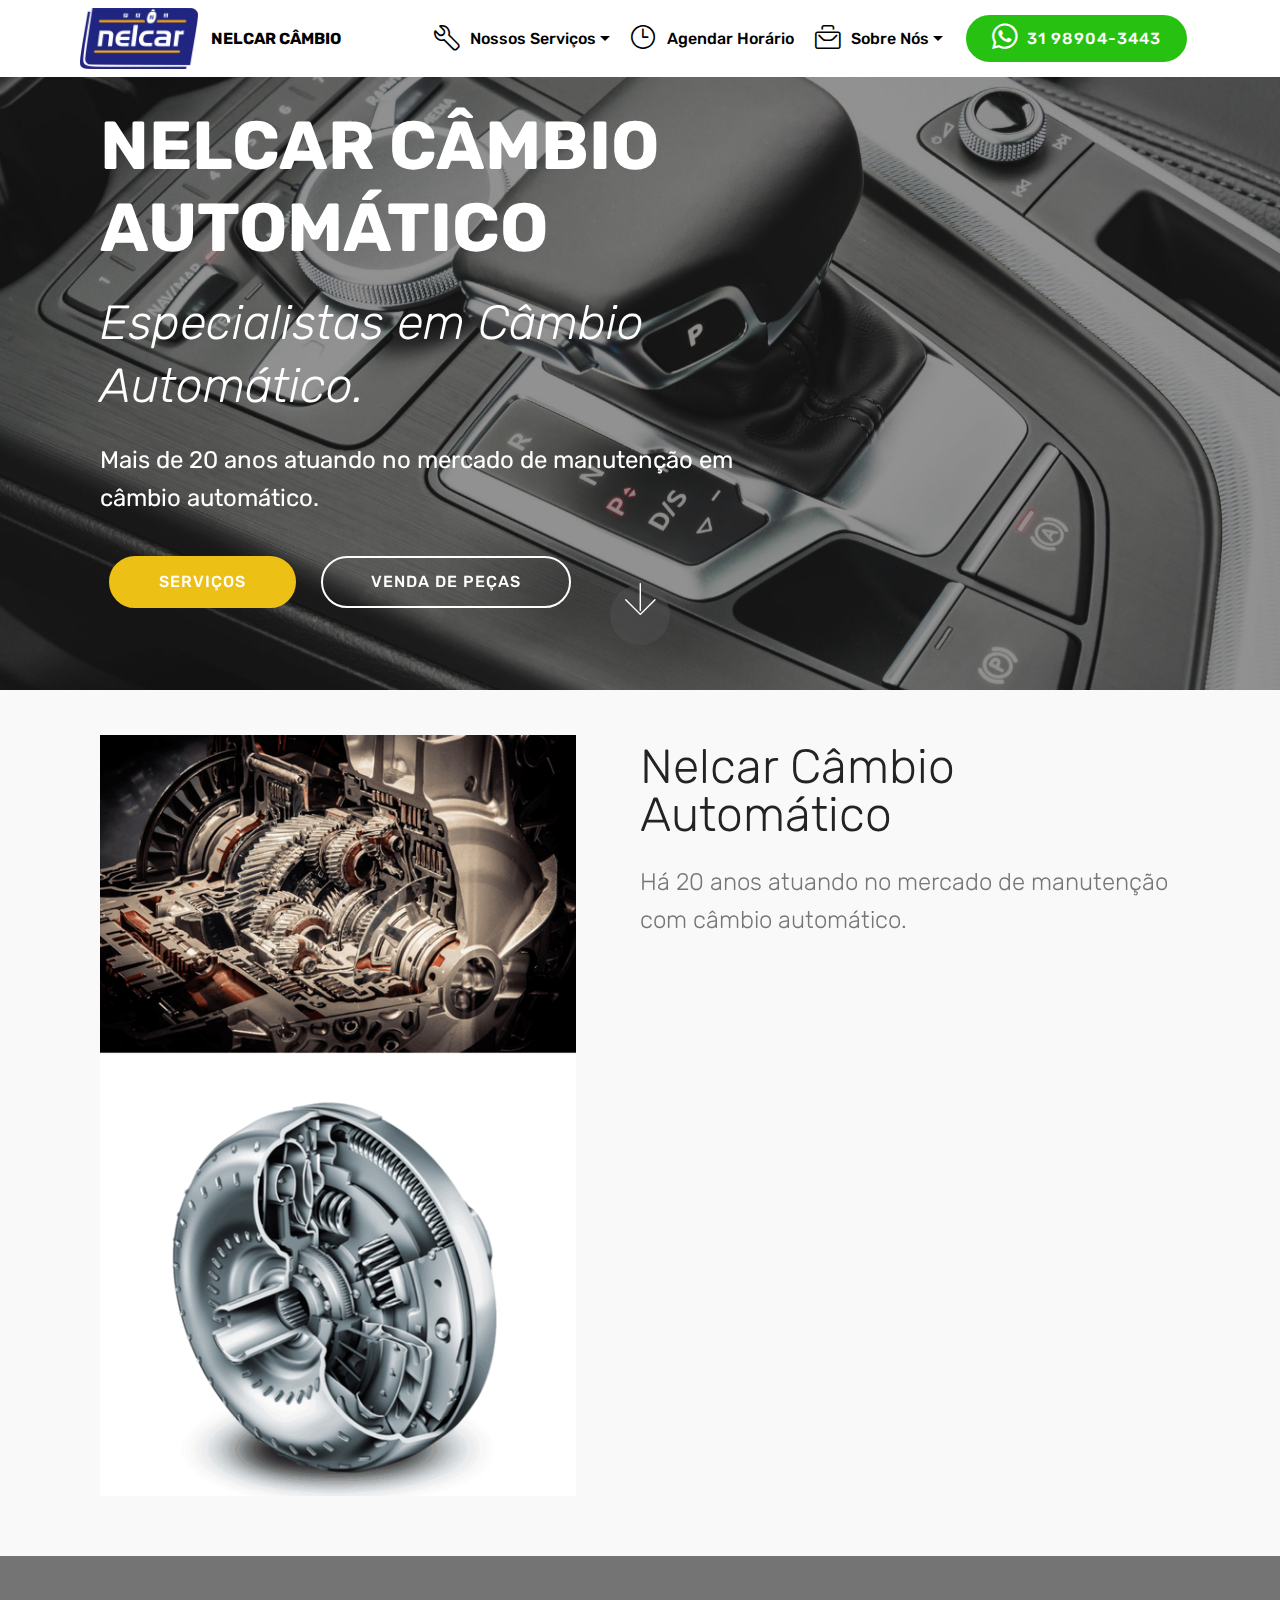
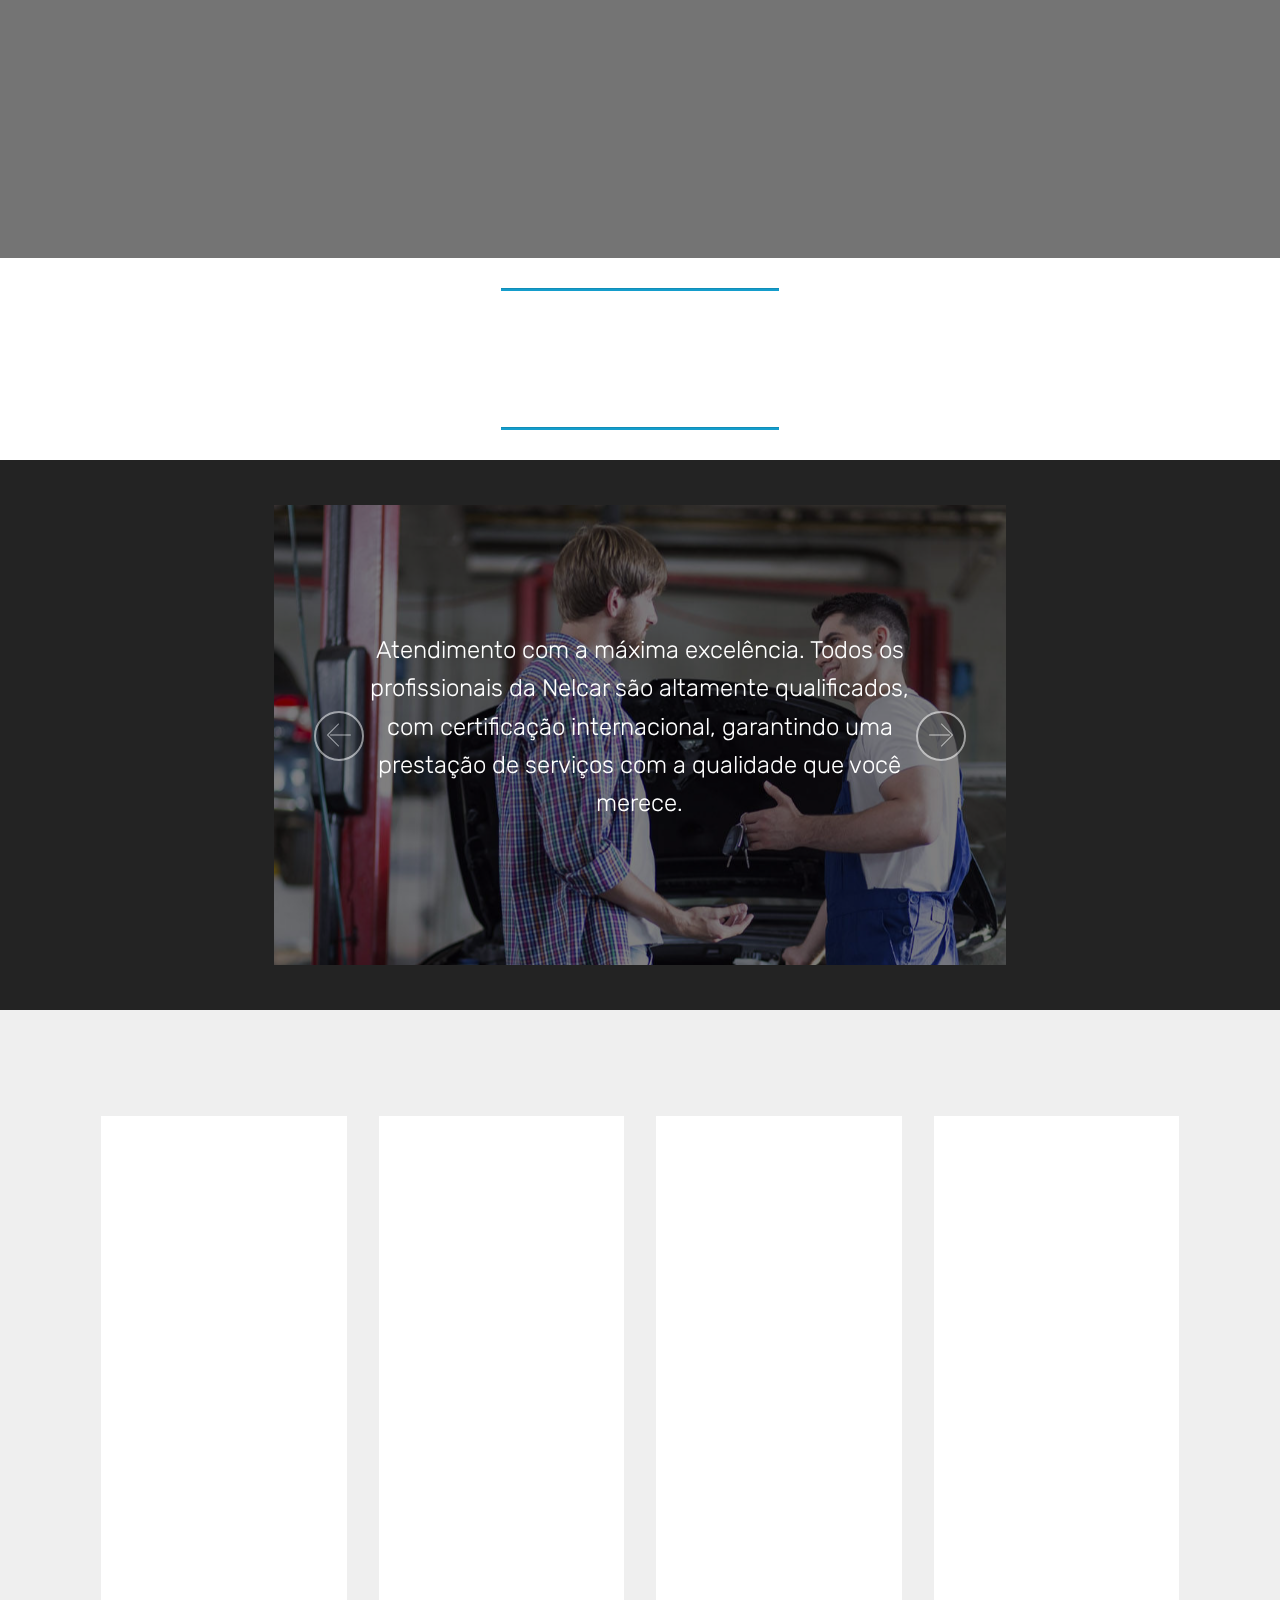
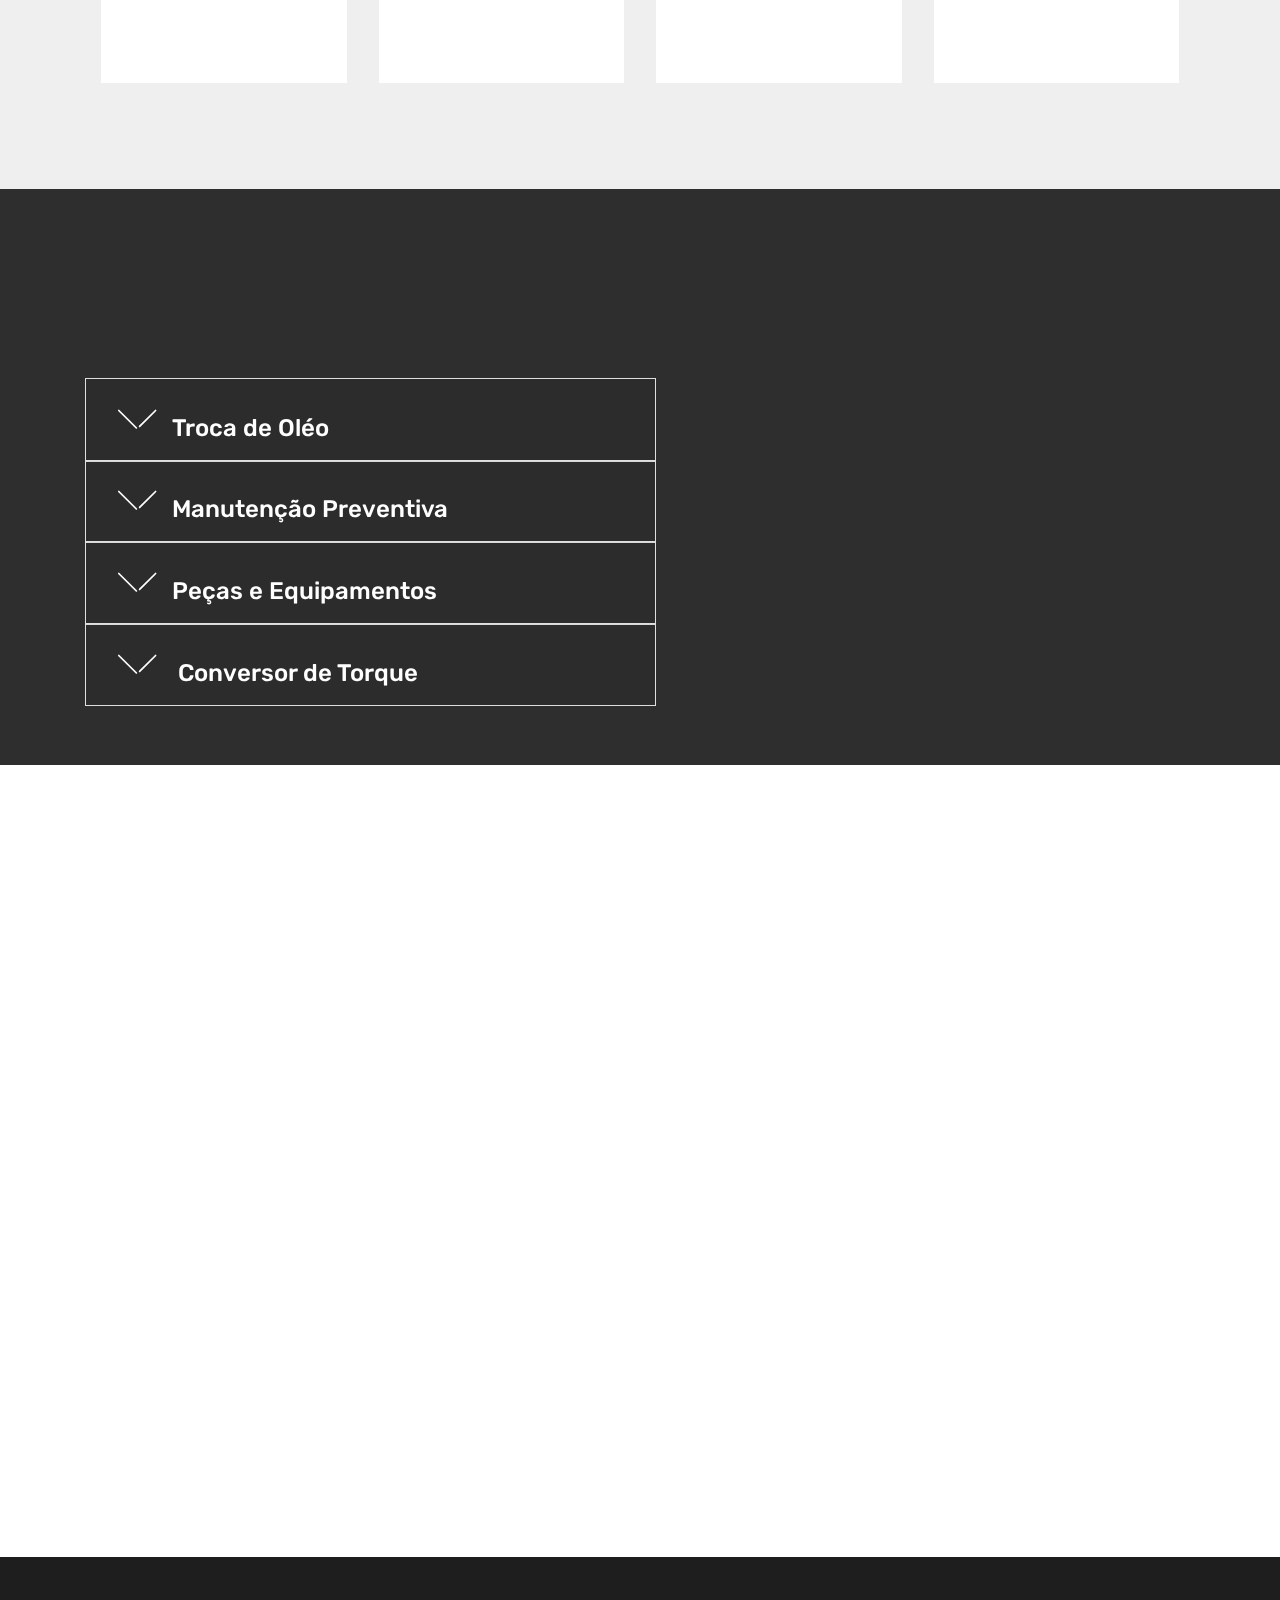
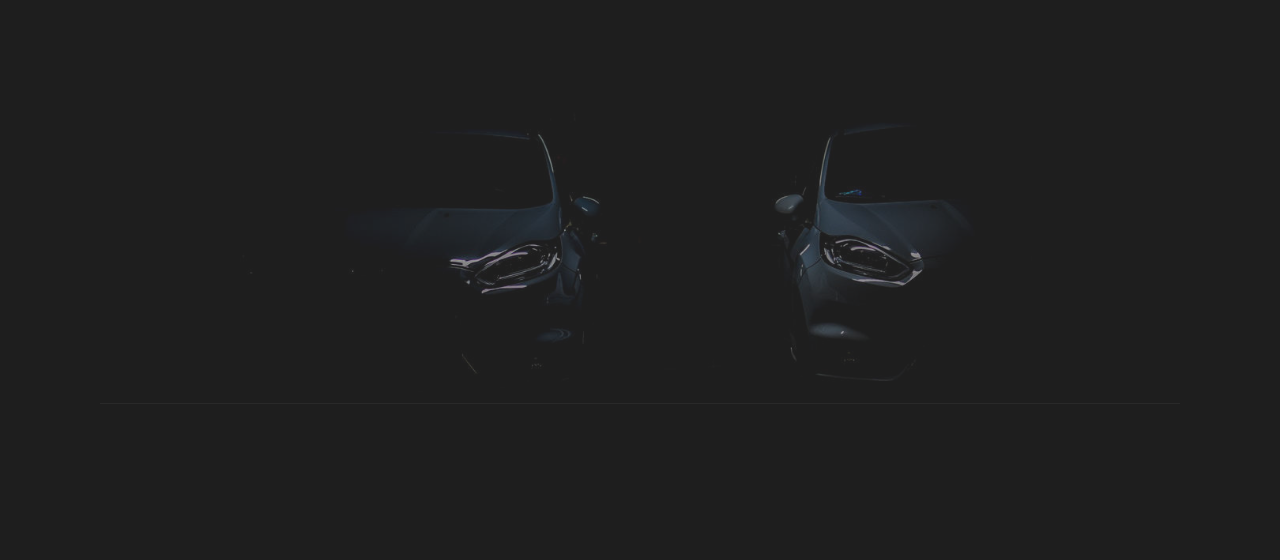
<file: index.html>
<!DOCTYPE html>
<html >
<head>
  <!-- Site made with Mobirise Website Builder v4.7.6, https://mobirise.com -->
  <meta charset="UTF-8">
  <meta http-equiv="X-UA-Compatible" content="IE=edge">
  <meta name="generator" content="Mobirise v4.7.6, mobirise.com">
  <meta name="viewport" content="width=device-width, initial-scale=1, minimum-scale=1">
  <link rel="shortcut icon" href="assets/images/nelcar-ok-122x63.png" type="image/x-icon">
  <meta name="description" content="A Nelcar Câmbio oferece serviços para a manutenção de veículos com câmbio automático.">
  <title>Nelcar Câmbio Automático</title>
  <link rel="stylesheet" href="assets/web/assets/mobirise-icons/mobirise-icons.css">
  <link rel="stylesheet" href="assets/web/assets/mobirise-icons-bold/mobirise-icons-bold.css">
  <link rel="stylesheet" href="assets/tether/tether.min.css">
  <link rel="stylesheet" href="assets/bootstrap/css/bootstrap.min.css">
  <link rel="stylesheet" href="assets/bootstrap/css/bootstrap-grid.min.css">
  <link rel="stylesheet" href="assets/bootstrap/css/bootstrap-reboot.min.css">
  <link rel="stylesheet" href="assets/dropdown/css/style.css">
  <link rel="stylesheet" href="assets/animatecss/animate.min.css">
  <link rel="stylesheet" href="assets/socicon/css/styles.css">
  <link rel="stylesheet" href="assets/theme/css/style.css">
  <link rel="stylesheet" href="assets/mobirise/css/mbr-additional.css" type="text/css">
  
  
  
</head>
<body>
  <section class="menu cid-qThLB8szd3" once="menu" id="menu2-9">

    

    <nav class="navbar navbar-expand beta-menu navbar-dropdown align-items-center navbar-fixed-top navbar-toggleable-sm">
        <button class="navbar-toggler navbar-toggler-right" type="button" data-toggle="collapse" data-target="#navbarSupportedContent" aria-controls="navbarSupportedContent" aria-expanded="false" aria-label="Toggle navigation">
            <div class="hamburger">
                <span></span>
                <span></span>
                <span></span>
                <span></span>
            </div>
        </button>
        <div class="menu-logo">
            <div class="navbar-brand">
                <span class="navbar-logo">
                    <a href="index.html">
                        <img src="assets/images/nelcar-ok-122x63.png" alt="Nelcar Logo" title="Nelcar Câmbio Automático" style="height: 3.8rem;">
                    </a>
                </span>
                <span class="navbar-caption-wrap"><a class="navbar-caption text-black display-4" href="http://www.nelcarcambio.com.br">
                        NELCAR CÂMBIO</a></span>
            </div>
        </div>
        <div class="collapse navbar-collapse" id="navbarSupportedContent">
            <ul class="navbar-nav nav-dropdown" data-app-modern-menu="true"><li class="nav-item dropdown open">
                    <a class="nav-link link dropdown-toggle text-black display-4" href="index.html#features3-m" data-toggle="dropdown-submenu" aria-expanded="true"><span class="mbrib-setting3 mbr-iconfont mbr-iconfont-btn"></span>Nossos Serviços</a><div class="dropdown-menu"><a class="dropdown-item text-black display-4" href="index.html#features3-m">Conversor de Torque</a><a class="dropdown-item text-black display-4" href="index.html#features3-m">Troca de Óleo</a><a class="dropdown-item text-black display-4" href="index.html#features3-m">Manutenção Preventiva</a><a class="dropdown-item text-black display-4" href="https://www.nelcarimports.com.br/" target="_blank">Venda de Peças</a><a class="dropdown-item text-black display-4" href="https://www.nelcarimports.com.br/" aria-expanded="false" target="_blank">Loja Virtual</a></div>
                </li><li class="nav-item"><a class="nav-link link text-black display-4" href="index.html#info2-5"><span class="mbrib-clock mbr-iconfont mbr-iconfont-btn"></span>Agendar Horário</a></li>
                <li class="nav-item dropdown">
                    <a class="nav-link link dropdown-toggle text-black display-4" href="historia de sucesso da nelcar.html#header2-o" data-toggle="dropdown-submenu" aria-expanded="false"><span class="mbrib-briefcase mbr-iconfont mbr-iconfont-btn"></span>Sobre Nós</a><div class="dropdown-menu"><a class="dropdown-item text-black display-4" href="/nelcar-cambio-hotsite/quem-somos.html">Quem Somos</a><a class="dropdown-item text-black display-4" href="index.html#form1-14" aria-expanded="false">Entrar em Contato</a></div>
                </li></ul>
            <div class="navbar-buttons mbr-section-btn"><a class="btn btn-sm btn-info display-4" href="https://api.whatsapp.com/send?phone=5531989043443" target="_blank"><span class="socicon socicon-whatsapp mbr-iconfont mbr-iconfont-btn"></span>
                    
                    31 98904-3443</a></div>
        </div>
    </nav>
</section>

<section class="engine"><a href="https://mobirise.me/a">Mobirise alternative</a></section><section class="header9 cid-qTorrnmNp6 mbr-parallax-background" id="header9-g">

    

    <div class="mbr-overlay" style="opacity: 0.5; background-color: rgb(35, 35, 35);">
    </div>

    <div class="container">
        <div class="media-container-column mbr-white col-md-8">
            <h1 class="mbr-section-title align-left mbr-bold pb-3 mbr-fonts-style display-1">NELCAR CÂMBIO AUTOMÁTICO</h1>
            <h3 class="mbr-section-subtitle align-left mbr-light pb-3 mbr-fonts-style display-2">Especialistas em Câmbio Automático.</h3>
            <p class="mbr-text align-left pb-3 mbr-fonts-style display-5">
                Mais de 20 anos atuando no mercado de manutenção em câmbio automático.
            </p>
            <div class="mbr-section-btn align-left"><a class="btn btn-md btn-primary display-4" href="index.html#features3-m">SERVIÇOS</a>
                <a class="btn btn-md btn-white-outline display-4" href="https://www.nelcarimports.com.br/" target="_blank">VENDA DE PEÇAS</a></div>
        </div>
    </div>

    <div class="mbr-arrow hidden-sm-down" aria-hidden="true">
        <a href="#next">
            <i class="mbri-down mbr-iconfont"></i>
        </a>
    </div>
</section>

<section class="features11 cid-qTi6OeDKPK" id="features11-d">

    

    

    <div class="container">   
        <div class="col-md-12">
            <div class="media-container-row">
                <div class="mbr-figure" style="width: 50%;">
                    <img src="assets/images/conversor-de-torque-5-500x800.png" alt="Nelcar cambio automático" title="Nelcar Cambio automático">
                </div>
                <div class=" align-left aside-content">
                    <h2 class="mbr-title pt-2 mbr-fonts-style display-2">
                        Nelcar Câmbio Automático</h2>
                    <div class="mbr-section-text">
                        <p class="mbr-text mb-5 pt-3 mbr-light mbr-fonts-style display-5">
                        Há 20 anos atuando no mercado de manutenção com câmbio automático.&nbsp;</p>
                    </div>

                    <div class="block-content">
                        <div class="card p-3 pr-3">
                            <div class="media">
                                     
                                <div class="media-body">
                                    <h4 class="card-title mbr-fonts-style display-7">Recondicionamento do Câmbio</h4>
                                </div>
                            </div>                

                            <div class="card-box">
                                <p class="block-text mbr-fonts-style display-7">Especializados na manutenção preventiva e corretiva de câmbio automático. Formada por uma equipe de profissionais bem treinados com qualificação internacional e capacidade para analisar e propor soluções para a correta manutenção do Câmbio automático de seu veículo. <a href="index.html#features3-m">Saiba Mais.</a><br> 
                                </p>
                            </div>
                        </div>

                        <div class="card p-3 pr-3">
                            <div class="media">
                                     
                                <div class="media-body">
                                    <h4 class="card-title mbr-fonts-style display-7">Conversor de Torque</h4>
                                </div>
                            </div>                

                            <div class="card-box">
                                <p class="block-text mbr-fonts-style display-7">Item essencial para no pleno funcionamento do câmbio automático, por isto em todos os casos dedicamos uma atenção especial a este componente. <a href="index.html#features3-m">Saiba Mais.</a></p>
                            </div>
                        </div>
                    </div>
                </div>
            </div>
        </div> 
    </div>          
</section>

<section class="mbr-section info2 cid-qT7fcrA7cL mbr-parallax-background" id="info2-5">

    

    <div class="mbr-overlay" style="opacity: 0.6; background-color: rgb(35, 35, 35);">
    </div>

    <div class="container">
        <div class="row main justify-content-center">
            <div class="media-container-column col-12 col-lg-3 col-md-4">
                <div class="mbr-section-btn align-left py-4"><a class="btn btn-primary display-4" href="index.html#form1-14"><span class="mbri-clock mbr-iconfont mbr-iconfont-btn"></span>
                    
                    AGENDAR</a></div>
            </div>
            <div class="media-container-column title col-12 col-lg-7 col-md-6">
                <h2 class="align-right mbr-bold mbr-white pb-3 mbr-fonts-style display-2">
                    AGENDE O SEU HORÁRIO</h2>
                <h3 class="mbr-section-subtitle align-right mbr-light mbr-white mbr-fonts-style display-7">AVALIAÇÃO GRATUITA*<br><em>(*) consulte condições</em></h3>
            </div>
        </div>
    </div>
</section>

<section class="mbr-section article content9 cid-qToClrmSgK" id="content9-l">
    
     

    <div class="container">
        <div class="inner-container" style="width: 100%;">
            <hr class="line" style="width: 25%;">
            <div class="section-text align-center mbr-fonts-style display-5"><em>
                    "Nossa história é parte de um sonho transformado em realidade através de muito esforço e dedicação." <a href="page1.html#header2-o">Leia mais</a>.</em></div>
            <hr class="line" style="width: 25%;">
        </div>
        </div>
</section>

<section class="carousel slide cid-qTowJPsC4Y" data-interval="false" id="slider2-k">

    
    <div class="container content-slider">
        <div class="content-slider-wrap">
            <div><div class="mbr-slider slide carousel" data-pause="true" data-keyboard="false" data-ride="carousel" data-interval="6000"><div class="carousel-inner" role="listbox"><div class="carousel-item slider-fullscreen-image" data-bg-video-slide="false" style="background-image: url(assets/images/9434174b62748654796a442a72d7b233cb9682880e6d2291ed8ced8123b04583-1600x1066.jpg);"><div class="container container-slide"><div class="image_wrapper"><div class="mbr-overlay" style="opacity: 0.4;"></div><img src="assets/images/9434174b62748654796a442a72d7b233cb9682880e6d2291ed8ced8123b04583-1600x1066.jpg"><div class="carousel-caption justify-content-center"><div class="col-10 align-center"><p class="lead mbr-text mbr-fonts-style display-5">Não importa o fabricante ou o modelo do seu veículo. Oferecemos serviços de manutenção em qualquer tipo de câmbio automático.&nbsp;</p></div></div></div></div></div><div class="carousel-item slider-fullscreen-image" data-bg-video-slide="false" style="background-image: url(assets/images/cmbio-automtico-1024x576.jpg);"><div class="container container-slide"><div class="image_wrapper"><div class="mbr-overlay"></div><img src="assets/images/cmbio-automtico-1024x576.jpg"><div class="carousel-caption justify-content-center"><div class="col-10 align-center"><p class="lead mbr-text mbr-fonts-style display-5">Realizamos manutenções preventivas, troca de óleo, recondicionamento das peças e muito mais.</p></div></div></div></div></div><div class="carousel-item slider-fullscreen-image active" data-bg-video-slide="false" style="background-image: url(assets/images/ico-destinonegocio-oficina-mecanica-istock-getty-images-1-1380x919.jpg);"><div class="container container-slide"><div class="image_wrapper"><div class="mbr-overlay"></div><img src="assets/images/ico-destinonegocio-oficina-mecanica-istock-getty-images-1-1380x919.jpg"><div class="carousel-caption justify-content-center"><div class="col-10 align-center"><p class="lead mbr-text mbr-fonts-style display-5">Atendimento com a máxima excelência. Todos os profissionais da Nelcar são altamente qualificados, com certificação internacional, garantindo uma prestação de serviços com a qualidade que você merece.</p></div></div></div></div></div></div><a data-app-prevent-settings="" class="carousel-control carousel-control-prev" role="button" data-slide="prev" href="#slider2-k"><span aria-hidden="true" class="mbri-left mbr-iconfont"></span><span class="sr-only">Previous</span></a><a data-app-prevent-settings="" class="carousel-control carousel-control-next" role="button" data-slide="next" href="#slider2-k"><span aria-hidden="true" class="mbri-right mbr-iconfont"></span><span class="sr-only">Next</span></a></div></div> 
        </div>
    </div>
</section>

<section class="features3 cid-qToDp62SaN" id="features3-m">

    

    
    <div class="container">
        <div class="media-container-row">
            <div class="card p-3 col-12 col-md-6 col-lg-3">
                <div class="card-wrapper">
                    <div class="card-img">
                        <img src="assets/images/torque-converter-58f51e835f9b581d59ac8b54-1-436x291.jpg" alt="conversor de torque corvete nelcar cambio" title="conversor de torque corvete nelcar cambio">
                    </div>
                    <div class="card-box">
                        <h4 class="card-title mbr-fonts-style display-7">
                            Conversor de Torque</h4>
                        <p class="mbr-text mbr-fonts-style display-7">
                            Somos especializados na manutenção, revisão e reparos deste equipamento.&nbsp;Este item é sensível na revisão do câmbio automático. <a href="index.html#features11-d">Saiba mais</a>.</p>
                    </div>
                    <div class="mbr-section-btn text-center"><a href="index.html#form1-14" class="btn btn-success display-4">
                            Agendar Visita</a></div>
                </div>
            </div>

            <div class="card p-3 col-12 col-md-6 col-lg-3">
                <div class="card-wrapper">
                    <div class="card-img">
                        <img src="assets/images/68666-saiba-como-evitar-a-procrastinacao-em-sua-oficina-mecanica-1-676x451.jpg" alt="manutenção preventiva nelcar cambio" title="manutenção preventiva nelcar cambio">
                    </div>
                    <div class="card-box">
                        <h4 class="card-title mbr-fonts-style display-7">Preventiva</h4>
                        <p class="mbr-text mbr-fonts-style display-7">
                            Verifique sempre o manual de seu veículo, uma correta avaliação, observando a indicação do fabricante poderá ser bastante útil para evitar complicações.</p>
                    </div>
                    <div class="mbr-section-btn text-center"><a href="index.html#form1-14" class="btn btn-success display-4">
                            Agendar Visita</a></div>
                </div>
            </div>

            <div class="card p-3 col-12 col-md-6 col-lg-3">
                <div class="card-wrapper">
                    <div class="card-img">
                        <img src="assets/images/troca-de-oleo-2-676x507.jpg" alt="troca de oleo nelcar cambio" title="troca de oleo nelcar cambio">
                    </div>
                    <div class="card-box">
                        <h4 class="card-title mbr-fonts-style display-7">
                            Troca de Óleo</h4>
                        <p class="mbr-text mbr-fonts-style display-7">O óleo do câmbio automático deve ser trocado geralmente conforme especificação do fabricante, mas fique atento a qualquer sinal de falha.</p>
                    </div>
                    <div class="mbr-section-btn text-center"><a href="index.html#form1-14" class="btn btn-success display-4">
                            Agendar Visita</a></div>
                </div>
            </div>

            <div class="card p-3 col-12 col-md-6 col-lg-3">
                <div class="card-wrapper">
                    <div class="card-img">
                        <img src="assets/images/cambio-automatico-492x369.jpg" alt="Recondicionamento do cambio automatico nelcar " title="Recondicionamento do cambio automatico nelcar ">
                    </div>
                    <div class="card-box">
                        <h4 class="card-title mbr-fonts-style display-7">Manutenção</h4>
                        <p class="mbr-text mbr-fonts-style display-7">Ao perceber mal funcionamento no câmbio, contate a nossa equipe. Você poderá evitar um custo significativo no reparo do seu câmbio.
                        </p>
                    </div>
                    <div class="mbr-section-btn text-center"><a href="index.html#form1-14" class="btn btn-success display-4">
                            Agendar Visita</a></div>
                </div>
            </div>
        </div>
    </div>
</section>

<section class="toggle2 cid-qT7hOpzyk4" id="toggle2-8">
    
        

    
        <div class="container">
            <div class="media-container-row">
                    <div class="toggle-content">
                        <h2 class="mbr-section-title pb-3 align-left mbr-fonts-style display-2">
                            Dúvidas Frequentes</h2>
                        
                        <div id="bootstrap-toggle" class="toggle-panel accordionStyles tab-content pt-5 mt-2">
                            <div class="card">
                                <div class="card-header" role="tab" id="headingOne">
                                    <a role="button" class="collapsed panel-title text-black" data-toggle="collapse" data-parent="#accordion" data-core="" href="#collapse1_7" aria-expanded="false" aria-controls="collapse1">
                                        <h4 class="mbr-fonts-style display-5">
                                            <span class="sign mbr-iconfont mbri-arrow-down inactive"></span>Troca de Oléo</h4>
                                    </a>
                                </div>
                                <div id="collapse1_7" class="panel-collapse noScroll collapse" role="tabpanel" aria-labelledby="headingOne">
                                    <div class="panel-body p-4">
                                        <p class="mbr-fonts-style panel-text display-7">
                                           Cada Câmbio tem uma especificidade diferente quanto ao tipo, volume de óleo, periodicidade e recomendações sobre a troca. Por isto faça <a href="index.html#form1-14">contato conosco</a> para mais esclarecimentos.</p>
                                    </div>
                                </div>
                            </div>
                            <div class="card">
                                <div class="card-header" role="tab" id="headingTwo">
                                    <a role="button" class="collapsed panel-title text-black" data-toggle="collapse" data-parent="#accordion" data-core="" href="#collapse2_7" aria-expanded="false" aria-controls="collapse2">
                                        <h4 class="mbr-fonts-style display-5">
                                            <span class="sign mbr-iconfont mbri-arrow-down inactive"></span>Manutenção Preventiva</h4>
                                    </a>
                                </div>
                                <div id="collapse2_7" class="panel-collapse noScroll collapse" role="tabpanel" aria-labelledby="headingTwo">
                                    <div class="panel-body p-4">
                                        <p class="mbr-fonts-style panel-text display-7">
                                           Já esta provado, que prevenir é mais barato que reparar, então ao primeiro sinal de que algo não esta bem com o seu câmbio, ligue e faça um <a href="index.html#form1-14">agendamento em nossa oficina</a>, será um prazer poder atende-lo.</p>
                                    </div>
                                </div>
                            </div>
                            <div class="card">
                                <div class="card-header" role="tab" id="headingThree">
                                    <a role="button" class="collapsed panel-title text-black" data-toggle="collapse" data-parent="#accordion" data-core="" href="#collapse3_7" aria-expanded="true" aria-controls="collapse3">
                                        <h4 class="mbr-fonts-style display-5">
                                            <span class="sign mbr-iconfont mbri-arrow-down inactive"></span>Peças e Equipamentos</h4>
                                    </a>
                                </div>
                                <div id="collapse3_7" class="panel-collapse noScroll collapse" role="tabpanel" aria-labelledby="headingThree">
                                    <div class="panel-body p-4">
                                        <p class="mbr-fonts-style panel-text display-7">Temos o maior e melhor estoque de peças para <strong>Câmbio Automático</strong> de veículos nacionais e importados.<br>Importamos dos melhores distribuidores de peças de reposição do mundo, oferecendo os componentes exatos, com a melhor qualidade e menor preço.<br>Acesse diretamente o site de venda de peças em <br><a href="https://www.nelcarimports.com.br/" target="_blank">www.nelcarimports.com.br</a>.<br><br>DESPACHAMOS PARA TODO BRASIL<br>VENDEMOS CAIXAS DE CÂMBIO NOVAS E USADAS SOB CONSULTA<br>IMPORTAMOS DIRETAMENTE PARA O CLIENTE EM CASOS ESPECIAIS.<a href="http://www.nelcarimports.com.br" target="_blank"><br></a></p>
                                    </div>
                                </div>
                            </div>
                            <div class="card">
                                <div class="card-header" role="tab" id="headingThree">
                                    <a role="button" class="collapsed panel-title  text-black" data-toggle="collapse" data-parent="#accordion" data-core="" href="#collapse4_7" aria-expanded="false" aria-controls="collapse4">
                                        <h4 class="mbr-fonts-style display-5">
                                            <span class="sign mbr-iconfont mbri-arrow-down inactive"></span> Conversor de Torque</h4>
                                    </a>
                                </div>
                                <div id="collapse4_7" class="panel-collapse noScroll collapse" role="tabpanel" aria-labelledby="headingThree">
                                    <div class="panel-body p-4">
                                        <p class="mbr-fonts-style panel-text display-7">O conversor de torque é também chamado de conversor binário, resume-se em um aparelho usado para transferir a força da rotação de uma peça do motor para o eixo do veículo. 
<br>É um acoplamento hidráulico que permite o motor girar independentemente do câmbio. <br>
<br>Como quando o carro está parado e o motor precisa girar mais devagar. A quantidade de torque que passa pelo conversor nesse momento é menor.</p>
                                    </div>
                                </div>
                            </div>
                            
                            
                        </div>
                    </div>
                <div class="mbr-figure" style="width: 89%;">
                     <img src="assets/images/cacc82mbio-dsg-do-fusca-2-0-tsi-modelo-2013-da-volkswagen-testado-pela-revista-quatro-rodas-950x715.jpg" alt="Mobirise" title="">
                </div>
            </div>
        </div>
</section>

<section class="mbr-section form1 cid-qToVgsHtln" id="form1-14">

    

    
    <div class="container">
        <div class="row justify-content-center">
            <div class="title col-12 col-lg-8">
                <h2 class="mbr-section-title align-center pb-3 mbr-fonts-style display-2">
                    ENTRE CONTATO</h2>
                <h3 class="mbr-section-subtitle align-center mbr-light pb-3 mbr-fonts-style display-5">Preencha o formulário abaixo que entraremos em contato com você. Se preferir, envie um Whatsapp <em><a href="https://api.whatsapp.com/send?phone=5531989043443" target="_blank" class="text-info">clicando aqui</a></em>.</h3>
            </div>
        </div>
    </div>
    <div class="container">
        <div class="row justify-content-center">
            <div class="media-container-column col-lg-8" data-form-type="formoid">
                    <div data-form-alert="" hidden="">Obrigado pela mensagem. Entraremos em contato em breve.</div>
            
                    <form class="mbr-form" action="https://mobirise.com/" method="post" data-form-title="Mobirise Form"><input type="hidden" name="email" data-form-email="true" value="6h2/W5hYlOZXPh8tSciqdce7ZKjjVw3bfRyGRmFt7N7ptKrN72hOKBd0wArHawoj0J6+mccn0Dcwu/Ji0FufAe1pI2vaZaIEmwaW5HhfGYo1UMGQgD/STJrbRFMqD8nH" data-form-field="Email">
                        <div class="row row-sm-offset">
                            <div class="col-md-4 multi-horizontal" data-for="name">
                                <div class="form-group">
                                    <label class="form-control-label mbr-fonts-style display-7" for="name-form1-14">Nome</label>
                                    <input type="text" class="form-control" name="name" data-form-field="Name" required="" placeholder="Informe o seu nome" id="name-form1-14">
                                </div>
                            </div>
                            <div class="col-md-4 multi-horizontal" data-for="email">
                                <div class="form-group">
                                    <label class="form-control-label mbr-fonts-style display-7" for="email-form1-14">Email</label>
                                    <input type="email" class="form-control" name="email" data-form-field="Email" required="" placeholder="Informe o seu e-mail" id="email-form1-14">
                                </div>
                            </div>
                            <div class="col-md-4 multi-horizontal" data-for="phone">
                                <div class="form-group">
                                    <label class="form-control-label mbr-fonts-style display-7" for="phone-form1-14">Telefone</label>
                                    <input type="tel" class="form-control" name="phone" data-form-field="Phone" placeholder="Telefone para contato" id="phone-form1-14">
                                </div>
                            </div>
                        </div>
                        <div class="form-group" data-for="message">
                            <label class="form-control-label mbr-fonts-style display-7" for="message-form1-14">Mensagem</label>
                            <textarea type="text" class="form-control" name="message" rows="7" data-form-field="Message" placeholder="Sua mensagem..." id="message-form1-14"></textarea>
                        </div>
            
                        <span class="input-group-btn"><button href="" type="submit" class="btn btn-form btn-success display-4">ENVIAR</button></span>
                    </form>
            </div>
        </div>
    </div>
</section>

<section class="cid-qTi2bkcc7H" id="footer2-c">

    

    <div class="mbr-overlay" style="opacity: 0.5; background-color: rgb(60, 60, 60);"></div>

    <div class="container">
        <div class="media-container-row content mbr-white">
            <div class="col-12 col-md-3 mbr-fonts-style display-4">
                <p class="mbr-text"></p><p><strong>Nosso Endereço</strong><br>R. Araruana, 11 - Nova Suíssa, Belo Horizonte - MG, 30421-073&nbsp;<br>
                    <br>
                    <br><strong>Entre em Contato</strong><br>&nbsp;&nbsp;&nbsp;&nbsp;<a href="mailto:vendas@nelcarimports.com.br"></a><br>
                    <a href="mailto:contato@nelcarmecanica.com.br">contato@nelcarmecanica.com.br</a><br><br>Fixo: (31) 3371-4098 
                    <br>Vendas: <a href="https://api.whatsapp.com/send?phone=5531997645796" class="text-info">(31) 99764-5796</a><br>Oficina:<a href="https://api.whatsapp.com/send?phone=5531989043443" class="text-info"> (31) 98904-3443</a><br>
                </p><p></p>
            </div>
            <div class="col-12 col-md-3 mbr-fonts-style display-7">
                <p class="mbr-text"><strong>Outras Páginas</strong><br>
                    <br><a href="https://www.nelcarimports.com.br/" target="_blank">Nelcar Imports&nbsp;</a><br><a href="http://www.nelcamecanica.com.br">Nelcar Mecânica</a><br><a href="https://www.nelcarimports.com.br/" target="_blank">Compra de Peças</a><br>
                    <br><strong>Informações</strong><br>
                    <br>Nelcar Câmbio Automático</p>
            </div>
            <div class="col-12 col-md-6">
                <div class="google-map"><iframe frameborder="0" style="border:0" src="https://www.google.com/maps/embed/v1/place?key=AIzaSyA0Dx_boXQiwvdz8sJHoYeZNVTdoWONYkU&amp;q=place_id:ChIJ7W4lQVWWpgARTG8dNMyxWvo" allowfullscreen=""></iframe></div>
            </div>
        </div>
        <div class="footer-lower">
            <div class="media-container-row">
                <div class="col-sm-12">
                    <hr>
                </div>
            </div>
            <div class="media-container-row mbr-white">
                <div class="col-sm-6 copyright">
                    <p class="mbr-text mbr-fonts-style display-7"></p><p>
                        © Copyright 2018 Nelcar Câmbio&nbsp;- Todos os direitos Reservados - CNPJ:&nbsp;08.486.762/0001-51</p><p></p>
                </div>
                <div class="col-md-6">
                    <div class="social-list align-right">
                        <div class="soc-item">
                            <a href="https://api.whatsapp.com/send?phone=5531989043443" target="_blank">
                                <span class="mbr-iconfont mbr-iconfont-social socicon-whatsapp socicon" style="color: rgb(239, 239, 239);"></span>
                            </a>
                        </div>
                        <div class="soc-item">
                            <a href="https://www.facebook.com/Nelcar-Mec%C3%A2nica-1849309255334498/" target="_blank">
                                <span class="mbr-iconfont mbr-iconfont-social socicon-facebook socicon"></span>
                            </a>
                        </div>
                        <div class="soc-item">
                            <a href="https://www.youtube.com/c/mobirise" target="_blank">
                                <span class="socicon-youtube socicon mbr-iconfont mbr-iconfont-social"></span>
                            </a>
                        </div>
                        <div class="soc-item">
                            <a href="https://instagram.com/mobirise" target="_blank">
                                <span class="socicon-instagram socicon mbr-iconfont mbr-iconfont-social"></span>
                            </a>
                        </div>
                        
                        
                    </div>
                </div>
            </div>
        </div>
    </div>
</section>


  <script src="assets/web/assets/jquery/jquery.min.js"></script>
  <script src="assets/popper/popper.min.js"></script>
  <script src="assets/tether/tether.min.js"></script>
  <script src="assets/bootstrap/js/bootstrap.min.js"></script>
  <script src="assets/dropdown/js/script.min.js"></script>
  <script src="assets/touchswipe/jquery.touch-swipe.min.js"></script>
  <script src="assets/viewportchecker/jquery.viewportchecker.js"></script>
  <script src="assets/parallax/jarallax.min.js"></script>
  <script src="assets/ytplayer/jquery.mb.ytplayer.min.js"></script>
  <script src="assets/vimeoplayer/jquery.mb.vimeo_player.js"></script>
  <script src="assets/bootstrapcarouselswipe/bootstrap-carousel-swipe.js"></script>
  <script src="assets/mbr-switch-arrow/mbr-switch-arrow.js"></script>
  <script src="assets/smoothscroll/smooth-scroll.js"></script>
  <script src="assets/theme/js/script.js"></script>
  <script src="assets/slidervideo/script.js"></script>
  <script src="assets/formoid/formoid.min.js"></script>
  
  
 <div id="scrollToTop" class="scrollToTop mbr-arrow-up"><a style="text-align: center;"><i></i></a></div>
    <input name="animation" type="hidden">
  </body>
</html>
</file>
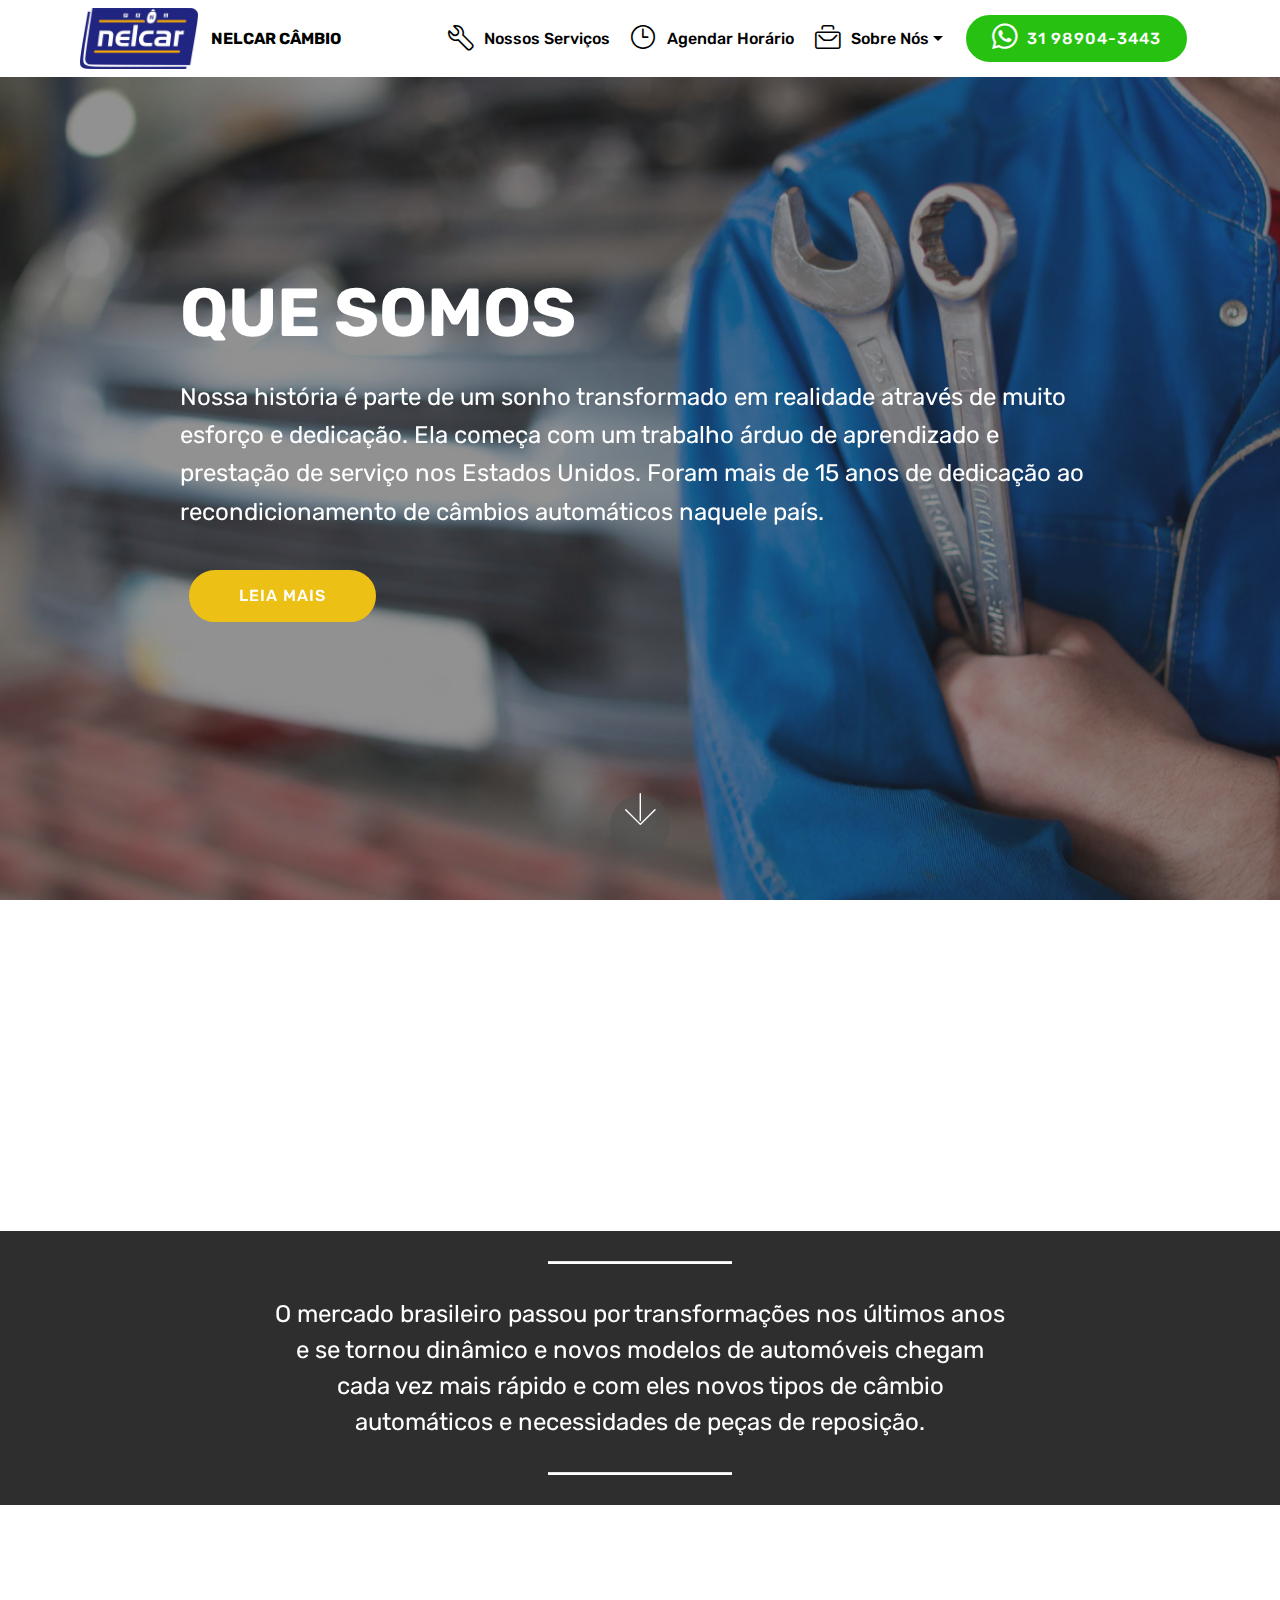
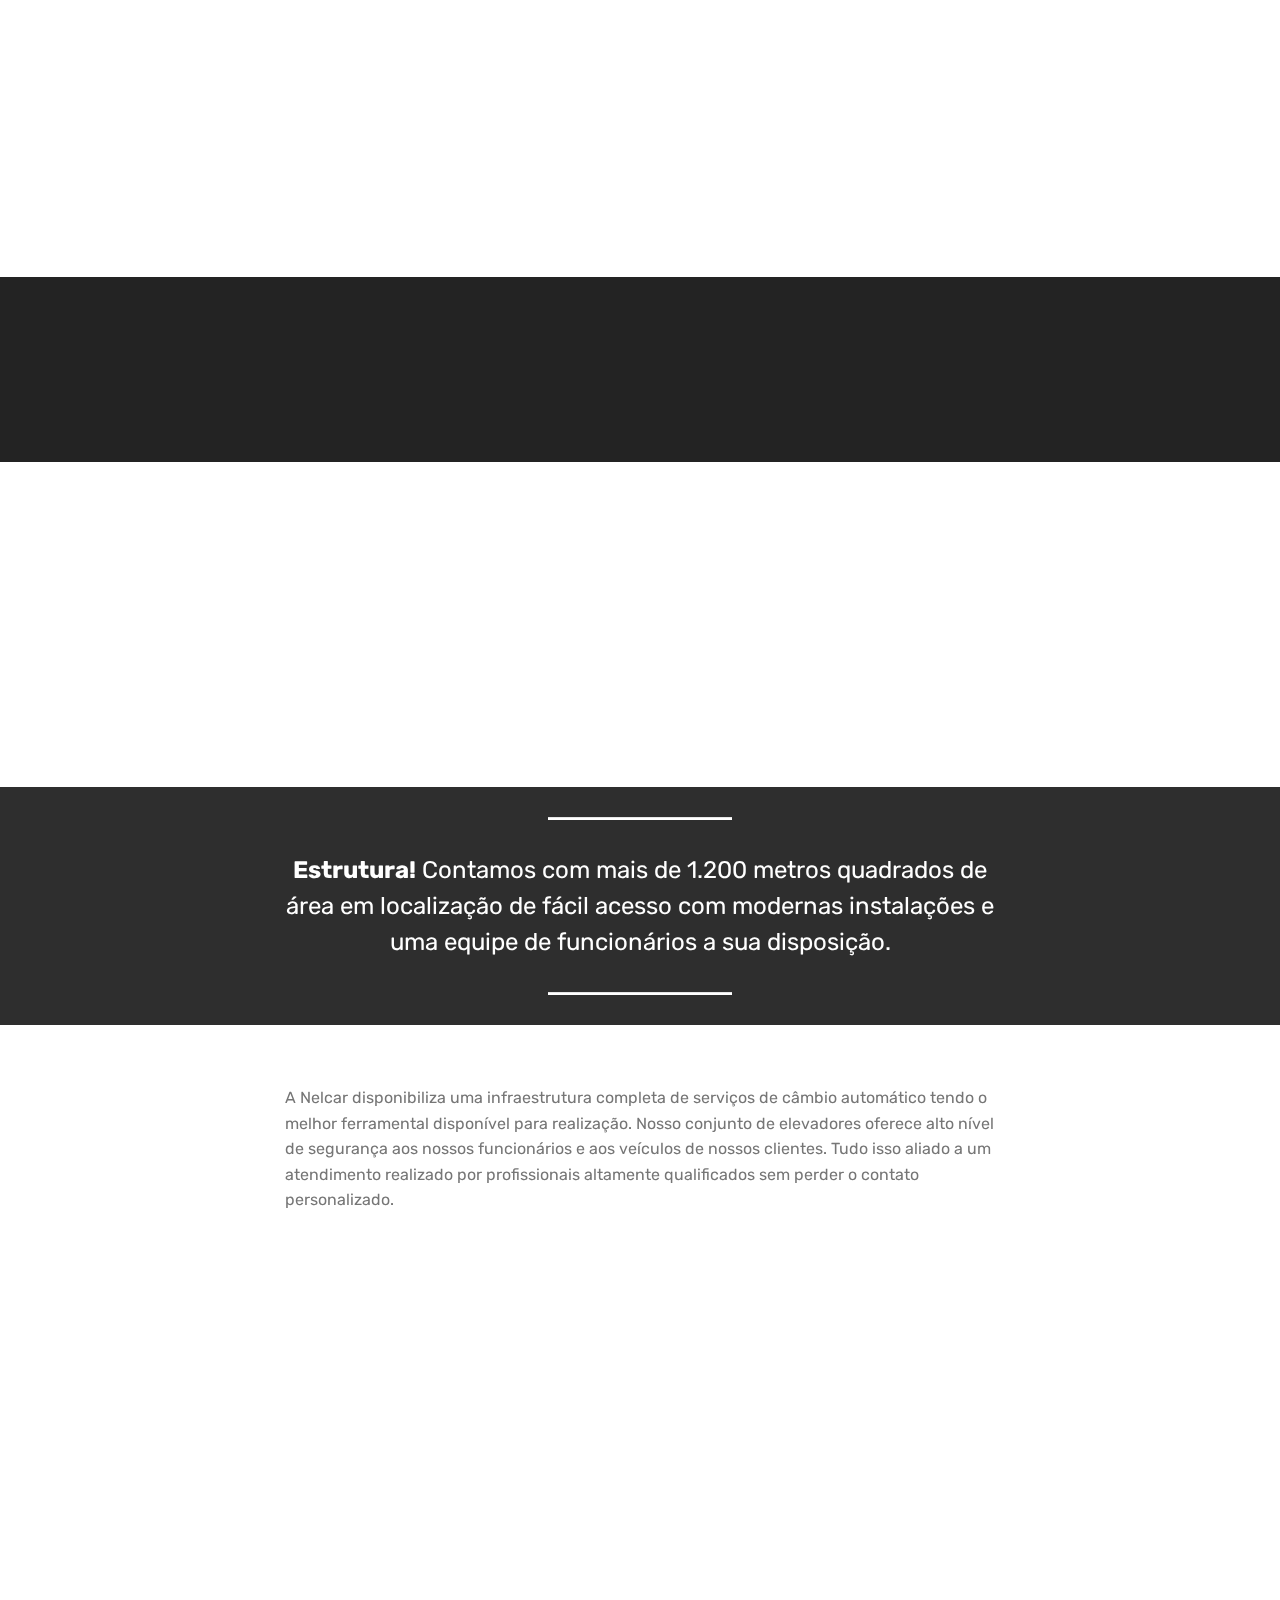
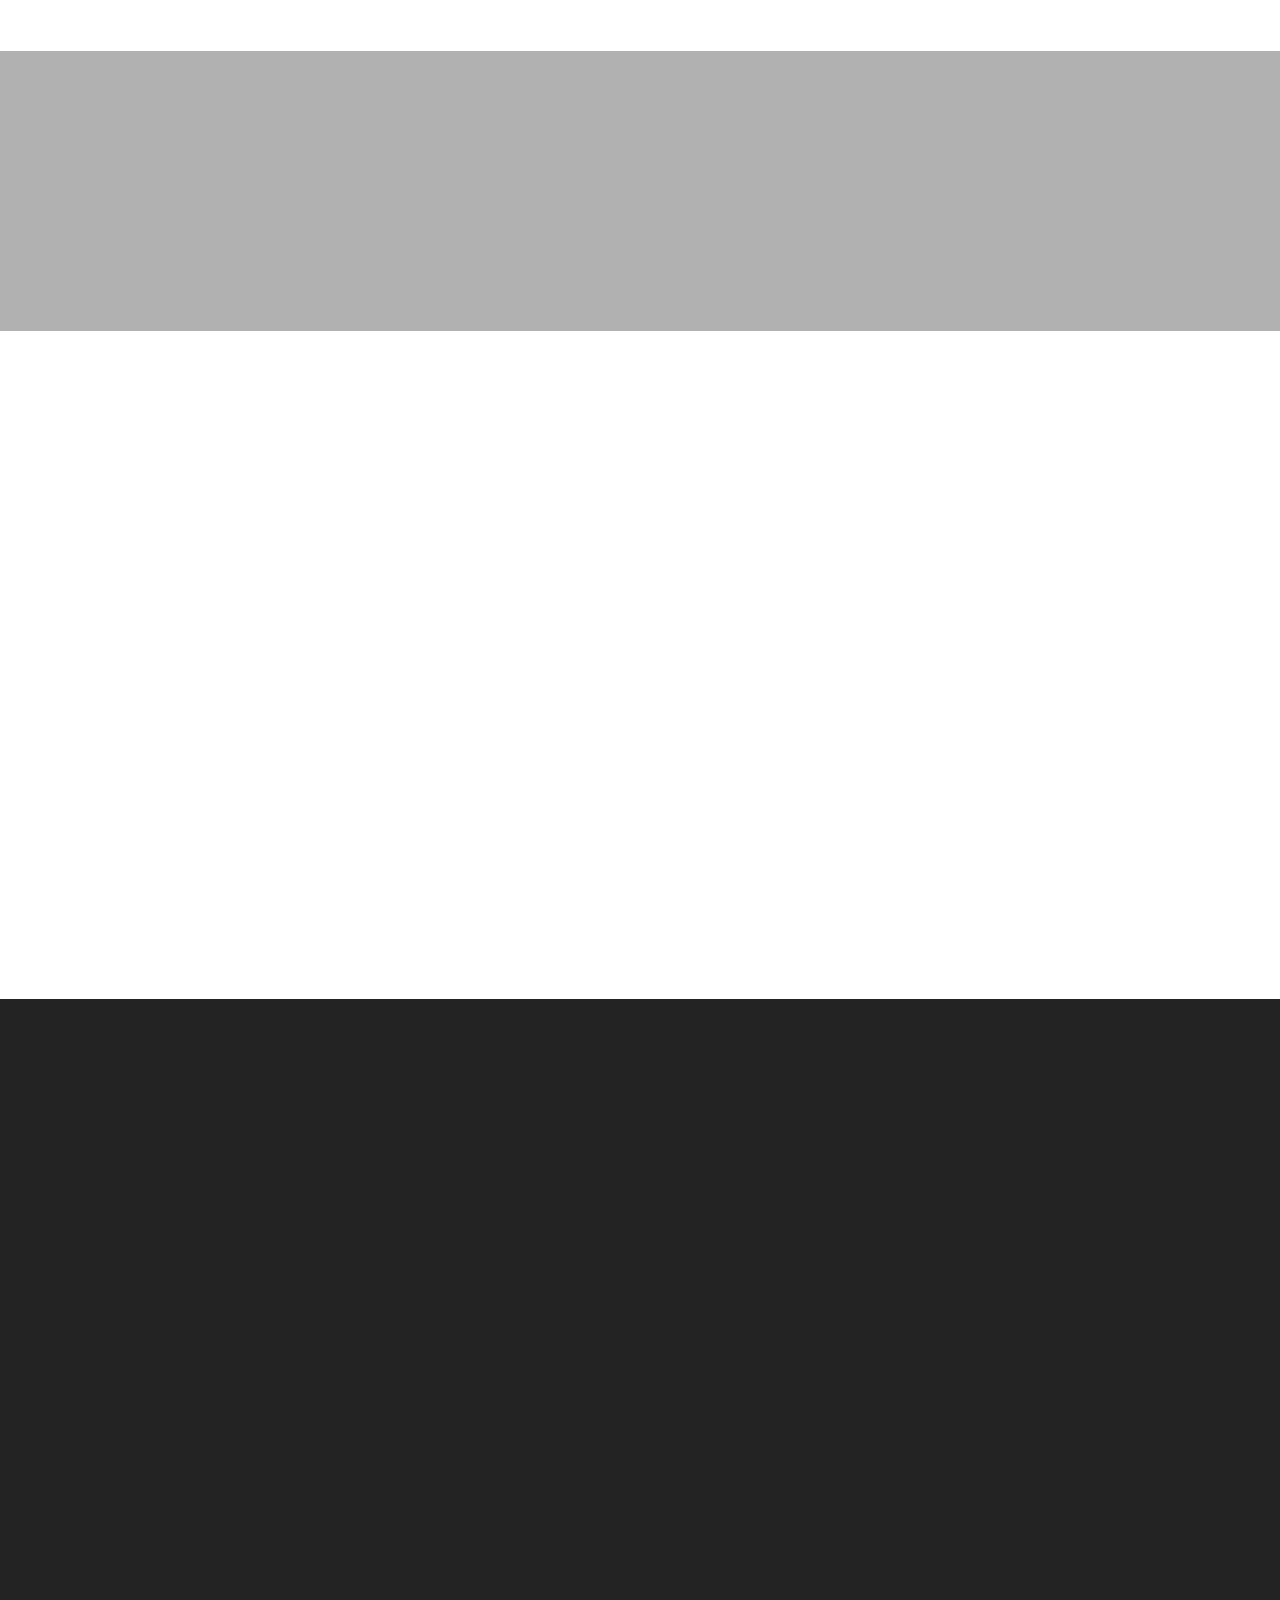
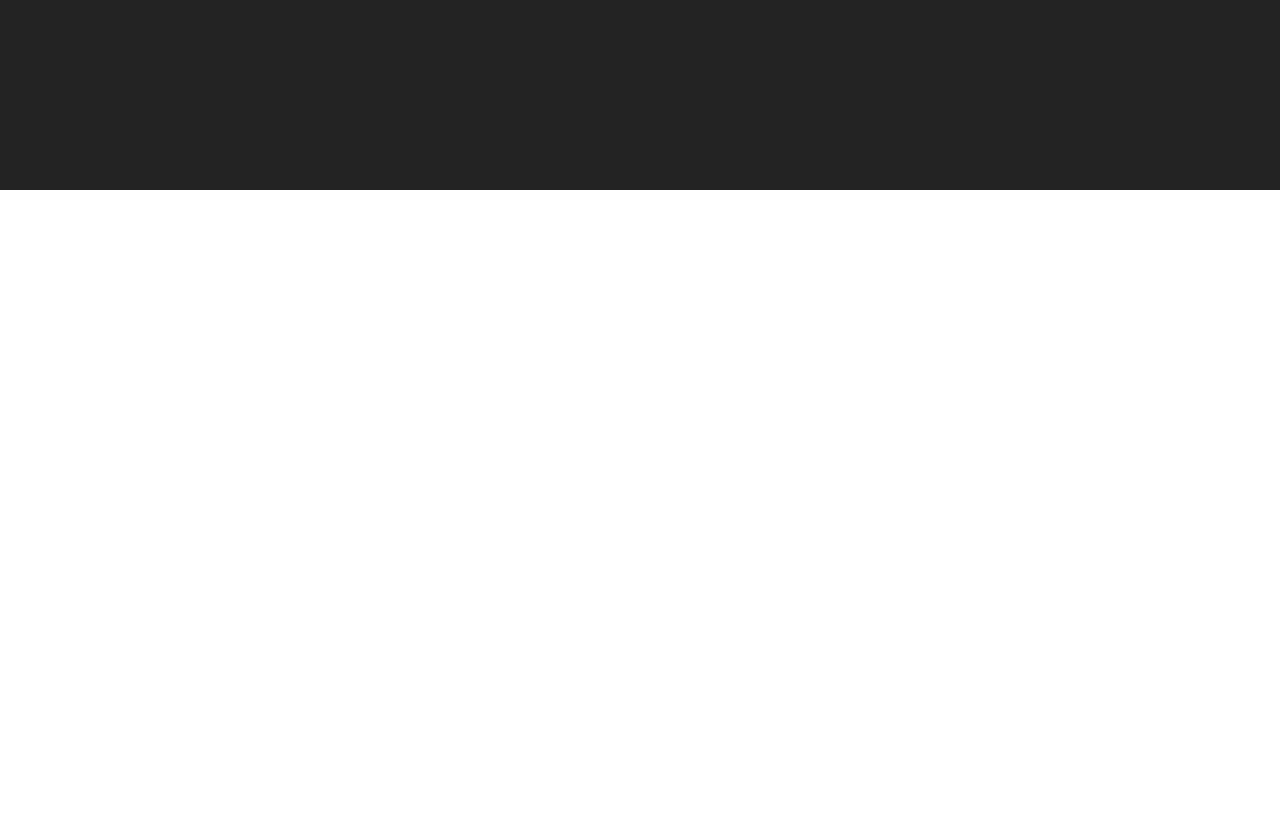
<file: historia de sucesso da nelcar.html>
<!DOCTYPE html>
<html >
<head>
  <!-- Site made with Mobirise Website Builder v4.7.6, https://mobirise.com -->
  <meta charset="UTF-8">
  <meta http-equiv="X-UA-Compatible" content="IE=edge">
  <meta name="generator" content="Mobirise v4.7.6, mobirise.com">
  <meta name="viewport" content="width=device-width, initial-scale=1, minimum-scale=1">
  <link rel="shortcut icon" href="assets/images/nelcar-ok-122x63.png" type="image/x-icon">
  <meta name="description" content="Conheça a história da Nelcar Câmbio.">
  <title>Quem Somos</title>
  <link rel="stylesheet" href="assets/web/assets/mobirise-icons/mobirise-icons.css">
  <link rel="stylesheet" href="assets/web/assets/mobirise-icons-bold/mobirise-icons-bold.css">
  <link rel="stylesheet" href="assets/tether/tether.min.css">
  <link rel="stylesheet" href="assets/bootstrap/css/bootstrap.min.css">
  <link rel="stylesheet" href="assets/bootstrap/css/bootstrap-grid.min.css">
  <link rel="stylesheet" href="assets/bootstrap/css/bootstrap-reboot.min.css">
  <link rel="stylesheet" href="assets/dropdown/css/style.css">
  <link rel="stylesheet" href="assets/animatecss/animate.min.css">
  <link rel="stylesheet" href="assets/socicon/css/styles.css">
  <link rel="stylesheet" href="assets/theme/css/style.css">
  <link rel="stylesheet" href="assets/mobirise/css/mbr-additional.css" type="text/css">
  
  
  
</head>
<body>
  <section class="menu cid-qThLB8szd3" once="menu" id="menu2-n">

    

    <nav class="navbar navbar-expand beta-menu navbar-dropdown align-items-center navbar-fixed-top navbar-toggleable-sm">
        <button class="navbar-toggler navbar-toggler-right" type="button" data-toggle="collapse" data-target="#navbarSupportedContent" aria-controls="navbarSupportedContent" aria-expanded="false" aria-label="Toggle navigation">
            <div class="hamburger">
                <span></span>
                <span></span>
                <span></span>
                <span></span>
            </div>
        </button>
        <div class="menu-logo">
            <div class="navbar-brand">
                <span class="navbar-logo">
                    <a href="index.html">
                        <img src="assets/images/nelcar-ok-122x63.png" alt="Nelcar Logo" title="Nelcar Câmbio Automático" style="height: 3.8rem;">
                    </a>
                </span>
                <span class="navbar-caption-wrap"><a class="navbar-caption text-black display-4" href="https://mobirise.com">
                        NELCAR CÂMBIO</a></span>
            </div>
        </div>
        <div class="collapse navbar-collapse" id="navbarSupportedContent">
            <ul class="navbar-nav nav-dropdown" data-app-modern-menu="true"><li class="nav-item">
                    <a class="nav-link link text-black display-4" href="index.html#features3-m"><span class="mbrib-setting3 mbr-iconfont mbr-iconfont-btn"></span>Nossos Serviços</a>
                </li><li class="nav-item"><a class="nav-link link text-black display-4" href="index.html#info2-5"><span class="mbrib-clock mbr-iconfont mbr-iconfont-btn"></span>Agendar Horário</a></li>
                <li class="nav-item dropdown open">
                    <a class="nav-link link text-black dropdown-toggle display-4" href="historia de sucesso da nelcar.html#header2-o" data-toggle="dropdown-submenu" aria-expanded="true"><span class="mbrib-briefcase mbr-iconfont mbr-iconfont-btn"></span>Sobre Nós</a><div class="dropdown-menu"><a class="text-black dropdown-item display-4" href="historia de sucesso da nelcar.html#header2-o">Quem Somos</a><a class="text-black dropdown-item display-4" href="historia de sucesso da nelcar.html#form1-13" aria-expanded="false">Entrar em Contato</a></div>
                </li></ul>
            <div class="navbar-buttons mbr-section-btn"><a class="btn btn-sm btn-info display-4" href="https://api.whatsapp.com/send?phone=5531989043443" target="_blank"><span class="socicon socicon-whatsapp mbr-iconfont mbr-iconfont-btn"></span>
                    
                    31 98904-3443</a></div>
        </div>
    </nav>
</section>

<section class="engine"><a href="https://mobirise.me/k">develop your own website</a></section><section class="cid-qToGzYLLZE mbr-fullscreen mbr-parallax-background" id="header2-o">

    

    <div class="mbr-overlay" style="opacity: 0.5; background-color: rgb(35, 35, 35);"></div>

    <div class="container align-center">
        <div class="row justify-content-md-center">
            <div class="mbr-white col-md-10">
                <h1 class="mbr-section-title mbr-bold pb-3 mbr-fonts-style display-1">
                    QUE SOMOS</h1>
                
                <p class="mbr-text pb-3 mbr-fonts-style display-5">
                    Nossa história é parte de um sonho transformado em realidade através de muito esforço e dedicação. Ela começa com um trabalho árduo de aprendizado e prestação de serviço nos Estados Unidos. Foram mais de 15 anos de dedicação ao recondicionamento de câmbios automáticos naquele país.
                </p>
                <div class="mbr-section-btn"><a class="btn btn-md btn-primary display-4" href="page1.html#content1-p">LEIA MAIS</a></div>
            </div>
        </div>
    </div>
    <div class="mbr-arrow hidden-sm-down" aria-hidden="true">
        <a href="#next">
            <i class="mbri-down mbr-iconfont"></i>
        </a>
    </div>
</section>

<section class="mbr-section article content1 cid-qToIcG40o4" id="content1-p">
    
     

    <div class="container">
        <div class="media-container-row">
            <div class="mbr-text col-12 col-md-8 mbr-fonts-style display-7"><p>
                <strong> 20 anos de História!</strong>&nbsp;No Brasil a Nelcar iniciou suas atividades em 1999 e gradativamente foi conquistando seu espaço no mercado brasileiro. Como política de atendimento ao cliente a Nelcar trouxe de herança da América o profissionalismo e o respeito ao cliente.</p><p>Assim temos seguido nos últimos 19 anos, firmes no propósito de sermos a melhor empresa nacional de prestação de serviços no segmento de câmbios automáticos, sempre acompanhando os movimentos do mercado em busca de domínio do desafiador cenário da reparação automotiva.</p></div>
        </div>
    </div>
</section>

<section class="mbr-section article content10 cid-qToIpstrea" id="content10-q">
    
     

    <div class="container">
        <div class="inner-container" style="width: 66%;">
            <hr class="line" style="width: 25%;">
            <div class="section-text align-center mbr-white mbr-fonts-style display-5">O mercado brasileiro passou por transformações nos últimos anos e se tornou dinâmico e novos modelos de automóveis chegam cada vez mais rápido e com eles novos tipos de câmbio automáticos e necessidades de peças de reposição.</div>
            <hr class="line" style="width: 25%;">
        </div>
    </div>
</section>

<section class="mbr-section article content1 cid-qToIuwAnVT" id="content2-r">

     

    <div class="container">
        <div class="media-container-row">
            <div class="mbr-text col-12 col-md-8 mbr-fonts-style display-7">
                <blockquote><strong>Líder de Mercado!</strong>&nbsp;A Nelcar, devido aos esforços empreendidos pelo seu idealizador, já é líder de mercado no fornecimento de peças e kits pra transmissão automática. A empresa construiu sólida experiência e goza do respeito de seus clientes de serviços e peças. Com um amplo <a href="http://www.nelcarcambio.com.br" target="_blank">estoque composto de peças e kits de fabricantes</a> mundialmente reconhecidos, atende todo o território nacional em quase 100% dos veículos que aqui circulam, com mercadorias de qualidade a preços extremamente competitivos.</blockquote>
            </div>
        </div>
    </div>
</section>

<section class="mbr-section content8 cid-qToNMb4IUc" id="content8-10">

    

    <div class="container">
        <div class="media-container-row title">
            <div class="col-12 col-md-8">
                <div class="mbr-section-btn align-center"><a class="btn btn-primary display-4" href="http://www.nelcarcambio.com.br" target="_blank">COMPRAR PEÇAS</a>
                    <a class="btn btn-white-outline display-4" href="https://mobirise.com">FALE CONOSCO</a></div>
            </div>
        </div>
    </div>
</section>

<section class="mbr-section content7 cid-qToJwL0tls" id="content7-t">
          
    

    <div class="container">
        <div class="media-container-row">
            <div class="col-12 col-md-8">
                <div class="media-container-row">
                    <div class="media-content">
                        <div class="mbr-section-text">
                            <p class="mbr-text align-right mb-0 mbr-fonts-style display-7"><strong>Tudo isso é reflexo de uma equipe alerta</strong> para as necessidades do mercado, tendo como principal característica um atendimento personalizado e único, construindo um grande vínculo de amizade e confiança.<br>Esperamos que você sinta-se tranquilo e seguro para contratar nossos serviços.<br>Os nossos sinceros agradecimentos aos <strong>clientes</strong> que tem nos apoiado e ajudado a consolidar nossa empresa.<br></p>
                        </div>
                    </div>
                    <div class="mbr-figure" style="width: 60%;">
                     <img src="assets/images/nelcar-team-275x183.jpg" alt="Equipe Nelcar" title="Equipe Nelcar">  
                    </div>
                </div>
            </div>
        </div>
    </div>
</section>

<section class="mbr-section article content10 cid-qToKiMhVXJ" id="content10-u">
    
     

    <div class="container">
        <div class="inner-container" style="width: 66%;">
            <hr class="line" style="width: 25%;">
            <div class="section-text align-center mbr-white mbr-fonts-style display-5"><strong>
                    Estrutura!</strong>&nbsp;<span style="font-size: 1.5rem;">Contamos com mais de 1.200 metros quadrados de área em localização de fácil acesso com modernas instalações e uma equipe de funcionários a sua disposição.</span></div>
            <hr class="line" style="width: 25%;">
        </div>
    </div>
</section>

<section class="mbr-section article content1 cid-qToKtMPOHD" id="content1-v">
    
     

    <div class="container">
        <div class="media-container-row">
            <div class="mbr-text col-12 col-md-8 mbr-fonts-style display-7">A Nelcar disponibiliza uma infraestrutura completa de serviços de câmbio automático tendo o melhor ferramental disponível para realização. Nosso conjunto de elevadores oferece alto nível de segurança aos nossos funcionários e aos veículos de nossos clientes.  Tudo isso aliado a um atendimento realizado por profissionais altamente qualificados sem perder o contato personalizado.</div>
        </div>
    </div>
</section>

<section class="mbr-section content6 cid-qToKP63HLC" id="content6-w">
    
     
    
    <div class="container">
        <div class="media-container-row">
            <div class="col-12 col-md-8">
                <div class="media-container-row">
                    <div class="mbr-figure" style="width: 80%;">
                      <img src="assets/images/cambio-automatico-o-que-e-1-1000x667.jpg" alt="Mobirise" title="">  
                    </div>
                    <div class="media-content">
                        <div class="mbr-section-text">
                            <p class="mbr-text mb-0 mbr-fonts-style display-7">
                               <strong>Venda de Peças!</strong>&nbsp;Temos o maior e melhor estoque de peças para Câmbio Automático de veículos nacionais e importados. Importamos dos melhores distribuidores de peças de reposição do mundo, oferecendo os componentes exatos, com a melhor qualidade e menor preço. Acesse diretamente o site de venda de peças em <a href="http://www.nelcarimports.com.br" target="_blank">www.nelcarimports.com.br</a>.<br><br><em><strong>Despachamos para todo o Brasil.<br></strong>Vendemos caixas de câmbio novas e usadas sob consulta. Importamos diretamente para o cliente em casos especiais.</em><br></p>
                        </div>
                    </div>
                </div>
            </div>
        </div>
    </div>
</section>

<section class="mbr-section content5 cid-qToM68wwaM mbr-parallax-background" id="content5-x">

    

    <div class="mbr-overlay" style="opacity: 0.3; background-color: rgb(35, 35, 35);">
    </div>

    <div class="container">
        <div class="media-container-row">
            <div class="title col-12 col-md-8">
                <h2 class="align-center mbr-bold mbr-white pb-3 mbr-fonts-style display-1">CÂMBIO AUTOMÁTICO</h2>
                
                
                
            </div>
        </div>
    </div>
</section>

<section class="mbr-section article content1 cid-qToMGdRV0x" id="content1-y">
    
     

    <div class="container">
        <div class="media-container-row">
            <div class="mbr-text col-12 col-md-8 mbr-fonts-style display-7"><p>
                <strong> Câmbio Automático!</strong>&nbsp;O <a href="http://www.nelcarcambio.com.br">câmbio automático</a> é um sistema empregado em automóveis e motocicletas para troca de marchas realizada pelo sistema de transmissão do automóvel, que detecta a relação entre a velocidade (km/h) e a rotação do motor (rpm) para decidir pela troca automática da marcha, desta forma o sistema se propõe a manter a rotação do motor quase constante e o câmbio automaticamente faz a troca das marchas.</p><p>Nos sistemas modernos com câmbio automático a troca das marchas está quase imperceptível ao motorista.&nbsp;</p></div>
        </div>
    </div>
</section>

<section class="mbr-section content7 cid-qToN24yBbZ" id="content7-z">
          
    

    <div class="container">
        <div class="media-container-row">
            <div class="col-12 col-md-8">
                <div class="media-container-row">
                    <div class="media-content">
                        <div class="mbr-section-text">
                            <p class="mbr-text align-right mb-0 mbr-fonts-style display-7">
                               <strong>Funcionamento!</strong>&nbsp;Ao contrário do sistema de câmbio manual onde se trabalha com engrenagens de tamanhos diferentes e engatadas individualmente, no câmbio automático utiliza-se o sistema de engrenagens planetárias, elas possuem tamanhos diferentes, mas todas elas estão sempre engatadas entre si, a relação da força é dada de acordo com a ordem que essas engrenagens estão conectadas.</p>
                        </div>
                    </div>
                    <div class="mbr-figure" style="width: 145%;">
                     <img src="assets/images/nelcar-conversor-de-torque-300x245.jpg" alt="nelcar cambio automatico demo" title="nelcar cambio automatico demo">  
                    </div>
                </div>
            </div>
        </div>
    </div>
</section>

<section class="mbr-section form1 cid-qToT2SXaxy" id="form1-13">

    

    
    <div class="container">
        <div class="row justify-content-center">
            <div class="title col-12 col-lg-8">
                <h2 class="mbr-section-title align-center pb-3 mbr-fonts-style display-2">
                    ENTRE CONTATO</h2>
                <h3 class="mbr-section-subtitle align-center mbr-light pb-3 mbr-fonts-style display-5">Preencha o formulário abaixo que entramos em contato com você.<br>Se preferir, envie um Whatsapp <em><a href="https://api.whatsapp.com/send?phone=5531989043443" target="_blank">clicando aqui</a></em>.</h3>
            </div>
        </div>
    </div>
    <div class="container">
        <div class="row justify-content-center">
            <div class="media-container-column col-lg-8" data-form-type="formoid">
                    <div data-form-alert="" hidden="">Obrigado pela mensagem. Entraremos em contato em breve.</div>
            
                    <form class="mbr-form" action="https://mobirise.com/" method="post" data-form-title="Mobirise Form"><input type="hidden" name="email" data-form-email="true" value="fnnz+0RpvSJkkAph1B3G0eKwDJrIvm3xRpEb0POq82rvym1io7c1YQaRge5M49+AO2/CKOQjiHLgD7gDURcTno7HLcnssN6J5kfwDRlBtZVRl+7KGsXFOqFyKBvuoqPy" data-form-field="Email">
                        <div class="row row-sm-offset">
                            <div class="col-md-4 multi-horizontal" data-for="name">
                                <div class="form-group">
                                    <label class="form-control-label mbr-fonts-style display-7" for="name-form1-13">Name</label>
                                    <input type="text" class="form-control" name="name" data-form-field="Name" required="" placeholder="Informe o seu nome" id="name-form1-13">
                                </div>
                            </div>
                            <div class="col-md-4 multi-horizontal" data-for="email">
                                <div class="form-group">
                                    <label class="form-control-label mbr-fonts-style display-7" for="email-form1-13">Email</label>
                                    <input type="email" class="form-control" name="email" data-form-field="Email" required="" placeholder="Informe o seu e-mail" id="email-form1-13">
                                </div>
                            </div>
                            <div class="col-md-4 multi-horizontal" data-for="phone">
                                <div class="form-group">
                                    <label class="form-control-label mbr-fonts-style display-7" for="phone-form1-13">Phone</label>
                                    <input type="tel" class="form-control" name="phone" data-form-field="Phone" placeholder="Telefone para contato" id="phone-form1-13">
                                </div>
                            </div>
                        </div>
                        <div class="form-group" data-for="message">
                            <label class="form-control-label mbr-fonts-style display-7" for="message-form1-13">Message</label>
                            <textarea type="text" class="form-control" name="message" rows="7" data-form-field="Message" placeholder="Sua mensagem..." id="message-form1-13"></textarea>
                        </div>
            
                        <span class="input-group-btn"><button href="" type="submit" class="btn btn-form btn-success display-4">ENVIAR</button></span>
                    </form>
            </div>
        </div>
    </div>
</section>

<section class="cid-qToQr66GSf mbr-reveal" id="footer2-12">

    

    

    <div class="container">
        <div class="media-container-row content mbr-white">
            <div class="col-12 col-md-3 mbr-fonts-style display-7">
                <p class="mbr-text"><strong>Nosso Endereço</strong><br>R. Araruana, 11 - Nova Suíssa, Belo Horizonte - MG, 30421-073&nbsp;<br>
                    <br>
                    <br><strong>Entre em Contato</strong><br>
                    <br>Email: vendas@nelcarimports.com.br
                    <br>Telefone: (31) 3371-4098 
                    <br>Whatsapp: (31) 97182-1596
                </p>
            </div>
            <div class="col-12 col-md-3 mbr-fonts-style display-7">
                <p class="mbr-text"><strong>Outras Páginas</strong><br>
                    <br><a href="http://www.nelcarimports.com.br" target="_blank">Nelcar Imports&nbsp;</a><br><a href="http://www.nelcamecanica.com.br">Nelcar Mecânica</a><br><a href="http://www.nelcarcambio.com.br">Compra de Peças</a><br>
                    <br><strong>Informações</strong><br>
                    <br>Nelcar Câmbio Automático</p>
            </div>
            <div class="col-12 col-md-6">
                <div class="google-map"><iframe frameborder="0" style="border:0" src="https://www.google.com/maps/embed/v1/place?key=AIzaSyA0Dx_boXQiwvdz8sJHoYeZNVTdoWONYkU&amp;q=place_id:ChIJ7W4lQVWWpgARTG8dNMyxWvo" allowfullscreen=""></iframe></div>
            </div>
        </div>
        <div class="footer-lower">
            <div class="media-container-row">
                <div class="col-sm-12">
                    <hr>
                </div>
            </div>
            <div class="media-container-row mbr-white">
                <div class="col-sm-6 copyright">
                    <p class="mbr-text mbr-fonts-style display-7"></p><p>
                        © Copyright 2018 Nelcar Câmbio&nbsp;- Todos os direitos Reservados - CNPJ:&nbsp;08.486.762/0001-51</p><p></p>
                </div>
                <div class="col-md-6">
                    <div class="social-list align-right">
                        <div class="soc-item">
                            <a href="https://twitter.com/mobirise" target="_blank">
                                <span class="socicon-twitter socicon mbr-iconfont mbr-iconfont-social"></span>
                            </a>
                        </div>
                        <div class="soc-item">
                            <a href="https://www.facebook.com/pages/Mobirise/1616226671953247" target="_blank">
                                <span class="socicon-facebook socicon mbr-iconfont mbr-iconfont-social"></span>
                            </a>
                        </div>
                        <div class="soc-item">
                            <a href="https://www.youtube.com/c/mobirise" target="_blank">
                                <span class="socicon-youtube socicon mbr-iconfont mbr-iconfont-social"></span>
                            </a>
                        </div>
                        <div class="soc-item">
                            <a href="https://instagram.com/mobirise" target="_blank">
                                <span class="socicon-instagram socicon mbr-iconfont mbr-iconfont-social"></span>
                            </a>
                        </div>
                        <div class="soc-item">
                            <a href="https://plus.google.com/u/0/+Mobirise" target="_blank">
                                <span class="socicon-googleplus socicon mbr-iconfont mbr-iconfont-social"></span>
                            </a>
                        </div>
                        <div class="soc-item">
                            <a href="https://www.behance.net/Mobirise" target="_blank">
                                <span class="socicon-behance socicon mbr-iconfont mbr-iconfont-social"></span>
                            </a>
                        </div>
                    </div>
                </div>
            </div>
        </div>
    </div>
</section>


  <script src="assets/web/assets/jquery/jquery.min.js"></script>
  <script src="assets/popper/popper.min.js"></script>
  <script src="assets/tether/tether.min.js"></script>
  <script src="assets/bootstrap/js/bootstrap.min.js"></script>
  <script src="assets/dropdown/js/script.min.js"></script>
  <script src="assets/touchswipe/jquery.touch-swipe.min.js"></script>
  <script src="assets/viewportchecker/jquery.viewportchecker.js"></script>
  <script src="assets/parallax/jarallax.min.js"></script>
  <script src="assets/smoothscroll/smooth-scroll.js"></script>
  <script src="assets/theme/js/script.js"></script>
  <script src="assets/formoid/formoid.min.js"></script>
  
  
 <div id="scrollToTop" class="scrollToTop mbr-arrow-up"><a style="text-align: center;"><i></i></a></div>
    <input name="animation" type="hidden">
  </body>
</html>
</file>
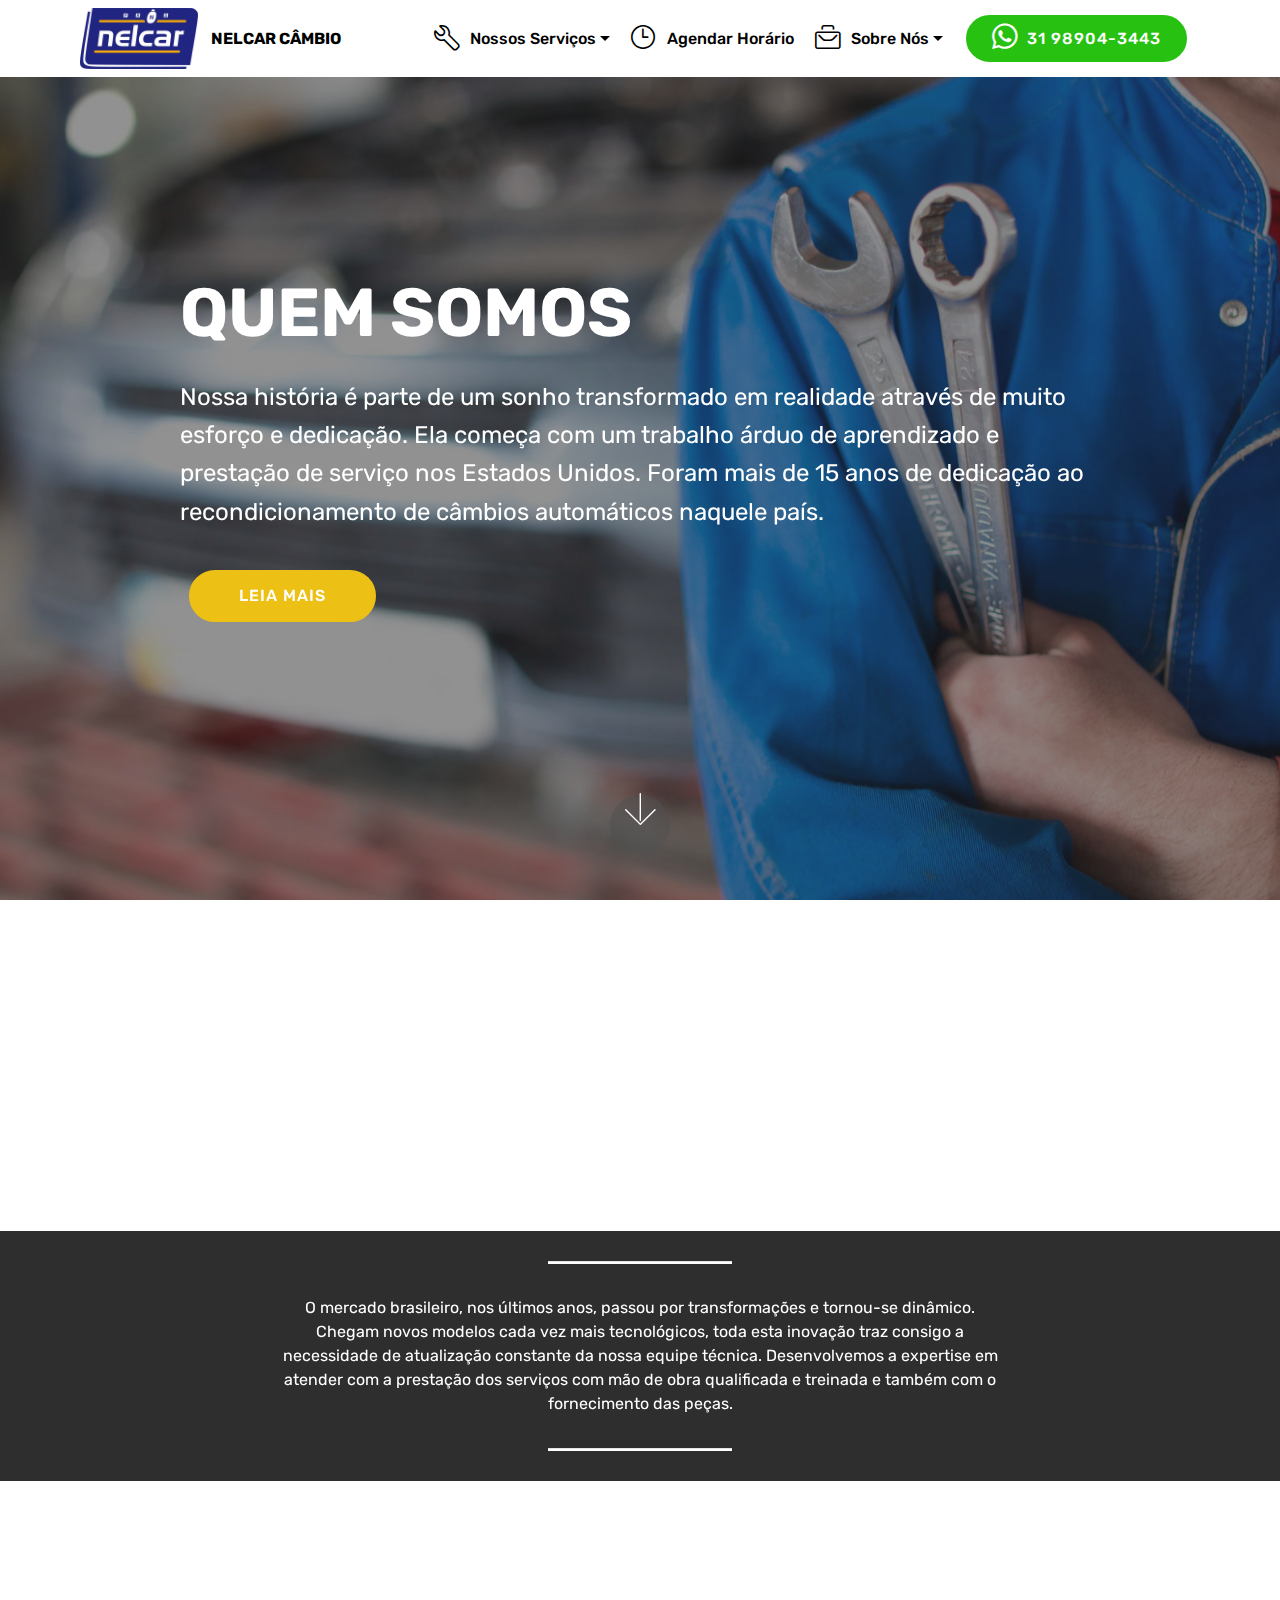
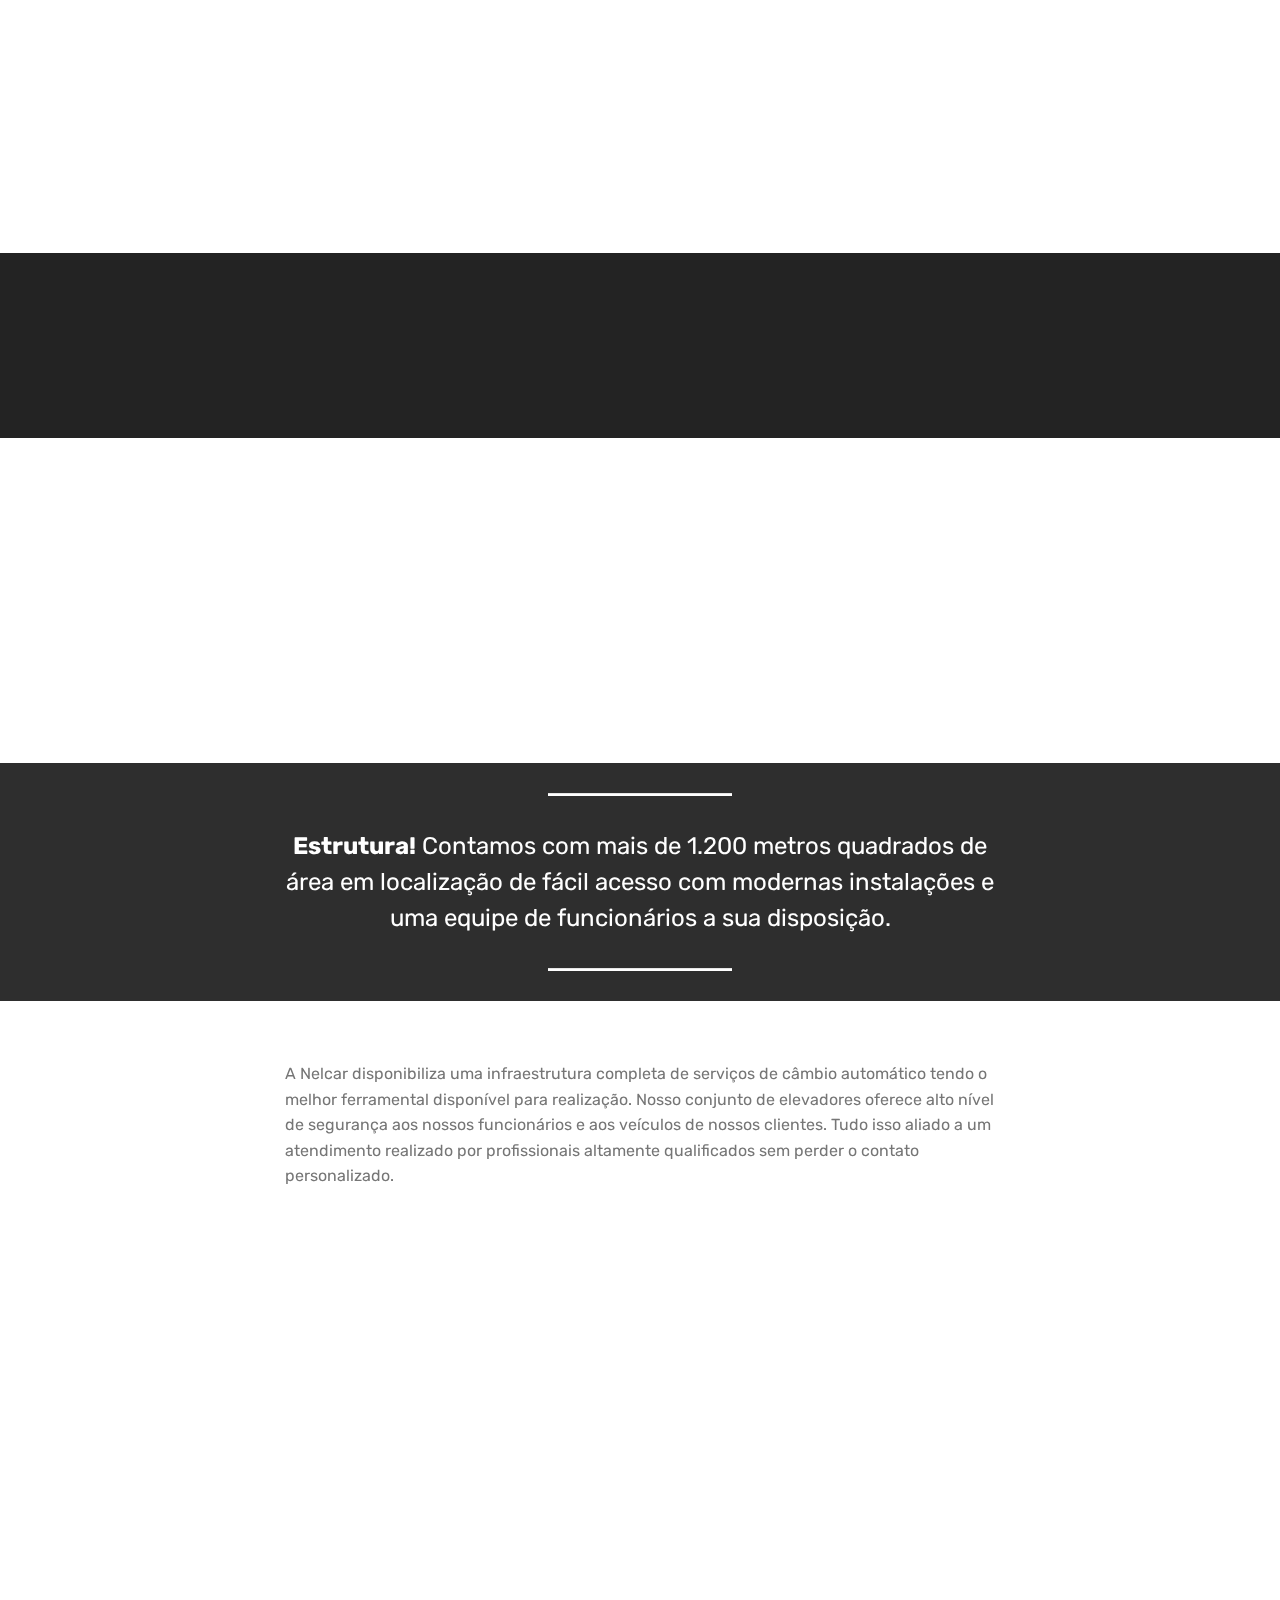
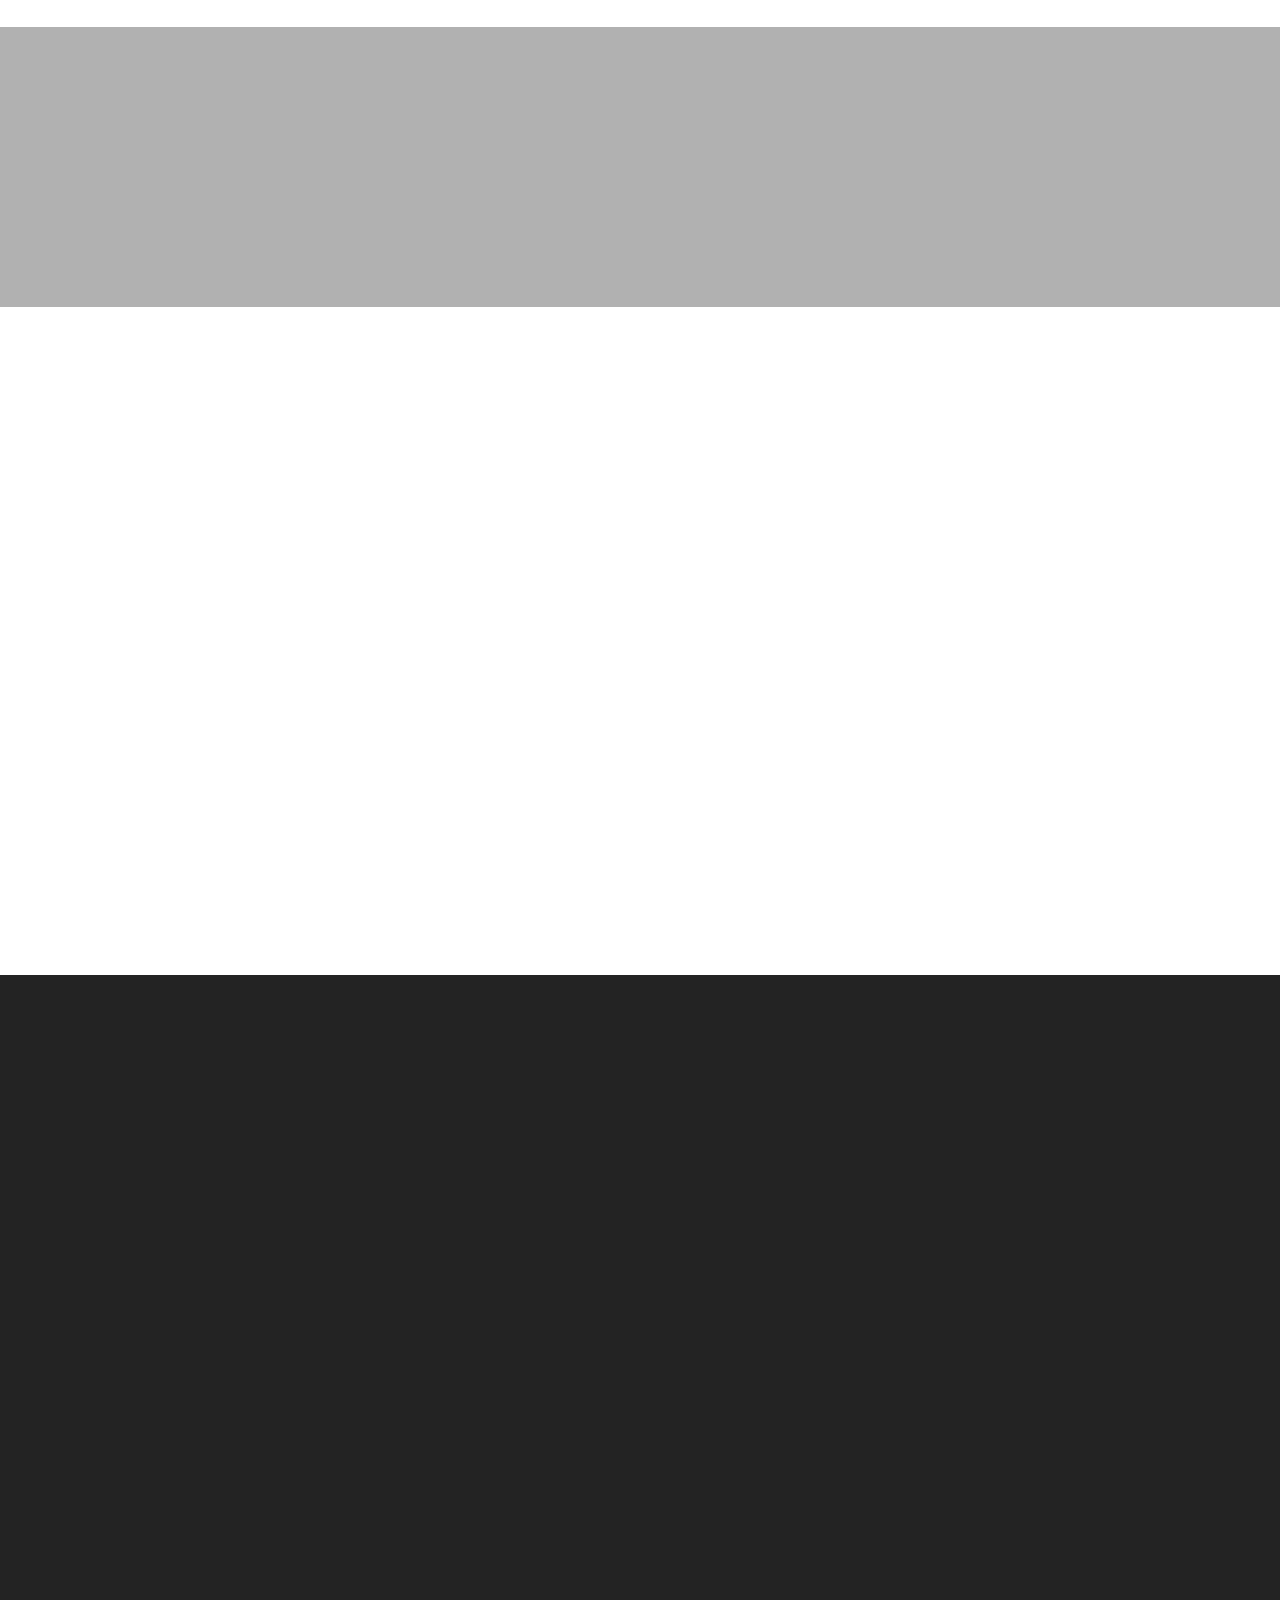
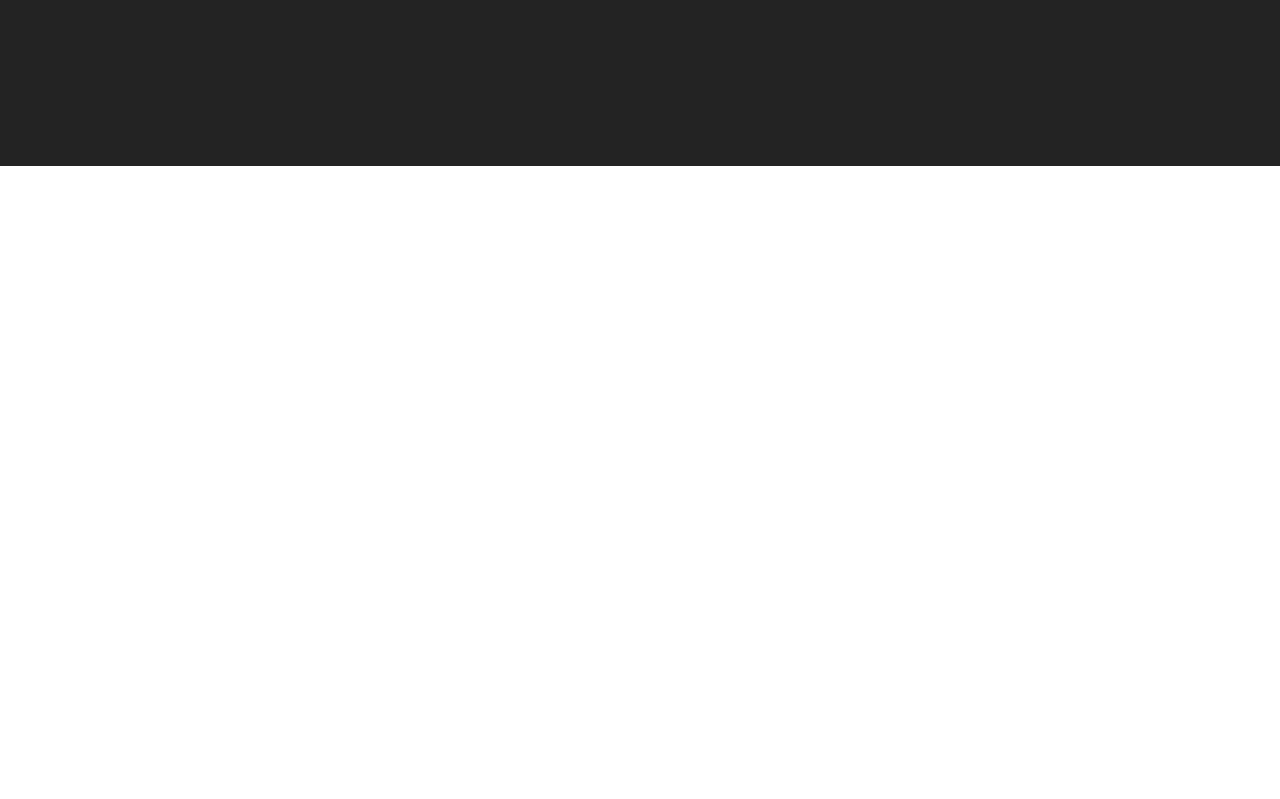
<file: quem-somos.html>
<!DOCTYPE html>
<html >
<head>
  <!-- Site made with Mobirise Website Builder v4.7.6, https://mobirise.com -->
  <meta charset="UTF-8">
  <meta http-equiv="X-UA-Compatible" content="IE=edge">
  <meta name="generator" content="Mobirise v4.7.6, mobirise.com">
  <meta name="viewport" content="width=device-width, initial-scale=1, minimum-scale=1">
  <link rel="shortcut icon" href="assets/images/nelcar-ok-122x63.png" type="image/x-icon">
  <meta name="description" content="Conheça a história da Nelcar Câmbio.">
  <title>Quem Somos</title>
  <link rel="stylesheet" href="assets/web/assets/mobirise-icons/mobirise-icons.css">
  <link rel="stylesheet" href="assets/web/assets/mobirise-icons-bold/mobirise-icons-bold.css">
  <link rel="stylesheet" href="assets/tether/tether.min.css">
  <link rel="stylesheet" href="assets/bootstrap/css/bootstrap.min.css">
  <link rel="stylesheet" href="assets/bootstrap/css/bootstrap-grid.min.css">
  <link rel="stylesheet" href="assets/bootstrap/css/bootstrap-reboot.min.css">
  <link rel="stylesheet" href="assets/dropdown/css/style.css">
  <link rel="stylesheet" href="assets/animatecss/animate.min.css">
  <link rel="stylesheet" href="assets/socicon/css/styles.css">
  <link rel="stylesheet" href="assets/theme/css/style.css">
  <link rel="stylesheet" href="assets/mobirise/css/mbr-additional.css" type="text/css">
  
  
  
</head>
<body>
  <section class="menu cid-qThLB8szd3" once="menu" id="menu2-n">

    

    <nav class="navbar navbar-expand beta-menu navbar-dropdown align-items-center navbar-fixed-top navbar-toggleable-sm">
        <button class="navbar-toggler navbar-toggler-right" type="button" data-toggle="collapse" data-target="#navbarSupportedContent" aria-controls="navbarSupportedContent" aria-expanded="false" aria-label="Toggle navigation">
            <div class="hamburger">
                <span></span>
                <span></span>
                <span></span>
                <span></span>
            </div>
        </button>
        <div class="menu-logo">
            <div class="navbar-brand">
                <span class="navbar-logo">
                    <a href="index.html">
                        <img src="assets/images/nelcar-ok-122x63.png" alt="Nelcar Logo" title="Nelcar Câmbio Automático" style="height: 3.8rem;">
                    </a>
                </span>
                <span class="navbar-caption-wrap"><a class="navbar-caption text-black display-4" href="http://www.nelcarcambio.com.br">
                        NELCAR CÂMBIO</a></span>
            </div>
        </div>
        <div class="collapse navbar-collapse" id="navbarSupportedContent">
            <ul class="navbar-nav nav-dropdown" data-app-modern-menu="true"><li class="nav-item dropdown open">
                    <a class="nav-link link dropdown-toggle text-black display-4" href="index.html#features3-m" data-toggle="dropdown-submenu" aria-expanded="true"><span class="mbrib-setting3 mbr-iconfont mbr-iconfont-btn"></span>Nossos Serviços</a><div class="dropdown-menu"><a class="dropdown-item text-black display-4" href="index.html#features3-m">Conversor de Torque</a><a class="dropdown-item text-black display-4" href="index.html#features3-m">Troca de Óleo</a><a class="dropdown-item text-black display-4" href="index.html#features3-m">Manutenção Preventiva</a><a class="dropdown-item text-black display-4" href="https://www.nelcarimports.com.br/" target="_blank">Venda de Peças</a><a class="dropdown-item text-black display-4" href="https://www.nelcarimports.com.br/" aria-expanded="false" target="_blank">Loja Virtual</a></div>
                </li><li class="nav-item"><a class="nav-link link text-black display-4" href="index.html#info2-5"><span class="mbrib-clock mbr-iconfont mbr-iconfont-btn"></span>Agendar Horário</a></li>
                <li class="nav-item dropdown">
                    <a class="nav-link link dropdown-toggle text-black display-4" href="historia de sucesso da nelcar.html#header2-o" data-toggle="dropdown-submenu" aria-expanded="false"><span class="mbrib-briefcase mbr-iconfont mbr-iconfont-btn"></span>Sobre Nós</a><div class="dropdown-menu"><a class="dropdown-item text-black display-4" href="/nelcar-cambio-hotsite/quem-somos.html">Quem Somos</a><a class="dropdown-item text-black display-4" href="index.html#form1-14" aria-expanded="false">Entrar em Contato</a></div>
                </li></ul>
            <div class="navbar-buttons mbr-section-btn"><a class="btn btn-sm btn-info display-4" href="https://api.whatsapp.com/send?phone=5531989043443" target="_blank"><span class="socicon socicon-whatsapp mbr-iconfont mbr-iconfont-btn"></span>
                    
                    31 98904-3443</a></div>
        </div>
    </nav>
</section>

<section class="engine"><a href="https://mobirise.me/j">website templates</a></section><section class="cid-qToGzYLLZE mbr-fullscreen mbr-parallax-background" id="header2-o">

    

    <div class="mbr-overlay" style="opacity: 0.5; background-color: rgb(35, 35, 35);"></div>

    <div class="container align-center">
        <div class="row justify-content-md-center">
            <div class="mbr-white col-md-10">
                <h1 class="mbr-section-title mbr-bold pb-3 mbr-fonts-style display-1">
                    QUEM SOMOS</h1>
                
                <p class="mbr-text pb-3 mbr-fonts-style display-5">
                    Nossa história é parte de um sonho transformado em realidade através de muito esforço e dedicação. Ela começa com um trabalho árduo de aprendizado e prestação de serviço nos Estados Unidos. Foram mais de 15 anos de dedicação ao recondicionamento de câmbios automáticos naquele país.
                </p>
                <div class="mbr-section-btn"><a class="btn btn-md btn-primary display-4" href="page1.html#content1-p">LEIA MAIS</a></div>
            </div>
        </div>
    </div>
    <div class="mbr-arrow hidden-sm-down" aria-hidden="true">
        <a href="#next">
            <i class="mbri-down mbr-iconfont"></i>
        </a>
    </div>
</section>

<section class="mbr-section article content1 cid-qToIcG40o4" id="content1-p">
    
     

    <div class="container">
        <div class="media-container-row">
            <div class="mbr-text col-12 col-md-8 mbr-fonts-style display-7"><p>
                <strong> 20 anos de História!</strong>&nbsp;No Brasil a Nelcar iniciou suas atividades em 1999 e gradativamente foi conquistando seu espaço no mercado brasileiro. Como política de atendimento ao cliente a Nelcar trouxe de herança da América o profissionalismo e o respeito ao cliente.</p><p>Assim temos seguido nos últimos 19 anos, firmes no propósito de sermos a melhor empresa nacional na prestação de serviços no segmento de câmbios automáticos, sempre acompanhando os movimentos do mercado e na busca constante pela excelência na prestação dos serviços de reparação automotiva, o que realmente é algo bem desafiador.
</p></div>
        </div>
    </div>
</section>

<section class="mbr-section article content10 cid-qToIpstrea" id="content10-q">
    
     

    <div class="container">
        <div class="inner-container" style="width: 66%;">
            <hr class="line" style="width: 25%;">
            <div class="section-text align-center mbr-white mbr-fonts-style display-7">O mercado brasileiro, nos últimos anos, passou por transformações e tornou-se dinâmico. Chegam novos modelos cada vez mais tecnológicos, toda esta inovação traz consigo a necessidade de atualização constante da nossa equipe técnica. Desenvolvemos a expertise em atender com a prestação dos serviços com mão de obra qualificada e treinada e também com o fornecimento das peças.
</div>
            <hr class="line" style="width: 25%;">
        </div>
    </div>
</section>

<section class="mbr-section article content1 cid-qToIuwAnVT" id="content2-r">

     

    <div class="container">
        <div class="media-container-row">
            <div class="mbr-text col-12 col-md-8 mbr-fonts-style display-7">
                <blockquote><strong>Líder de Mercado!</strong>&nbsp;A Nelcar, devido aos esforços empreendidos pelo seu idealizador, já é líder de mercado no fornecimento de peças e kits pra transmissão automática. A empresa construiu sólida experiência e goza do respeito de seus clientes de serviços e peças. Com um amplo <a href="https://www.nelcarimports.com.br/" target="_blank">estoque composto de peças e kits de fabricantes </a>mundialmente reconhecidos, atende todo o território nacional em quase 100% dos veículos que aqui circulam, com mercadorias de qualidade a preços extremamente competitivos.</blockquote>
            </div>
        </div>
    </div>
</section>

<section class="mbr-section content8 cid-qToNMb4IUc" id="content8-10">

    

    <div class="container">
        <div class="media-container-row title">
            <div class="col-12 col-md-8">
                <div class="mbr-section-btn align-center"><a class="btn btn-primary display-4" href="https://www.nelcarimports.com.br/" target="_blank">COMPRAR PEÇAS</a>
                    <a class="btn btn-white-outline display-4" href="quem-somos.html#form1-13">FALE CONOSCO</a></div>
            </div>
        </div>
    </div>
</section>

<section class="mbr-section content7 cid-qToJwL0tls" id="content7-t">
          
    

    <div class="container">
        <div class="media-container-row">
            <div class="col-12 col-md-8">
                <div class="media-container-row">
                    <div class="media-content">
                        <div class="mbr-section-text">
                            <p class="mbr-text align-right mb-0 mbr-fonts-style display-7"><strong>Tudo isso é reflexo de uma equipe alerta</strong> para as necessidades do mercado, tendo como principal característica um atendimento personalizado e único, construindo um grande vínculo de amizade e confiança.<br>Esperamos que você sinta-se tranquilo e seguro para contratar nossos serviços.<br>Os nossos sinceros agradecimentos aos <strong>clientes</strong> que tem nos apoiado e ajudado a consolidar nossa empresa.<br></p>
                        </div>
                    </div>
                    <div class="mbr-figure" style="width: 60%;">
                     <img src="assets/images/nelcar-team-275x183.jpg" alt="Equipe Nelcar" title="Equipe Nelcar">  
                    </div>
                </div>
            </div>
        </div>
    </div>
</section>

<section class="mbr-section article content10 cid-qToKiMhVXJ" id="content10-u">
    
     

    <div class="container">
        <div class="inner-container" style="width: 66%;">
            <hr class="line" style="width: 25%;">
            <div class="section-text align-center mbr-white mbr-fonts-style display-5"><strong>
                    Estrutura!</strong>&nbsp;<span style="font-size: 1.5rem;">Contamos com mais de 1.200 metros quadrados de área em localização de fácil acesso com modernas instalações e uma equipe de funcionários a sua disposição.</span></div>
            <hr class="line" style="width: 25%;">
        </div>
    </div>
</section>

<section class="mbr-section article content1 cid-qToKtMPOHD" id="content1-v">
    
     

    <div class="container">
        <div class="media-container-row">
            <div class="mbr-text col-12 col-md-8 mbr-fonts-style display-7">A Nelcar disponibiliza uma infraestrutura completa de serviços de câmbio automático tendo o melhor ferramental disponível para realização. Nosso conjunto de elevadores oferece alto nível de segurança aos nossos funcionários e aos veículos de nossos clientes.  Tudo isso aliado a um atendimento realizado por profissionais altamente qualificados sem perder o contato personalizado.</div>
        </div>
    </div>
</section>

<section class="mbr-section content6 cid-qToKP63HLC" id="content6-w">
    
     
    
    <div class="container">
        <div class="media-container-row">
            <div class="col-12 col-md-8">
                <div class="media-container-row">
                    <div class="mbr-figure" style="width: 80%;">
                      <img src="assets/images/cambio-automatico-o-que-e-1-1000x667.jpg" alt="Mobirise" title="">  
                    </div>
                    <div class="media-content">
                        <div class="mbr-section-text">
                            <p class="mbr-text mb-0 mbr-fonts-style display-7">
                               <strong>Venda de Peças!</strong>&nbsp;Temos o maior e melhor estoque de peças para Câmbio Automático de veículos nacionais e importados. Importamos dos melhores distribuidores de peças de reposição do mundo, oferecendo os componentes exatos, com a melhor qualidade e menor preço. Acesse diretamente o site de venda de peças em <a href="https://www.nelcarimports.com.br/" target="_blank">www.nelcarimports.com.br</a>.<br><br><em><strong>Despachamos para todo o Brasil.<br></strong>Vendemos caixas de câmbio novas e usadas sob consulta. Importamos diretamente para o cliente em casos especiais.</em><br></p>
                        </div>
                    </div>
                </div>
            </div>
        </div>
    </div>
</section>

<section class="mbr-section content5 cid-qToM68wwaM mbr-parallax-background" id="content5-x">

    

    <div class="mbr-overlay" style="opacity: 0.3; background-color: rgb(35, 35, 35);">
    </div>

    <div class="container">
        <div class="media-container-row">
            <div class="title col-12 col-md-8">
                <h2 class="align-center mbr-bold mbr-white pb-3 mbr-fonts-style display-1">CÂMBIO AUTOMÁTICO</h2>
                
                
                
            </div>
        </div>
    </div>
</section>

<section class="mbr-section article content1 cid-qToMGdRV0x" id="content1-y">
    
     

    <div class="container">
        <div class="media-container-row">
            <div class="mbr-text col-12 col-md-8 mbr-fonts-style display-7"><p>
                <strong> Câmbio Automático!</strong>&nbsp;O <a href="https://www.nelcarimports.com.br/">câmbio automático</a> é um sistema empregado em automóveis e motocicletas para troca de marchas realizada pelo sistema de transmissão do automóvel, que detecta a relação entre a velocidade (km/h) e a rotação do motor (rpm) para decidir pela troca automática da marcha, desta forma o sistema se propõe a manter a rotação do motor quase constante e o câmbio automaticamente faz a troca das marchas.</p><p>Nos sistemas modernos com câmbio automático a troca das marchas está quase imperceptível ao motorista.&nbsp;</p></div>
        </div>
    </div>
</section>

<section class="mbr-section content7 cid-qToN24yBbZ" id="content7-z">
          
    

    <div class="container">
        <div class="media-container-row">
            <div class="col-12 col-md-8">
                <div class="media-container-row">
                    <div class="media-content">
                        <div class="mbr-section-text">
                            <p class="mbr-text align-right mb-0 mbr-fonts-style display-7">
                               <strong>Funcionamento!</strong>&nbsp;Ao contrário do sistema de câmbio manual onde se trabalha com engrenagens de tamanhos diferentes e engatadas individualmente, no câmbio automático utiliza-se o sistema de engrenagens planetárias, elas possuem tamanhos diferentes, mas todas elas estão sempre engatadas entre si, a relação da força é dada de acordo com a ordem que essas engrenagens estão conectadas.</p>
                        </div>
                    </div>
                    <div class="mbr-figure" style="width: 145%;">
                     <img src="assets/images/nelcar-conversor-de-torque-300x245.jpg" alt="nelcar cambio automatico demo" title="nelcar cambio automatico demo">  
                    </div>
                </div>
            </div>
        </div>
    </div>
</section>

<section class="mbr-section form1 cid-qToT2SXaxy" id="form1-13">

    

    
    <div class="container">
        <div class="row justify-content-center">
            <div class="title col-12 col-lg-8">
                <h2 class="mbr-section-title align-center pb-3 mbr-fonts-style display-2">
                    ENTRE CONTATO</h2>
                <h3 class="mbr-section-subtitle align-center mbr-light pb-3 mbr-fonts-style display-5">Preencha o formulário abaixo que entramos em contato com você.<br>Se preferir, envie um Whatsapp <em><a href="https://api.whatsapp.com/send?phone=5531989043443" target="_blank">clicando aqui</a></em>.</h3>
            </div>
        </div>
    </div>
    <div class="container">
        <div class="row justify-content-center">
            <div class="media-container-column col-lg-8" data-form-type="formoid">
                    <div data-form-alert="" hidden="">Obrigado pela mensagem. Entraremos em contato em breve.</div>
            
                    <form class="mbr-form" action="https://mobirise.com/" method="post" data-form-title="Mobirise Form"><input type="hidden" name="email" data-form-email="true" value="huH4FgfDjh1lzDrD/9rKORKG9vOErQ3fqwcq3oOurTZnFFmvHMXHjtnuUzpcLhvV+/2FIeQNY5FRQD1tqCFTdaYalo+M5WgMz88+T0Tv/4ezs3n+72MskFLNutDklCSW" data-form-field="Email">
                        <div class="row row-sm-offset">
                            <div class="col-md-4 multi-horizontal" data-for="name">
                                <div class="form-group">
                                    <label class="form-control-label mbr-fonts-style display-7" for="name-form1-13">Name</label>
                                    <input type="text" class="form-control" name="name" data-form-field="Name" required="" placeholder="Informe o seu nome" id="name-form1-13">
                                </div>
                            </div>
                            <div class="col-md-4 multi-horizontal" data-for="email">
                                <div class="form-group">
                                    <label class="form-control-label mbr-fonts-style display-7" for="email-form1-13">Email</label>
                                    <input type="email" class="form-control" name="email" data-form-field="Email" required="" placeholder="Informe o seu e-mail" id="email-form1-13">
                                </div>
                            </div>
                            <div class="col-md-4 multi-horizontal" data-for="phone">
                                <div class="form-group">
                                    <label class="form-control-label mbr-fonts-style display-7" for="phone-form1-13">Phone</label>
                                    <input type="tel" class="form-control" name="phone" data-form-field="Phone" placeholder="Telefone para contato" id="phone-form1-13">
                                </div>
                            </div>
                        </div>
                        <div class="form-group" data-for="message">
                            <label class="form-control-label mbr-fonts-style display-7" for="message-form1-13">Message</label>
                            <textarea type="text" class="form-control" name="message" rows="7" data-form-field="Message" placeholder="Sua mensagem..." id="message-form1-13"></textarea>
                        </div>
            
                        <span class="input-group-btn"><button href="" type="submit" class="btn btn-form btn-success display-4">ENVIAR</button></span>
                    </form>
            </div>
        </div>
    </div>
</section>

<section class="cid-qToQr66GSf mbr-reveal" id="footer2-12">

    

    

    <div class="container">
        <div class="media-container-row content mbr-white">
            <div class="col-12 col-md-3 mbr-fonts-style display-7">
                <p class="mbr-text"><strong>Nosso Endereço</strong><br>R. Araruana, 11 - Nova Suíssa, Belo Horizonte - MG, 30421-073&nbsp;<br>
                    <br>
                    <br><strong>Entre em Contato</strong><br>
                    <br>Email: vendas@nelcarimports.com.br
                    <br>Telefone: (31) 3371-4098 
                    <br>Whatsapp: (31) 97182-1596
                </p>
            </div>
            <div class="col-12 col-md-3 mbr-fonts-style display-7">
                <p class="mbr-text"><strong>Outras Páginas</strong><br>
                    <br><a href="https://www.nelcarimports.com.br/" target="_blank">Nelcar Imports&nbsp;</a><br><a href="http://www.nelcamecanica.com.br">Nelcar Mecânica</a><br><a href="https://www.nelcarimports.com.br/" target="_blank">Compra de Peças</a><br>
                    <br><strong>Informações</strong><br>
                    <br>Nelcar Câmbio Automático</p>
            </div>
            <div class="col-12 col-md-6">
                <div class="google-map"><iframe frameborder="0" style="border:0" src="https://www.google.com/maps/embed/v1/place?key=AIzaSyA0Dx_boXQiwvdz8sJHoYeZNVTdoWONYkU&amp;q=place_id:ChIJ7W4lQVWWpgARTG8dNMyxWvo" allowfullscreen=""></iframe></div>
            </div>
        </div>
        <div class="footer-lower">
            <div class="media-container-row">
                <div class="col-sm-12">
                    <hr>
                </div>
            </div>
            <div class="media-container-row mbr-white">
                <div class="col-sm-6 copyright">
                    <p class="mbr-text mbr-fonts-style display-7"></p><p>
                        © Copyright 2018 Nelcar Câmbio&nbsp;- Todos os direitos Reservados - CNPJ:&nbsp;08.486.762/0001-51</p><p></p>
                </div>
                <div class="col-md-6">
                    <div class="social-list align-right">
                        <div class="soc-item">
                            <a href="https://twitter.com/mobirise" target="_blank">
                                <span class="socicon-twitter socicon mbr-iconfont mbr-iconfont-social"></span>
                            </a>
                        </div>
                        <div class="soc-item">
                            <a href="https://www.facebook.com/pages/Mobirise/1616226671953247" target="_blank">
                                <span class="socicon-facebook socicon mbr-iconfont mbr-iconfont-social"></span>
                            </a>
                        </div>
                        <div class="soc-item">
                            <a href="https://www.youtube.com/c/mobirise" target="_blank">
                                <span class="socicon-youtube socicon mbr-iconfont mbr-iconfont-social"></span>
                            </a>
                        </div>
                        <div class="soc-item">
                            <a href="https://instagram.com/mobirise" target="_blank">
                                <span class="socicon-instagram socicon mbr-iconfont mbr-iconfont-social"></span>
                            </a>
                        </div>
                        <div class="soc-item">
                            <a href="https://plus.google.com/u/0/+Mobirise" target="_blank">
                                <span class="socicon-googleplus socicon mbr-iconfont mbr-iconfont-social"></span>
                            </a>
                        </div>
                        <div class="soc-item">
                            <a href="https://www.behance.net/Mobirise" target="_blank">
                                <span class="socicon-behance socicon mbr-iconfont mbr-iconfont-social"></span>
                            </a>
                        </div>
                    </div>
                </div>
            </div>
        </div>
    </div>
</section>


  <script src="assets/web/assets/jquery/jquery.min.js"></script>
  <script src="assets/popper/popper.min.js"></script>
  <script src="assets/tether/tether.min.js"></script>
  <script src="assets/bootstrap/js/bootstrap.min.js"></script>
  <script src="assets/dropdown/js/script.min.js"></script>
  <script src="assets/touchswipe/jquery.touch-swipe.min.js"></script>
  <script src="assets/viewportchecker/jquery.viewportchecker.js"></script>
  <script src="assets/parallax/jarallax.min.js"></script>
  <script src="assets/smoothscroll/smooth-scroll.js"></script>
  <script src="assets/theme/js/script.js"></script>
  <script src="assets/formoid/formoid.min.js"></script>
  
  
 <div id="scrollToTop" class="scrollToTop mbr-arrow-up"><a style="text-align: center;"><i></i></a></div>
    <input name="animation" type="hidden">
  </body>
</html>
</file>
<file: assets/web/assets/mobirise-icons/mobirise-icons.css>
@font-face {
  font-family: 'MobiriseIcons';
  src:  url('mobirise-icons.eot?spat4u');
  src:  url('mobirise-icons.eot?spat4u#iefix') format('embedded-opentype'),
    url('mobirise-icons.ttf?spat4u') format('truetype'),
    url('mobirise-icons.woff?spat4u') format('woff'),
    url('mobirise-icons.svg?spat4u#MobiriseIcons') format('svg');
  font-weight: normal;
  font-style: normal;
}

[class^="mbri-"], [class*=" mbri-"] {
  /* use !important to prevent issues with browser extensions that change fonts */
  font-family: MobiriseIcons !important;
  speak: none;
  font-style: normal;
  font-weight: normal;
  font-variant: normal;
  text-transform: none;
  line-height: 1;

  /* Better Font Rendering =========== */
  -webkit-font-smoothing: antialiased;
  -moz-osx-font-smoothing: grayscale;
}

.mbri-add-submenu:before {
  content: "\e900";
}
.mbri-alert:before {
  content: "\e901";
}
.mbri-align-center:before {
  content: "\e902";
}
.mbri-align-justify:before {
  content: "\e903";
}
.mbri-align-left:before {
  content: "\e904";
}
.mbri-align-right:before {
  content: "\e905";
}
.mbri-android:before {
  content: "\e906";
}
.mbri-apple:before {
  content: "\e907";
}
.mbri-arrow-down:before {
  content: "\e908";
}
.mbri-arrow-next:before {
  content: "\e909";
}
.mbri-arrow-prev:before {
  content: "\e90a";
}
.mbri-arrow-up:before {
  content: "\e90b";
}
.mbri-bold:before {
  content: "\e90c";
}
.mbri-bookmark:before {
  content: "\e90d";
}
.mbri-bootstrap:before {
  content: "\e90e";
}
.mbri-briefcase:before {
  content: "\e90f";
}
.mbri-browse:before {
  content: "\e910";
}
.mbri-bulleted-list:before {
  content: "\e911";
}
.mbri-calendar:before {
  content: "\e912";
}
.mbri-camera:before {
  content: "\e913";
}
.mbri-cart-add:before {
  content: "\e914";
}
.mbri-cart-full:before {
  content: "\e915";
}
.mbri-cash:before {
  content: "\e916";
}
.mbri-change-style:before {
  content: "\e917";
}
.mbri-chat:before {
  content: "\e918";
}
.mbri-clock:before {
  content: "\e919";
}
.mbri-close:before {
  content: "\e91a";
}
.mbri-cloud:before {
  content: "\e91b";
}
.mbri-code:before {
  content: "\e91c";
}
.mbri-contact-form:before {
  content: "\e91d";
}
.mbri-credit-card:before {
  content: "\e91e";
}
.mbri-cursor-click:before {
  content: "\e91f";
}
.mbri-cust-feedback:before {
  content: "\e920";
}
.mbri-database:before {
  content: "\e921";
}
.mbri-delivery:before {
  content: "\e922";
}
.mbri-desktop:before {
  content: "\e923";
}
.mbri-devices:before {
  content: "\e924";
}
.mbri-down:before {
  content: "\e925";
}
.mbri-download:before {
  content: "\e989";
}
.mbri-drag-n-drop:before {
  content: "\e927";
}
.mbri-drag-n-drop2:before {
  content: "\e928";
}
.mbri-edit:before {
  content: "\e929";
}
.mbri-edit2:before {
  content: "\e92a";
}
.mbri-error:before {
  content: "\e92b";
}
.mbri-extension:before {
  content: "\e92c";
}
.mbri-features:before {
  content: "\e92d";
}
.mbri-file:before {
  content: "\e92e";
}
.mbri-flag:before {
  content: "\e92f";
}
.mbri-folder:before {
  content: "\e930";
}
.mbri-gift:before {
  content: "\e931";
}
.mbri-github:before {
  content: "\e932";
}
.mbri-globe:before {
  content: "\e933";
}
.mbri-globe-2:before {
  content: "\e934";
}
.mbri-growing-chart:before {
  content: "\e935";
}
.mbri-hearth:before {
  content: "\e936";
}
.mbri-help:before {
  content: "\e937";
}
.mbri-home:before {
  content: "\e938";
}
.mbri-hot-cup:before {
  content: "\e939";
}
.mbri-idea:before {
  content: "\e93a";
}
.mbri-image-gallery:before {
  content: "\e93b";
}
.mbri-image-slider:before {
  content: "\e93c";
}
.mbri-info:before {
  content: "\e93d";
}
.mbri-italic:before {
  content: "\e93e";
}
.mbri-key:before {
  content: "\e93f";
}
.mbri-laptop:before {
  content: "\e940";
}
.mbri-layers:before {
  content: "\e941";
}
.mbri-left-right:before {
  content: "\e942";
}
.mbri-left:before {
  content: "\e943";
}
.mbri-letter:before {
  content: "\e944";
}
.mbri-like:before {
  content: "\e945";
}
.mbri-link:before {
  content: "\e946";
}
.mbri-lock:before {
  content: "\e947";
}
.mbri-login:before {
  content: "\e948";
}
.mbri-logout:before {
  content: "\e949";
}
.mbri-magic-stick:before {
  content: "\e94a";
}
.mbri-map-pin:before {
  content: "\e94b";
}
.mbri-menu:before {
  content: "\e94c";
}
.mbri-mobile:before {
  content: "\e94d";
}
.mbri-mobile2:before {
  content: "\e94e";
}
.mbri-mobirise:before {
  content: "\e94f";
}
.mbri-more-horizontal:before {
  content: "\e950";
}
.mbri-more-vertical:before {
  content: "\e951";
}
.mbri-music:before {
  content: "\e952";
}
.mbri-new-file:before {
  content: "\e953";
}
.mbri-numbered-list:before {
  content: "\e954";
}
.mbri-opened-folder:before {
  content: "\e955";
}
.mbri-pages:before {
  content: "\e956";
}
.mbri-paper-plane:before {
  content: "\e957";
}
.mbri-paperclip:before {
  content: "\e958";
}
.mbri-photo:before {
  content: "\e959";
}
.mbri-photos:before {
  content: "\e95a";
}
.mbri-pin:before {
  content: "\e95b";
}
.mbri-play:before {
  content: "\e95c";
}
.mbri-plus:before {
  content: "\e95d";
}
.mbri-preview:before {
  content: "\e95e";
}
.mbri-print:before {
  content: "\e95f";
}
.mbri-protect:before {
  content: "\e960";
}
.mbri-question:before {
  content: "\e961";
}
.mbri-quote-left:before {
  content: "\e962";
}
.mbri-quote-right:before {
  content: "\e963";
}
.mbri-refresh:before {
  content: "\e964";
}
.mbri-responsive:before {
  content: "\e965";
}
.mbri-right:before {
  content: "\e966";
}
.mbri-rocket:before {
  content: "\e967";
}
.mbri-sad-face:before {
  content: "\e968";
}
.mbri-sale:before {
  content: "\e969";
}
.mbri-save:before {
  content: "\e96a";
}
.mbri-search:before {
  content: "\e96b";
}
.mbri-setting:before {
  content: "\e96c";
}
.mbri-setting2:before {
  content: "\e96d";
}
.mbri-setting3:before {
  content: "\e96e";
}
.mbri-share:before {
  content: "\e96f";
}
.mbri-shopping-bag:before {
  content: "\e970";
}
.mbri-shopping-basket:before {
  content: "\e971";
}
.mbri-shopping-cart:before {
  content: "\e972";
}
.mbri-sites:before {
  content: "\e973";
}
.mbri-smile-face:before {
  content: "\e974";
}
.mbri-speed:before {
  content: "\e975";
}
.mbri-star:before {
  content: "\e976";
}
.mbri-success:before {
  content: "\e977";
}
.mbri-sun:before {
  content: "\e978";
}
.mbri-sun2:before {
  content: "\e979";
}
.mbri-tablet:before {
  content: "\e97a";
}
.mbri-tablet-vertical:before {
  content: "\e97b";
}
.mbri-target:before {
  content: "\e97c";
}
.mbri-timer:before {
  content: "\e97d";
}
.mbri-to-ftp:before {
  content: "\e97e";
}
.mbri-to-local-drive:before {
  content: "\e97f";
}
.mbri-touch-swipe:before {
  content: "\e980";
}
.mbri-touch:before {
  content: "\e981";
}
.mbri-trash:before {
  content: "\e982";
}
.mbri-underline:before {
  content: "\e983";
}
.mbri-unlink:before {
  content: "\e984";
}
.mbri-unlock:before {
  content: "\e985";
}
.mbri-up-down:before {
  content: "\e986";
}
.mbri-up:before {
  content: "\e987";
}
.mbri-update:before {
  content: "\e988";
}
.mbri-upload:before {
 content: "\e926"; 
}
.mbri-user:before {
  content: "\e98a";
}
.mbri-user2:before {
  content: "\e98b";
}
.mbri-users:before {
  content: "\e98c";
}
.mbri-video:before {
  content: "\e98d";
}
.mbri-video-play:before {
  content: "\e98e";
}
.mbri-watch:before {
  content: "\e98f";
}
.mbri-website-theme:before {
  content: "\e990";
}
.mbri-wifi:before {
  content: "\e991";
}
.mbri-windows:before {
  content: "\e992";
}
.mbri-zoom-out:before {
  content: "\e993";
}
.mbri-redo:before {
  content: "\e994";
}
.mbri-undo:before {
  content: "\e995";
}
</file>
<file: assets/web/assets/mobirise-icons-bold/mobirise-icons-bold.css>
@font-face {
  font-family: 'mobirise-icons-bold';
  src:  url('mobirise-icons-bold.eot?m1l4yr');
  src:  url('mobirise-icons-bold.eot?m1l4yr#iefix') format('embedded-opentype'),
    url('mobirise-icons-bold.ttf?m1l4yr') format('truetype'),
    url('mobirise-icons-bold.woff?m1l4yr') format('woff'),
    url('mobirise-icons-bold.svg?m1l4yr#mobirise-icons-bold') format('svg');
  font-weight: normal;
  font-style: normal;
}

[class^="mbrib-"], [class*="mbrib-"] {
  /* use !important to prevent issues with browser extensions that change fonts */
  font-family: 'mobirise-icons-bold' !important;
  speak: none;
  font-style: normal;
  font-weight: normal;
  font-variant: normal;
  text-transform: none;
  line-height: 1;

  /* Better Font Rendering =========== */
  -webkit-font-smoothing: antialiased;
  -moz-osx-font-smoothing: grayscale;
}

.mbrib-add-submenu:before {
  content: "\e900";
}
.mbrib-alert:before {
  content: "\e901";
}
.mbrib-align-center:before {
  content: "\e902";
}
.mbrib-align-justify:before {
  content: "\e903";
}
.mbrib-align-left:before {
  content: "\e904";
}
.mbrib-align-right:before {
  content: "\e905";
}
.mbrib-android:before {
  content: "\e906";
}
.mbrib-apple:before {
  content: "\e907";
}
.mbrib-arrow-down:before {
  content: "\e908";
}
.mbrib-arrow-next:before {
  content: "\e909";
}
.mbrib-arrow-prev:before {
  content: "\e90a";
}
.mbrib-arrow-up:before {
  content: "\e90b";
}
.mbrib-bold:before {
  content: "\e90c";
}
.mbrib-bookmark:before {
  content: "\e90d";
}
.mbrib-bootstrap:before {
  content: "\e90e";
}
.mbrib-briefcase:before {
  content: "\e90f";
}
.mbrib-browse:before {
  content: "\e910";
}
.mbrib-bulleted-list:before {
  content: "\e911";
}
.mbrib-calendar:before {
  content: "\e912";
}
.mbrib-camera:before {
  content: "\e913";
}
.mbrib-cart-add:before {
  content: "\e914";
}
.mbrib-cart-full:before {
  content: "\e915";
}
.mbrib-cash:before {
  content: "\e916";
}
.mbrib-change-style:before {
  content: "\e917";
}
.mbrib-chat:before {
  content: "\e918";
}
.mbrib-clock:before {
  content: "\e919";
}
.mbrib-close:before {
  content: "\e91a";
}
.mbrib-cloud:before {
  content: "\e91b";
}
.mbrib-code:before {
  content: "\e91c";
}
.mbrib-contact-form:before {
  content: "\e91d";
}
.mbrib-credit-card:before {
  content: "\e91e";
}
.mbrib-cursor-click:before {
  content: "\e91f";
}
.mbrib-cust-feedback:before {
  content: "\e920";
}
.mbrib-database:before {
  content: "\e921";
}
.mbrib-delivery:before {
  content: "\e922";
}
.mbrib-desktop:before {
  content: "\e923";
}
.mbrib-devices:before {
  content: "\e924";
}
.mbrib-down:before {
  content: "\e925";
}
.mbrib-download:before {
  content: "\e926";
}
.mbrib-drag-n-drop:before {
  content: "\e927";
}
.mbrib-drag-n-drop2:before {
  content: "\e928";
}
.mbrib-edit:before {
  content: "\e929";
}
.mbrib-edit2:before {
  content: "\e92a";
}
.mbrib-error:before {
  content: "\e92b";
}
.mbrib-extension:before {
  content: "\e92c";
}
.mbrib-features:before {
  content: "\e92d";
}
.mbrib-file:before {
  content: "\e92e";
}
.mbrib-flag:before {
  content: "\e92f";
}
.mbrib-folder:before {
  content: "\e930";
}
.mbrib-gift:before {
  content: "\e931";
}
.mbrib-github:before {
  content: "\e932";
}
.mbrib-globe-2:before {
  content: "\e933";
}
.mbrib-globe:before {
  content: "\e934";
}
.mbrib-growing-chart:before {
  content: "\e935";
}
.mbrib-hearth:before {
  content: "\e936";
}
.mbrib-help:before {
  content: "\e937";
}
.mbrib-home:before {
  content: "\e938";
}
.mbrib-hot-cup:before {
  content: "\e939";
}
.mbrib-idea:before {
  content: "\e93a";
}
.mbrib-image-gallery:before {
  content: "\e93b";
}
.mbrib-image-slider:before {
  content: "\e93c";
}
.mbrib-info:before {
  content: "\e93d";
}
.mbrib-italic:before {
  content: "\e93e";
}
.mbrib-key:before {
  content: "\e93f";
}
.mbrib-laptop:before {
  content: "\e940";
}
.mbrib-layers:before {
  content: "\e941";
}
.mbrib-left-right:before {
  content: "\e942";
}
.mbrib-left:before {
  content: "\e943";
}
.mbrib-letter:before {
  content: "\e944";
}
.mbrib-like:before {
  content: "\e945";
}
.mbrib-link:before {
  content: "\e946";
}
.mbrib-lock:before {
  content: "\e947";
}
.mbrib-login:before {
  content: "\e948";
}
.mbrib-logout:before {
  content: "\e949";
}
.mbrib-magic-stick:before {
  content: "\e94a";
}
.mbrib-map-pin:before {
  content: "\e94b";
}
.mbrib-menu:before {
  content: "\e94c";
}
.mbrib-mobile:before {
  content: "\e94d";
}
.mbrib-mobile2:before {
  content: "\e94e";
}
.mbrib-mobirise:before {
  content: "\e94f";
}
.mbrib-more-horizontal:before {
  content: "\e950";
}
.mbrib-more-vertical:before {
  content: "\e951";
}
.mbrib-music:before {
  content: "\e952";
}
.mbrib-new-file:before {
  content: "\e953";
}
.mbrib-numbered-list:before {
  content: "\e954";
}
.mbrib-opened-folder:before {
  content: "\e955";
}
.mbrib-pages:before {
  content: "\e956";
}
.mbrib-paper-plane:before {
  content: "\e957";
}
.mbrib-paperclip:before {
  content: "\e958";
}
.mbrib-photo:before {
  content: "\e959";
}
.mbrib-photos:before {
  content: "\e95a";
}
.mbrib-pin:before {
  content: "\e95b";
}
.mbrib-play:before {
  content: "\e95c";
}
.mbrib-plus:before {
  content: "\e95d";
}
.mbrib-preview:before {
  content: "\e95e";
}
.mbrib-print:before {
  content: "\e95f";
}
.mbrib-protect:before {
  content: "\e960";
}
.mbrib-question:before {
  content: "\e961";
}
.mbrib-quote-left:before {
  content: "\e962";
}
.mbrib-quote-right:before {
  content: "\e963";
}
.mbrib-redo:before {
  content: "\e964";
}
.mbrib-refresh:before {
  content: "\e965";
}
.mbrib-responsive:before {
  content: "\e966";
}
.mbrib-right:before {
  content: "\e967";
}
.mbrib-rocket:before {
  content: "\e968";
}
.mbrib-sad-face:before {
  content: "\e969";
}
.mbrib-sale:before {
  content: "\e96a";
}
.mbrib-save:before {
  content: "\e96b";
}
.mbrib-search:before {
  content: "\e96c";
}
.mbrib-setting:before {
  content: "\e96d";
}
.mbrib-setting2:before {
  content: "\e96e";
}
.mbrib-setting3:before {
  content: "\e96f";
}
.mbrib-share:before {
  content: "\e970";
}
.mbrib-shopping-bag:before {
  content: "\e971";
}
.mbrib-shopping-basket:before {
  content: "\e972";
}
.mbrib-shopping-cart:before {
  content: "\e973";
}
.mbrib-sites:before {
  content: "\e974";
}
.mbrib-smile-face:before {
  content: "\e975";
}
.mbrib-speed:before {
  content: "\e976";
}
.mbrib-star:before {
  content: "\e977";
}
.mbrib-success:before {
  content: "\e978";
}
.mbrib-sun:before {
  content: "\e979";
}
.mbrib-sun2:before {
  content: "\e97a";
}
.mbrib-tablet-vertical:before {
  content: "\e97b";
}
.mbrib-tablet:before {
  content: "\e97c";
}
.mbrib-target:before {
  content: "\e97d";
}
.mbrib-timer:before {
  content: "\e97e";
}
.mbrib-to-ftp:before {
  content: "\e97f";
}
.mbrib-to-local-drive:before {
  content: "\e980";
}
.mbrib-touch-swipe:before {
  content: "\e981";
}
.mbrib-touch:before {
  content: "\e982";
}
.mbrib-trash:before {
  content: "\e983";
}
.mbrib-underline:before {
  content: "\e984";
}
.mbrib-undo:before {
  content: "\e985";
}
.mbrib-unlink:before {
  content: "\e986";
}
.mbrib-unlock:before {
  content: "\e987";
}
.mbrib-up-down:before {
  content: "\e988";
}
.mbrib-up:before {
  content: "\e989";
}
.mbrib-update:before {
  content: "\e98a";
}
.mbrib-upload:before {
  content: "\e98b";
}
.mbrib-user:before {
  content: "\e98c";
}
.mbrib-user2:before {
  content: "\e98d";
}
.mbrib-users:before {
  content: "\e98e";
}
.mbrib-video-play:before {
  content: "\e98f";
}
.mbrib-video:before {
  content: "\e990";
}
.mbrib-watch:before {
  content: "\e991";
}
.mbrib-website-theme:before {
  content: "\e992";
}
.mbrib-wifi:before {
  content: "\e993";
}
.mbrib-windows:before {
  content: "\e994";
}
.mbrib-zoom-out:before {
  content: "\e995";
}
</file>
<file: assets/dropdown/css/style.css>
.navbar-dropdown {
  left: 0;
  padding: 0;
  position: absolute;
  right: 0;
  top: 0;
  transition: all 0.45s ease;
  z-index: 1030;
  background: #282828; }
  .navbar-dropdown .navbar-logo {
    margin-right: 0.8rem;
    transition: margin 0.3s ease-in-out;
    vertical-align: middle; }
    .navbar-dropdown .navbar-logo img {
      height: 3.125rem;
      transition: all 0.3s ease-in-out; }
    .navbar-dropdown .navbar-logo.mbr-iconfont {
      font-size: 3.125rem;
      line-height: 3.125rem; }
  .navbar-dropdown .navbar-caption {
    font-weight: 700;
    white-space: normal;
    vertical-align: -4px;
    line-height: 3.125rem !important; }
    .navbar-dropdown .navbar-caption, .navbar-dropdown .navbar-caption:hover {
      color: inherit;
      text-decoration: none; }
  .navbar-dropdown .mbr-iconfont + .navbar-caption {
    vertical-align: -1px; }
  .navbar-dropdown.navbar-fixed-top {
    position: fixed; }
  .navbar-dropdown .navbar-brand span {
    vertical-align: -4px; }
  .navbar-dropdown.bg-color.transparent {
    background: none; }
  .navbar-dropdown.navbar-short .navbar-brand {
    padding: 0.625rem 0; }
    .navbar-dropdown.navbar-short .navbar-brand span {
      vertical-align: -1px; }
  .navbar-dropdown.navbar-short .navbar-caption {
    line-height: 2.375rem !important;
    vertical-align: -2px; }
  .navbar-dropdown.navbar-short .navbar-logo {
    margin-right: 0.5rem; }
    .navbar-dropdown.navbar-short .navbar-logo img {
      height: 2.375rem; }
    .navbar-dropdown.navbar-short .navbar-logo.mbr-iconfont {
      font-size: 2.375rem;
      line-height: 2.375rem; }
  .navbar-dropdown.navbar-short .mbr-table-cell {
    height: 3.625rem; }
  .navbar-dropdown .navbar-close {
    left: 0.6875rem;
    position: fixed;
    top: 0.75rem;
    z-index: 1000; }
  .navbar-dropdown .hamburger-icon {
    content: "";
    display: inline-block;
    vertical-align: middle;
    width: 16px;
    -webkit-box-shadow: 0 -6px 0 1px #282828,0 0 0 1px #282828,0 6px 0 1px #282828;
    -moz-box-shadow: 0 -6px 0 1px #282828,0 0 0 1px #282828,0 6px 0 1px #282828;
    box-shadow: 0 -6px 0 1px #282828,0 0 0 1px #282828,0 6px 0 1px #282828; }

.dropdown-menu .dropdown-toggle[data-toggle="dropdown-submenu"]::after {
  border-bottom: 0.35em solid transparent;
  border-left: 0.35em solid;
  border-right: 0;
  border-top: 0.35em solid transparent;
  margin-left: 0.3rem; }

.dropdown-menu .dropdown-item:focus {
  outline: 0; }

.nav-dropdown {
  font-size: 0.75rem;
  font-weight: 500;
  height: auto !important; }
  .nav-dropdown .nav-btn {
    padding-left: 1rem; }
  .nav-dropdown .link {
    margin: .667em 1.667em;
    font-weight: 500;
    padding: 0;
    transition: color .2s ease-in-out; }
    .nav-dropdown .link.dropdown-toggle {
      margin-right: 2.583em; }
      .nav-dropdown .link.dropdown-toggle::after {
        margin-left: .25rem;
        border-top: 0.35em solid;
        border-right: 0.35em solid transparent;
        border-left: 0.35em solid transparent;
        border-bottom: 0; }
      .nav-dropdown .link.dropdown-toggle[aria-expanded="true"] {
        margin: 0;
        padding: 0.667em 3.263em  0.667em 1.667em; }
  .nav-dropdown .link::after,
  .nav-dropdown .dropdown-item::after {
    color: inherit; }
  .nav-dropdown .btn {
    font-size: 0.75rem;
    font-weight: 700;
    letter-spacing: 0;
    margin-bottom: 0;
    padding-left: 1.25rem;
    padding-right: 1.25rem; }
  .nav-dropdown .dropdown-menu {
    border-radius: 0;
    border: 0;
    left: 0;
    margin: 0;
    padding-bottom: 1.25rem;
    padding-top: 1.25rem;
    position: relative; }
  .nav-dropdown .dropdown-submenu {
    margin-left: 0.125rem;
    top: 0; }
  .nav-dropdown .dropdown-item {
    font-weight: 500;
    line-height: 2;
    padding: 0.3846em 4.615em 0.3846em 1.5385em;
    position: relative;
    transition: color .2s ease-in-out, background-color .2s ease-in-out; }
    .nav-dropdown .dropdown-item::after {
      margin-top: -0.3077em;
      position: absolute;
      right: 1.1538em;
      top: 50%; }
    .nav-dropdown .dropdown-item:focus, .nav-dropdown .dropdown-item:hover {
      background: none; }

@media (max-width: 767px) {
  .nav-dropdown.navbar-toggleable-sm {
    bottom: 0;
    display: none;
    left: 0;
    overflow-x: hidden;
    position: fixed;
    top: 0;
    transform: translateX(-100%);
    -ms-transform: translateX(-100%);
    -webkit-transform: translateX(-100%);
    width: 18.75rem;
    z-index: 999; } }
.nav-dropdown.navbar-toggleable-xl {
  bottom: 0;
  display: none;
  left: 0;
  overflow-x: hidden;
  position: fixed;
  top: 0;
  transform: translateX(-100%);
  -ms-transform: translateX(-100%);
  -webkit-transform: translateX(-100%);
  width: 18.75rem;
  z-index: 999; }

.nav-dropdown-sm {
  display: block !important;
  overflow-x: hidden;
  overflow: auto;
  padding-top: 3.875rem; }
  .nav-dropdown-sm::after {
    content: "";
    display: block;
    height: 3rem;
    width: 100%; }
  .nav-dropdown-sm.collapse.in ~ .navbar-close {
    display: block !important; }
  .nav-dropdown-sm.collapsing, .nav-dropdown-sm.collapse.in {
    transform: translateX(0);
    -ms-transform: translateX(0);
    -webkit-transform: translateX(0);
    transition: all 0.25s ease-out;
    -webkit-transition: all 0.25s ease-out;
    background: #282828; }
  .nav-dropdown-sm.collapsing[aria-expanded="false"] {
    transform: translateX(-100%);
    -ms-transform: translateX(-100%);
    -webkit-transform: translateX(-100%); }
  .nav-dropdown-sm .nav-item {
    display: block;
    margin-left: 0 !important;
    padding-left: 0; }
  .nav-dropdown-sm .link,
  .nav-dropdown-sm .dropdown-item {
    border-top: 1px dotted rgba(255, 255, 255, 0.1);
    font-size: 0.8125rem;
    line-height: 1.6;
    margin: 0 !important;
    padding: 0.875rem 2.4rem 0.875rem 1.5625rem !important;
    position: relative;
    white-space: normal; }
    .nav-dropdown-sm .link:focus, .nav-dropdown-sm .link:hover,
    .nav-dropdown-sm .dropdown-item:focus,
    .nav-dropdown-sm .dropdown-item:hover {
      background: rgba(0, 0, 0, 0.2) !important;
      color: #c0a375; }
  .nav-dropdown-sm .nav-btn {
    position: relative;
    padding: 1.5625rem 1.5625rem 0 1.5625rem; }
    .nav-dropdown-sm .nav-btn::before {
      border-top: 1px dotted rgba(255, 255, 255, 0.1);
      content: "";
      left: 0;
      position: absolute;
      top: 0;
      width: 100%; }
    .nav-dropdown-sm .nav-btn + .nav-btn {
      padding-top: 0.625rem; }
      .nav-dropdown-sm .nav-btn + .nav-btn::before {
        display: none; }
  .nav-dropdown-sm .btn {
    padding: 0.625rem 0; }
  .nav-dropdown-sm .dropdown-toggle[data-toggle="dropdown-submenu"]::after {
    margin-left: .25rem;
    border-top: 0.35em solid;
    border-right: 0.35em solid transparent;
    border-left: 0.35em solid transparent;
    border-bottom: 0; }
  .nav-dropdown-sm .dropdown-toggle[data-toggle="dropdown-submenu"][aria-expanded="true"]::after {
    border-top: 0;
    border-right: 0.35em solid transparent;
    border-left: 0.35em solid transparent;
    border-bottom: 0.35em solid; }
  .nav-dropdown-sm .dropdown-menu {
    margin: 0;
    padding: 0;
    position: relative;
    top: 0;
    left: 0;
    width: 100%;
    border: 0;
    float: none;
    border-radius: 0;
    background: none; }
  .nav-dropdown-sm .dropdown-submenu {
    left: 100%;
    margin-left: 0.125rem;
    margin-top: -1.25rem;
    top: 0; }

.navbar-toggleable-sm .nav-dropdown .dropdown-menu {
  position: absolute; }

.navbar-toggleable-sm .nav-dropdown .dropdown-submenu {
  left: 100%;
  margin-left: 0.125rem;
  margin-top: -1.25rem;
  top: 0; }

.navbar-toggleable-sm.opened .nav-dropdown .dropdown-menu {
  position: relative; }

.navbar-toggleable-sm.opened .nav-dropdown .dropdown-submenu {
  left: 0;
  margin-left: 00rem;
  margin-top: 0rem;
  top: 0; }

.is-builder .nav-dropdown.collapsing {
  transition: none !important; }

/*# sourceMappingURL=style.css.map */
</file>
<file: assets/socicon/css/styles.css>
@charset "UTF-8";

@font-face {
  font-family: "socicon";
  src:url("../fonts/socicon.eot");
  src:url("../fonts/socicon.eot?#iefix") format("embedded-opentype"),
    url("../fonts/socicon.woff") format("woff"),
    url("../fonts/socicon.ttf") format("truetype"),
    url("../fonts/socicon.svg#socicon") format("svg");
  font-weight: normal;
  font-style: normal;

}

[data-icon]:before {
  font-family: "socicon" !important;
  content: attr(data-icon);
  font-style: normal !important;
  font-weight: normal !important;
  font-variant: normal !important;
  text-transform: none !important;
  speak: none;
  line-height: 1;
  -webkit-font-smoothing: antialiased;
  -moz-osx-font-smoothing: grayscale;
}

[class^="socicon-"]:before,
[class*=" socicon-"]:before {
  font-family: "socicon" !important;
  font-style: normal !important;
  font-weight: normal !important;
  font-variant: normal !important;
  text-transform: none !important;
  speak: none;
  line-height: 1;
  -webkit-font-smoothing: antialiased;
  -moz-osx-font-smoothing: grayscale;
}

.socicon-modelmayhem:before {
  content: "\e000";
}
.socicon-mixcloud:before {
  content: "\e001";
}
.socicon-drupal:before {
  content: "\e002";
}
.socicon-swarm:before {
  content: "\e003";
}
.socicon-istock:before {
  content: "\e004";
}
.socicon-yammer:before {
  content: "\e005";
}
.socicon-ello:before {
  content: "\e006";
}
.socicon-stackoverflow:before {
  content: "\e007";
}
.socicon-persona:before {
  content: "\e008";
}
.socicon-triplej:before {
  content: "\e009";
}
.socicon-houzz:before {
  content: "\e00a";
}
.socicon-rss:before {
  content: "\e00b";
}
.socicon-paypal:before {
  content: "\e00c";
}
.socicon-odnoklassniki:before {
  content: "\e00d";
}
.socicon-airbnb:before {
  content: "\e00e";
}
.socicon-periscope:before {
  content: "\e00f";
}
.socicon-outlook:before {
  content: "\e010";
}
.socicon-coderwall:before {
  content: "\e011";
}
.socicon-tripadvisor:before {
  content: "\e012";
}
.socicon-appnet:before {
  content: "\e013";
}
.socicon-goodreads:before {
  content: "\e014";
}
.socicon-tripit:before {
  content: "\e015";
}
.socicon-lanyrd:before {
  content: "\e016";
}
.socicon-slideshare:before {
  content: "\e017";
}
.socicon-buffer:before {
  content: "\e018";
}
.socicon-disqus:before {
  content: "\e019";
}
.socicon-vkontakte:before {
  content: "\e01a";
}
.socicon-whatsapp:before {
  content: "\e01b";
}
.socicon-patreon:before {
  content: "\e01c";
}
.socicon-storehouse:before {
  content: "\e01d";
}
.socicon-pocket:before {
  content: "\e01e";
}
.socicon-mail:before {
  content: "\e01f";
}
.socicon-blogger:before {
  content: "\e020";
}
.socicon-technorati:before {
  content: "\e021";
}
.socicon-reddit:before {
  content: "\e022";
}
.socicon-dribbble:before {
  content: "\e023";
}
.socicon-stumbleupon:before {
  content: "\e024";
}
.socicon-digg:before {
  content: "\e025";
}
.socicon-envato:before {
  content: "\e026";
}
.socicon-behance:before {
  content: "\e027";
}
.socicon-delicious:before {
  content: "\e028";
}
.socicon-deviantart:before {
  content: "\e029";
}
.socicon-forrst:before {
  content: "\e02a";
}
.socicon-play:before {
  content: "\e02b";
}
.socicon-zerply:before {
  content: "\e02c";
}
.socicon-wikipedia:before {
  content: "\e02d";
}
.socicon-apple:before {
  content: "\e02e";
}
.socicon-flattr:before {
  content: "\e02f";
}
.socicon-github:before {
  content: "\e030";
}
.socicon-renren:before {
  content: "\e031";
}
.socicon-friendfeed:before {
  content: "\e032";
}
.socicon-newsvine:before {
  content: "\e033";
}
.socicon-identica:before {
  content: "\e034";
}
.socicon-bebo:before {
  content: "\e035";
}
.socicon-zynga:before {
  content: "\e036";
}
.socicon-steam:before {
  content: "\e037";
}
.socicon-xbox:before {
  content: "\e038";
}
.socicon-windows:before {
  content: "\e039";
}
.socicon-qq:before {
  content: "\e03a";
}
.socicon-douban:before {
  content: "\e03b";
}
.socicon-meetup:before {
  content: "\e03c";
}
.socicon-playstation:before {
  content: "\e03d";
}
.socicon-android:before {
  content: "\e03e";
}
.socicon-snapchat:before {
  content: "\e03f";
}
.socicon-twitter:before {
  content: "\e040";
}
.socicon-facebook:before {
  content: "\e041";
}
.socicon-googleplus:before {
  content: "\e042";
}
.socicon-pinterest:before {
  content: "\e043";
}
.socicon-foursquare:before {
  content: "\e044";
}
.socicon-yahoo:before {
  content: "\e045";
}
.socicon-skype:before {
  content: "\e046";
}
.socicon-yelp:before {
  content: "\e047";
}
.socicon-feedburner:before {
  content: "\e048";
}
.socicon-linkedin:before {
  content: "\e049";
}
.socicon-viadeo:before {
  content: "\e04a";
}
.socicon-xing:before {
  content: "\e04b";
}
.socicon-myspace:before {
  content: "\e04c";
}
.socicon-soundcloud:before {
  content: "\e04d";
}
.socicon-spotify:before {
  content: "\e04e";
}
.socicon-grooveshark:before {
  content: "\e04f";
}
.socicon-lastfm:before {
  content: "\e050";
}
.socicon-youtube:before {
  content: "\e051";
}
.socicon-vimeo:before {
  content: "\e052";
}
.socicon-dailymotion:before {
  content: "\e053";
}
.socicon-vine:before {
  content: "\e054";
}
.socicon-flickr:before {
  content: "\e055";
}
.socicon-500px:before {
  content: "\e056";
}
.socicon-wordpress:before {
  content: "\e058";
}
.socicon-tumblr:before {
  content: "\e059";
}
.socicon-twitch:before {
  content: "\e05a";
}
.socicon-8tracks:before {
  content: "\e05b";
}
.socicon-amazon:before {
  content: "\e05c";
}
.socicon-icq:before {
  content: "\e05d";
}
.socicon-smugmug:before {
  content: "\e05e";
}
.socicon-ravelry:before {
  content: "\e05f";
}
.socicon-weibo:before {
  content: "\e060";
}
.socicon-baidu:before {
  content: "\e061";
}
.socicon-angellist:before {
  content: "\e062";
}
.socicon-ebay:before {
  content: "\e063";
}
.socicon-imdb:before {
  content: "\e064";
}
.socicon-stayfriends:before {
  content: "\e065";
}
.socicon-residentadvisor:before {
  content: "\e066";
}
.socicon-google:before {
  content: "\e067";
}
.socicon-yandex:before {
  content: "\e068";
}
.socicon-sharethis:before {
  content: "\e069";
}
.socicon-bandcamp:before {
  content: "\e06a";
}
.socicon-itunes:before {
  content: "\e06b";
}
.socicon-deezer:before {
  content: "\e06c";
}
.socicon-telegram:before {
  content: "\e06e";
}
.socicon-openid:before {
  content: "\e06f";
}
.socicon-amplement:before {
  content: "\e070";
}
.socicon-viber:before {
  content: "\e071";
}
.socicon-zomato:before {
  content: "\e072";
}
.socicon-draugiem:before {
  content: "\e074";
}
.socicon-endomodo:before {
  content: "\e075";
}
.socicon-filmweb:before {
  content: "\e076";
}
.socicon-stackexchange:before {
  content: "\e077";
}
.socicon-wykop:before {
  content: "\e078";
}
.socicon-teamspeak:before {
  content: "\e079";
}
.socicon-teamviewer:before {
  content: "\e07a";
}
.socicon-ventrilo:before {
  content: "\e07b";
}
.socicon-younow:before {
  content: "\e07c";
}
.socicon-raidcall:before {
  content: "\e07d";
}
.socicon-mumble:before {
  content: "\e07e";
}
.socicon-medium:before {
  content: "\e06d";
}
.socicon-bebee:before {
  content: "\e07f";
}
.socicon-hitbox:before {
  content: "\e080";
}
.socicon-reverbnation:before {
  content: "\e081";
}
.socicon-formulr:before {
  content: "\e082";
}
.socicon-instagram:before {
  content: "\e057";
}
.socicon-battlenet:before {
  content: "\e083";
}
.socicon-chrome:before {
  content: "\e084";
}
.socicon-discord:before {
  content: "\e086";
}
.socicon-issuu:before {
  content: "\e087";
}
.socicon-macos:before {
  content: "\e088";
}
.socicon-firefox:before {
  content: "\e089";
}
.socicon-opera:before {
  content: "\e08d";
}
.socicon-keybase:before {
  content: "\e090";
}
.socicon-alliance:before {
  content: "\e091";
}
.socicon-livejournal:before {
  content: "\e092";
}
.socicon-googlephotos:before {
  content: "\e093";
}
.socicon-horde:before {
  content: "\e094";
}
.socicon-etsy:before {
  content: "\e095";
}
.socicon-zapier:before {
  content: "\e096";
}
.socicon-google-scholar:before {
  content: "\e097";
}
.socicon-researchgate:before {
  content: "\e098";
}
.socicon-wechat:before {
  content: "\e099";
}
.socicon-strava:before {
  content: "\e09a";
}
.socicon-line:before {
  content: "\e09b";
}
.socicon-lyft:before {
  content: "\e09c";
}
.socicon-uber:before {
  content: "\e09d";
}
.socicon-songkick:before {
  content: "\e09e";
}
.socicon-viewbug:before {
  content: "\e09f";
}
.socicon-googlegroups:before {
  content: "\e0a0";
}
.socicon-quora:before {
  content: "\e073";
}
.socicon-diablo:before {
  content: "\e085";
}
.socicon-blizzard:before {
  content: "\e0a1";
}
.socicon-hearthstone:before {
  content: "\e08b";
}
.socicon-heroes:before {
  content: "\e08a";
}
.socicon-overwatch:before {
  content: "\e08c";
}
.socicon-warcraft:before {
  content: "\e08e";
}
.socicon-starcraft:before {
  content: "\e08f";
}
.socicon-beam:before {
  content: "\e0a2";
}
.socicon-curse:before {
  content: "\e0a3";
}
.socicon-player:before {
  content: "\e0a4";
}
.socicon-streamjar:before {
  content: "\e0a5";
}
.socicon-nintendo:before {
  content: "\e0a6";
}
.socicon-hellocoton:before {
  content: "\e0a7";
}
</file>
<file: assets/theme/css/style.css>
/*!
 * Mobirise v4 theme (https://mobirise.com/)
 * Copyright 2017 Mobirise
 */
section {
  background-color: #eeeeee; }

section,
.container,
.container-fluid {
  position: relative;
  word-wrap: break-word; }

a.mbr-iconfont:hover {
  text-decoration: none; }

.article .lead p, .article .lead ul, .article .lead ol, .article .lead pre, .article .lead blockquote {
  margin-bottom: 0; }

a {
  font-style: normal;
  font-weight: 400;
  cursor: pointer; }
  a, a:hover {
    text-decoration: none; }

figure {
  margin-bottom: 0; }

body {
  color: #232323; }

h1, h2, h3, h4, h5, h6,
.h1, .h2, .h3, .h4, .h5, .h6,
.display-1, .display-2, .display-3, .display-4 {
  line-height: 1;
  word-break: break-word;
  word-wrap: break-word; }

b, strong {
  font-weight: bold; }

blockquote {
  padding: 10px 0 10px 20px;
  position: relative;
  border-left: 2px solid;
  border-color: #ff3366; }

input:-webkit-autofill, input:-webkit-autofill:hover, input:-webkit-autofill:focus, input:-webkit-autofill:active {
  transition-delay: 9999s;
  transition-property: background-color, color; }

textarea[type="hidden"] {
  display: none; }

body {
  position: relative; }

section {
  background-position: 50% 50%;
  background-repeat: no-repeat;
  background-size: cover; }
  section .mbr-background-video,
  section .mbr-background-video-preview {
    position: absolute;
    bottom: 0;
    left: 0;
    right: 0;
    top: 0; }

.hidden {
  visibility: hidden; }

.mbr-z-index20 {
  z-index: 20; }

/*! Base colors */
.mbr-white {
  color: #ffffff; }

.mbr-black {
  color: #000000; }

.mbr-bg-white {
  background-color: #ffffff; }

.mbr-bg-black {
  background-color: #000000; }

/*! Text-aligns */
.align-left {
  text-align: left; }

.align-center {
  text-align: center; }

.align-right {
  text-align: right; }

@media (max-width: 767px) {
  .align-left, .align-center, .align-right, .mbr-section-btn, .mbr-section-title {
    text-align: center; } }
/*! Font-weight  */
.mbr-light {
  font-weight: 300; }

.mbr-regular {
  font-weight: 400; }

.mbr-semibold {
  font-weight: 500; }

.mbr-bold {
  font-weight: 700; }

/*! Media  */
.media-size-item {
  -webkit-flex: 1 1 auto;
  -moz-flex: 1 1 auto;
  -ms-flex: 1 1 auto;
  -o-flex: 1 1 auto;
  flex: 1 1 auto; }

.media-content {
  -webkit-flex-basis: 100%;
  flex-basis: 100%; }

.media-container-row {
  display: -ms-flexbox;
  display: -webkit-flex;
  display: flex;
  -webkit-flex-direction: row;
  -ms-flex-direction: row;
  flex-direction: row;
  -webkit-flex-wrap: wrap;
  -ms-flex-wrap: wrap;
  flex-wrap: wrap;
  -webkit-justify-content: center;
  -ms-flex-pack: center;
  justify-content: center;
  -webkit-align-content: center;
  -ms-flex-line-pack: center;
  align-content: center;
  -webkit-align-items: start;
  -ms-flex-align: start;
  align-items: start; }
  .media-container-row .media-size-item {
    width: 400px; }

.media-container-column {
  display: -ms-flexbox;
  display: -webkit-flex;
  display: flex;
  -webkit-flex-direction: column;
  -ms-flex-direction: column;
  flex-direction: column;
  -webkit-flex-wrap: wrap;
  -ms-flex-wrap: wrap;
  flex-wrap: wrap;
  -webkit-justify-content: center;
  -ms-flex-pack: center;
  justify-content: center;
  -webkit-align-content: center;
  -ms-flex-line-pack: center;
  align-content: center;
  -webkit-align-items: stretch;
  -ms-flex-align: stretch;
  align-items: stretch; }
  .media-container-column > * {
    width: 100%; }

@media (min-width: 992px) {
  .media-container-row {
    -webkit-flex-wrap: nowrap;
    -ms-flex-wrap: nowrap;
    flex-wrap: nowrap; } }
figure {
  overflow: hidden; }

figure[mbr-media-size] {
  transition: width 0.1s; }

.mbr-figure img, .mbr-figure iframe {
  display: block;
  width: 100%; }

.card {
  background-color: transparent;
  border: none; }

.card-img {
  text-align: center;
  flex-shrink: 0; }

.media {
  max-width: 100%;
  margin: 0 auto; }

.mbr-figure {
  -ms-flex-item-align: center;
  -ms-grid-row-align: center;
  -webkit-align-self: center;
  align-self: center; }

.media-container > div {
  max-width: 100%; }

.mbr-figure img, .card-img img {
  width: 100%; }

@media (max-width: 991px) {
  .media-size-item {
    width: auto !important; }

  .media {
    width: auto; }

  .mbr-figure {
    width: 100% !important; } }
/*! Buttons */
.mbr-section-btn {
  margin-left: -.25rem;
  margin-right: -.25rem;
  font-size: 0; }

nav .mbr-section-btn {
  margin-left: 0rem;
  margin-right: 0rem; }

/*! Btn icon margin */
.btn .mbr-iconfont, .btn.btn-sm .mbr-iconfont {
  cursor: pointer;
  margin-right: 0.5rem; }

.btn.btn-md .mbr-iconfont, .btn.btn-md .mbr-iconfont {
  margin-right: 0.8rem; }

.mbr-regular {
  font-weight: 400; }

.mbr-semibold {
  font-weight: 500; }

.mbr-bold {
  font-weight: 700; }

[type="submit"] {
  -webkit-appearance: none; }

/*! Full-screen */
.mbr-fullscreen .mbr-overlay {
  min-height: 100vh; }

.mbr-fullscreen {
  display: flex;
  display: -webkit-flex;
  display: -moz-flex;
  display: -ms-flex;
  display: -o-flex;
  align-items: center;
  -webkit-align-items: center;
  min-height: 100vh;
  padding-top: 3rem;
  padding-bottom: 3rem; }

/*! Map */
.map {
  height: 25rem;
  position: relative; }
  .map iframe {
    width: 100%;
    height: 100%; }

/* Form */
.form-asterisk {
  font-family: initial;
  position: absolute;
  top: -2px;
  font-weight: normal; }

/*! Scroll to top arrow */
.mbr-arrow-up {
  bottom: 25px;
  right: 90px;
  position: fixed;
  text-align: right;
  z-index: 5000;
  color: #ffffff;
  font-size: 32px;
  transform: rotate(180deg);
  -webkit-transform: rotate(180deg); }

.mbr-arrow-up a {
  background: rgba(0, 0, 0, 0.2);
  border-radius: 3px;
  color: #fff;
  display: inline-block;
  height: 60px;
  width: 60px;
  outline-style: none !important;
  position: relative;
  text-decoration: none;
  transition: all .3s ease-in-out;
  cursor: pointer;
  text-align: center; }
  .mbr-arrow-up a:hover {
    background-color: rgba(0, 0, 0, 0.4); }
  .mbr-arrow-up a i {
    line-height: 60px; }

.mbr-arrow-up-icon {
  display: block;
  color: #fff; }

.mbr-arrow-up-icon::before {
  content: "\203a";
  display: inline-block;
  font-family: serif;
  font-size: 32px;
  line-height: 1;
  font-style: normal;
  position: relative;
  top: 6px;
  left: -4px;
  -webkit-transform: rotate(-90deg);
  transform: rotate(-90deg); }

/*! Arrow Down */
.mbr-arrow {
  position: absolute;
  bottom: 45px;
  left: 50%;
  width: 60px;
  height: 60px;
  cursor: pointer;
  background-color: rgba(80, 80, 80, 0.5);
  border-radius: 50%;
  -webkit-transform: translateX(-50%);
  transform: translateX(-50%); }
  .mbr-arrow > a {
    display: inline-block;
    text-decoration: none;
    outline-style: none;
    -webkit-animation: arrowdown 1.7s ease-in-out infinite;
    animation: arrowdown 1.7s ease-in-out infinite; }
    .mbr-arrow > a > i {
      position: absolute;
      top: -2px;
      left: 15px;
      font-size: 2rem; }

@keyframes arrowdown {
  0% {
    transform: translateY(0px);
    -webkit-transform: translateY(0px); }
  50% {
    transform: translateY(-5px);
    -webkit-transform: translateY(-5px); }
  100% {
    transform: translateY(0px);
    -webkit-transform: translateY(0px); } }
@-webkit-keyframes arrowdown {
  0% {
    transform: translateY(0px);
    -webkit-transform: translateY(0px); }
  50% {
    transform: translateY(-5px);
    -webkit-transform: translateY(-5px); }
  100% {
    transform: translateY(0px);
    -webkit-transform: translateY(0px); } }
@media (max-width: 500px) {
  .mbr-arrow-up {
    left: 50%;
    right: auto;
    transform: translateX(-50%) rotate(180deg);
    -webkit-transform: translateX(-50%) rotate(180deg); } }
/*Gradients animation*/
@keyframes gradient-animation {
  from {
    background-position: 0% 100%;
    animation-timing-function: ease-in-out; }
  to {
    background-position: 100% 0%;
    animation-timing-function: ease-in-out; } }
@-webkit-keyframes gradient-animation {
  from {
    background-position: 0% 100%;
    animation-timing-function: ease-in-out; }
  to {
    background-position: 100% 0%;
    animation-timing-function: ease-in-out; } }
.bg-gradient {
  background-size: 200% 200%;
  animation: gradient-animation 5s infinite alternate;
  -webkit-animation: gradient-animation 5s infinite alternate; }

.menu .navbar-brand {
  display: -webkit-flex; }
  .menu .navbar-brand span {
    display: flex;
    display: -webkit-flex; }
  .menu .navbar-brand .navbar-caption-wrap {
    display: -webkit-flex; }
  .menu .navbar-brand .navbar-logo img {
    display: -webkit-flex; }
@media (min-width: 768px) and (max-width: 991px) {
  .menu .navbar-toggleable-sm .navbar-nav {
    display: -webkit-box;
    display: -webkit-flex;
    display: -ms-flexbox; } }
@media (min-width: 992px) {
  .menu .navbar-nav.nav-dropdown {
    display: -webkit-flex; }
  .menu .navbar-toggleable-sm .navbar-collapse {
    display: -webkit-flex !important; } }

/*# sourceMappingURL=style.css.map */
.engine {
	position: absolute;
	text-indent: -2400px;
	text-align: center;
	padding: 0;
	top: 0;
	left: -2400px;
}
</file>
<file: assets/mobirise/css/mbr-additional.css>
@import url(https://fonts.googleapis.com/css?family=Rubik:300,300i,400,400i,500,500i,700,700i,900,900i);





body {
  font-style: normal;
  line-height: 1.5;
}
.mbr-section-title {
  font-style: normal;
  line-height: 1.2;
}
.mbr-section-subtitle {
  line-height: 1.3;
}
.mbr-text {
  font-style: normal;
  line-height: 1.6;
}
.display-1 {
  font-family: 'Rubik', sans-serif;
  font-size: 4.25rem;
}
.display-1 > .mbr-iconfont {
  font-size: 6.8rem;
}
.display-2 {
  font-family: 'Rubik', sans-serif;
  font-size: 3rem;
}
.display-2 > .mbr-iconfont {
  font-size: 4.8rem;
}
.display-4 {
  font-family: 'Rubik', sans-serif;
  font-size: 1rem;
}
.display-4 > .mbr-iconfont {
  font-size: 1.6rem;
}
.display-5 {
  font-family: 'Rubik', sans-serif;
  font-size: 1.5rem;
}
.display-5 > .mbr-iconfont {
  font-size: 2.4rem;
}
.display-7 {
  font-family: 'Rubik', sans-serif;
  font-size: 1rem;
}
.display-7 > .mbr-iconfont {
  font-size: 1.6rem;
}
/* ---- Fluid typography for mobile devices ---- */
/* 1.4 - font scale ratio ( bootstrap == 1.42857 ) */
/* 100vw - current viewport width */
/* (48 - 20)  48 == 48rem == 768px, 20 == 20rem == 320px(minimal supported viewport) */
/* 0.65 - min scale variable, may vary */
@media (max-width: 768px) {
  .display-1 {
    font-size: 3.4rem;
    font-size: calc( 2.1374999999999997rem + (4.25 - 2.1374999999999997) * ((100vw - 20rem) / (48 - 20)));
    line-height: calc( 1.4 * (2.1374999999999997rem + (4.25 - 2.1374999999999997) * ((100vw - 20rem) / (48 - 20))));
  }
  .display-2 {
    font-size: 2.4rem;
    font-size: calc( 1.7rem + (3 - 1.7) * ((100vw - 20rem) / (48 - 20)));
    line-height: calc( 1.4 * (1.7rem + (3 - 1.7) * ((100vw - 20rem) / (48 - 20))));
  }
  .display-4 {
    font-size: 0.8rem;
    font-size: calc( 1rem + (1 - 1) * ((100vw - 20rem) / (48 - 20)));
    line-height: calc( 1.4 * (1rem + (1 - 1) * ((100vw - 20rem) / (48 - 20))));
  }
  .display-5 {
    font-size: 1.2rem;
    font-size: calc( 1.175rem + (1.5 - 1.175) * ((100vw - 20rem) / (48 - 20)));
    line-height: calc( 1.4 * (1.175rem + (1.5 - 1.175) * ((100vw - 20rem) / (48 - 20))));
  }
}
/* Buttons */
.btn {
  font-weight: 500;
  border-width: 2px;
  font-style: normal;
  letter-spacing: 1px;
  margin: .4rem .8rem;
  white-space: normal;
  -webkit-transition: all 0.3s ease-in-out;
  -moz-transition: all 0.3s ease-in-out;
  transition: all 0.3s ease-in-out;
  padding: 1rem 3rem;
  border-radius: 3px;
  display: inline-flex;
  align-items: center;
  justify-content: center;
  word-break: break-word;
}
.btn-sm {
  font-weight: 500;
  letter-spacing: 1px;
  -webkit-transition: all 0.3s ease-in-out;
  -moz-transition: all 0.3s ease-in-out;
  transition: all 0.3s ease-in-out;
  padding: 0.6rem 1.5rem;
  border-radius: 3px;
}
.btn-md {
  font-weight: 500;
  letter-spacing: 1px;
  margin: .4rem .8rem !important;
  -webkit-transition: all 0.3s ease-in-out;
  -moz-transition: all 0.3s ease-in-out;
  transition: all 0.3s ease-in-out;
  padding: 1rem 3rem;
  border-radius: 3px;
}
.btn-lg {
  font-weight: 500;
  letter-spacing: 1px;
  margin: .4rem .8rem !important;
  -webkit-transition: all 0.3s ease-in-out;
  -moz-transition: all 0.3s ease-in-out;
  transition: all 0.3s ease-in-out;
  padding: 1.2rem 3.2rem;
  border-radius: 3px;
}
.bg-primary {
  background-color: #edc016 !important;
}
.bg-success {
  background-color: #149dcc !important;
}
.bg-info {
  background-color: #27c111 !important;
}
.bg-warning {
  background-color: #879a9f !important;
}
.bg-danger {
  background-color: #edc016 !important;
}
.btn-primary,
.btn-primary:active {
  background-color: #edc016 !important;
  border-color: #edc016 !important;
  color: #ffffff !important;
}
.btn-primary:hover,
.btn-primary:focus,
.btn-primary.focus,
.btn-primary.active {
  color: #ffffff !important;
  background-color: #a9890d !important;
  border-color: #a9890d !important;
}
.btn-primary.disabled,
.btn-primary:disabled {
  color: #ffffff !important;
  background-color: #a9890d !important;
  border-color: #a9890d !important;
}
.btn-secondary,
.btn-secondary:active {
  background-color: #ff3366 !important;
  border-color: #ff3366 !important;
  color: #ffffff !important;
}
.btn-secondary:hover,
.btn-secondary:focus,
.btn-secondary.focus,
.btn-secondary.active {
  color: #ffffff !important;
  background-color: #e50039 !important;
  border-color: #e50039 !important;
}
.btn-secondary.disabled,
.btn-secondary:disabled {
  color: #ffffff !important;
  background-color: #e50039 !important;
  border-color: #e50039 !important;
}
.btn-info,
.btn-info:active {
  background-color: #27c111 !important;
  border-color: #27c111 !important;
  color: #ffffff !important;
}
.btn-info:hover,
.btn-info:focus,
.btn-info.focus,
.btn-info.active {
  color: #ffffff !important;
  background-color: #197b0b !important;
  border-color: #197b0b !important;
}
.btn-info.disabled,
.btn-info:disabled {
  color: #ffffff !important;
  background-color: #197b0b !important;
  border-color: #197b0b !important;
}
.btn-success,
.btn-success:active {
  background-color: #149dcc !important;
  border-color: #149dcc !important;
  color: #ffffff !important;
}
.btn-success:hover,
.btn-success:focus,
.btn-success.focus,
.btn-success.active {
  color: #ffffff !important;
  background-color: #0d6786 !important;
  border-color: #0d6786 !important;
}
.btn-success.disabled,
.btn-success:disabled {
  color: #ffffff !important;
  background-color: #0d6786 !important;
  border-color: #0d6786 !important;
}
.btn-warning,
.btn-warning:active {
  background-color: #879a9f !important;
  border-color: #879a9f !important;
  color: #ffffff !important;
}
.btn-warning:hover,
.btn-warning:focus,
.btn-warning.focus,
.btn-warning.active {
  color: #ffffff !important;
  background-color: #617479 !important;
  border-color: #617479 !important;
}
.btn-warning.disabled,
.btn-warning:disabled {
  color: #ffffff !important;
  background-color: #617479 !important;
  border-color: #617479 !important;
}
.btn-danger,
.btn-danger:active {
  background-color: #edc016 !important;
  border-color: #edc016 !important;
  color: #ffffff !important;
}
.btn-danger:hover,
.btn-danger:focus,
.btn-danger.focus,
.btn-danger.active {
  color: #ffffff !important;
  background-color: #a9890d !important;
  border-color: #a9890d !important;
}
.btn-danger.disabled,
.btn-danger:disabled {
  color: #ffffff !important;
  background-color: #a9890d !important;
  border-color: #a9890d !important;
}
.btn-white {
  color: #333333 !important;
}
.btn-white,
.btn-white:active {
  background-color: #ffffff !important;
  border-color: #ffffff !important;
  color: #808080 !important;
}
.btn-white:hover,
.btn-white:focus,
.btn-white.focus,
.btn-white.active {
  color: #808080 !important;
  background-color: #d9d9d9 !important;
  border-color: #d9d9d9 !important;
}
.btn-white.disabled,
.btn-white:disabled {
  color: #808080 !important;
  background-color: #d9d9d9 !important;
  border-color: #d9d9d9 !important;
}
.btn-black,
.btn-black:active {
  background-color: #333333 !important;
  border-color: #333333 !important;
  color: #ffffff !important;
}
.btn-black:hover,
.btn-black:focus,
.btn-black.focus,
.btn-black.active {
  color: #ffffff !important;
  background-color: #0d0d0d !important;
  border-color: #0d0d0d !important;
}
.btn-black.disabled,
.btn-black:disabled {
  color: #ffffff !important;
  background-color: #0d0d0d !important;
  border-color: #0d0d0d !important;
}
.btn-primary-outline,
.btn-primary-outline:active {
  background: none;
  border-color: #92760b;
  color: #92760b;
}
.btn-primary-outline:hover,
.btn-primary-outline:focus,
.btn-primary-outline.focus,
.btn-primary-outline.active {
  color: #ffffff;
  background-color: #edc016;
  border-color: #edc016;
}
.btn-primary-outline.disabled,
.btn-primary-outline:disabled {
  color: #ffffff !important;
  background-color: #edc016 !important;
  border-color: #edc016 !important;
}
.btn-secondary-outline,
.btn-secondary-outline:active {
  background: none;
  border-color: #cc0033;
  color: #cc0033;
}
.btn-secondary-outline:hover,
.btn-secondary-outline:focus,
.btn-secondary-outline.focus,
.btn-secondary-outline.active {
  color: #ffffff;
  background-color: #ff3366;
  border-color: #ff3366;
}
.btn-secondary-outline.disabled,
.btn-secondary-outline:disabled {
  color: #ffffff !important;
  background-color: #ff3366 !important;
  border-color: #ff3366 !important;
}
.btn-info-outline,
.btn-info-outline:active {
  background: none;
  border-color: #146309;
  color: #146309;
}
.btn-info-outline:hover,
.btn-info-outline:focus,
.btn-info-outline.focus,
.btn-info-outline.active {
  color: #ffffff;
  background-color: #27c111;
  border-color: #27c111;
}
.btn-info-outline.disabled,
.btn-info-outline:disabled {
  color: #ffffff !important;
  background-color: #27c111 !important;
  border-color: #27c111 !important;
}
.btn-success-outline,
.btn-success-outline:active {
  background: none;
  border-color: #0b566f;
  color: #0b566f;
}
.btn-success-outline:hover,
.btn-success-outline:focus,
.btn-success-outline.focus,
.btn-success-outline.active {
  color: #ffffff;
  background-color: #149dcc;
  border-color: #149dcc;
}
.btn-success-outline.disabled,
.btn-success-outline:disabled {
  color: #ffffff !important;
  background-color: #149dcc !important;
  border-color: #149dcc !important;
}
.btn-warning-outline,
.btn-warning-outline:active {
  background: none;
  border-color: #55666b;
  color: #55666b;
}
.btn-warning-outline:hover,
.btn-warning-outline:focus,
.btn-warning-outline.focus,
.btn-warning-outline.active {
  color: #ffffff;
  background-color: #879a9f;
  border-color: #879a9f;
}
.btn-warning-outline.disabled,
.btn-warning-outline:disabled {
  color: #ffffff !important;
  background-color: #879a9f !important;
  border-color: #879a9f !important;
}
.btn-danger-outline,
.btn-danger-outline:active {
  background: none;
  border-color: #92760b;
  color: #92760b;
}
.btn-danger-outline:hover,
.btn-danger-outline:focus,
.btn-danger-outline.focus,
.btn-danger-outline.active {
  color: #ffffff;
  background-color: #edc016;
  border-color: #edc016;
}
.btn-danger-outline.disabled,
.btn-danger-outline:disabled {
  color: #ffffff !important;
  background-color: #edc016 !important;
  border-color: #edc016 !important;
}
.btn-black-outline,
.btn-black-outline:active {
  background: none;
  border-color: #000000;
  color: #000000;
}
.btn-black-outline:hover,
.btn-black-outline:focus,
.btn-black-outline.focus,
.btn-black-outline.active {
  color: #ffffff;
  background-color: #333333;
  border-color: #333333;
}
.btn-black-outline.disabled,
.btn-black-outline:disabled {
  color: #ffffff !important;
  background-color: #333333 !important;
  border-color: #333333 !important;
}
.btn-white-outline,
.btn-white-outline:active,
.btn-white-outline.active {
  background: none;
  border-color: #ffffff;
  color: #ffffff;
}
.btn-white-outline:hover,
.btn-white-outline:focus,
.btn-white-outline.focus {
  color: #333333;
  background-color: #ffffff;
  border-color: #ffffff;
}
.text-primary {
  color: #edc016 !important;
}
.text-secondary {
  color: #ff3366 !important;
}
.text-success {
  color: #149dcc !important;
}
.text-info {
  color: #27c111 !important;
}
.text-warning {
  color: #879a9f !important;
}
.text-danger {
  color: #edc016 !important;
}
.text-white {
  color: #ffffff !important;
}
.text-black {
  color: #000000 !important;
}
a.text-primary:hover,
a.text-primary:focus {
  color: #92760b !important;
}
a.text-secondary:hover,
a.text-secondary:focus {
  color: #cc0033 !important;
}
a.text-success:hover,
a.text-success:focus {
  color: #0b566f !important;
}
a.text-info:hover,
a.text-info:focus {
  color: #146309 !important;
}
a.text-warning:hover,
a.text-warning:focus {
  color: #55666b !important;
}
a.text-danger:hover,
a.text-danger:focus {
  color: #92760b !important;
}
a.text-white:hover,
a.text-white:focus {
  color: #b3b3b3 !important;
}
a.text-black:hover,
a.text-black:focus {
  color: #4d4d4d !important;
}
.alert-success {
  background-color: #70c770;
}
.alert-info {
  background-color: #27c111;
}
.alert-warning {
  background-color: #879a9f;
}
.alert-danger {
  background-color: #edc016;
}
.mbr-section-btn a.btn:not(.btn-form) {
  border-radius: 100px;
}
.mbr-section-btn a.btn:not(.btn-form):hover,
.mbr-section-btn a.btn:not(.btn-form):focus {
  box-shadow: none !important;
}
.mbr-section-btn a.btn:not(.btn-form):hover,
.mbr-section-btn a.btn:not(.btn-form):focus {
  box-shadow: 0 10px 40px 0 rgba(0, 0, 0, 0.2) !important;
  -webkit-box-shadow: 0 10px 40px 0 rgba(0, 0, 0, 0.2) !important;
}
.mbr-gallery-filter li a {
  border-radius: 100px !important;
}
.mbr-gallery-filter li.active .btn {
  background-color: #edc016;
  border-color: #edc016;
  color: #ffffff;
}
.mbr-gallery-filter li.active .btn:focus {
  box-shadow: none;
}
.nav-tabs .nav-link {
  border-radius: 100px !important;
}
.btn-form {
  border-radius: 0;
}
.btn-form:hover {
  cursor: pointer;
}
a,
a:hover {
  color: #edc016;
}
.mbr-plan-header.bg-primary .mbr-plan-subtitle,
.mbr-plan-header.bg-primary .mbr-plan-price-desc {
  color: #fcf3d3;
}
.mbr-plan-header.bg-success .mbr-plan-subtitle,
.mbr-plan-header.bg-success .mbr-plan-price-desc {
  color: #b4e6f8;
}
.mbr-plan-header.bg-info .mbr-plan-subtitle,
.mbr-plan-header.bg-info .mbr-plan-price-desc {
  color: #73f160;
}
.mbr-plan-header.bg-warning .mbr-plan-subtitle,
.mbr-plan-header.bg-warning .mbr-plan-price-desc {
  color: #ced6d8;
}
.mbr-plan-header.bg-danger .mbr-plan-subtitle,
.mbr-plan-header.bg-danger .mbr-plan-price-desc {
  color: #fcf3d3;
}
/* Scroll to top button*/
#scrollToTop a {
  border-radius: 100px;
}
#scrollToTop a i:before {
  content: '';
  position: absolute;
  height: 40%;
  top: 25%;
  background: #fff;
  width: 2px;
  left: calc(50% - 1px);
}
#scrollToTop a i:after {
  content: '';
  position: absolute;
  display: block;
  border-top: 2px solid #fff;
  border-right: 2px solid #fff;
  width: 40%;
  height: 40%;
  left: 30%;
  bottom: 30%;
  transform: rotate(135deg);
}
/* Others*/
.note-check a[data-value=Rubik] {
  font-style: normal;
}
.mbr-arrow a {
  color: #ffffff;
}
@media (max-width: 767px) {
  .mbr-arrow {
    display: none;
  }
}
.form-control-label {
  position: relative;
  cursor: pointer;
  margin-bottom: .357em;
  padding: 0;
}
.alert {
  color: #ffffff;
  border-radius: 0;
  border: 0;
  font-size: .875rem;
  line-height: 1.5;
  margin-bottom: 1.875rem;
  padding: 1.25rem;
  position: relative;
}
.alert.alert-form::after {
  background-color: inherit;
  bottom: -7px;
  content: "";
  display: block;
  height: 14px;
  left: 50%;
  margin-left: -7px;
  position: absolute;
  transform: rotate(45deg);
  width: 14px;
}
.form-control {
  background-color: #f5f5f5;
  box-shadow: none;
  color: #565656;
  font-family: 'Rubik', sans-serif;
  font-size: 1rem;
  line-height: 1.43;
  min-height: 3.5em;
  padding: 1.07em .5em;
}
.form-control > .mbr-iconfont {
  font-size: 1.6rem;
}
.form-control,
.form-control:focus {
  border: 1px solid #e8e8e8;
}
.form-active .form-control:invalid {
  border-color: red;
}
.mbr-overlay {
  background-color: #000;
  bottom: 0;
  left: 0;
  opacity: .5;
  position: absolute;
  right: 0;
  top: 0;
  z-index: 0;
}
blockquote {
  font-style: italic;
  padding: 10px 0 10px 20px;
  font-size: 1.09rem;
  position: relative;
  border-color: #edc016;
  border-width: 3px;
}
ul,
ol,
pre,
blockquote {
  margin-bottom: 2.3125rem;
}
pre {
  background: #f4f4f4;
  padding: 10px 24px;
  white-space: pre-wrap;
}
.inactive {
  -webkit-user-select: none;
  -moz-user-select: none;
  -ms-user-select: none;
  user-select: none;
  pointer-events: none;
  -webkit-user-drag: none;
  user-drag: none;
}
.mbr-section__comments .row {
  justify-content: center;
}
/* Forms */
.mbr-form .btn {
  margin: .4rem 0;
}
.mbr-form .input-group-btn a.btn {
  border-radius: 100px !important;
}
.mbr-form .input-group-btn a.btn:hover {
  box-shadow: 0 10px 40px 0 rgba(0, 0, 0, 0.2);
}
.mbr-form .input-group-btn button[type="submit"] {
  border-radius: 100px !important;
  padding: 1rem 3rem;
}
.mbr-form .input-group-btn button[type="submit"]:hover {
  box-shadow: 0 10px 40px 0 rgba(0, 0, 0, 0.2);
}
.form2 .form-control {
  border-top-left-radius: 100px;
  border-bottom-left-radius: 100px;
}
.form2 .input-group-btn a.btn {
  border-top-left-radius: 0 !important;
  border-bottom-left-radius: 0 !important;
}
.form2 .input-group-btn button[type="submit"] {
  border-top-left-radius: 0 !important;
  border-bottom-left-radius: 0 !important;
}
.form3 input[type="email"] {
  border-radius: 100px !important;
}
@media (max-width: 349px) {
  .form2 input[type="email"] {
    border-radius: 100px !important;
  }
  .form2 .input-group-btn a.btn {
    border-radius: 100px !important;
  }
  .form2 .input-group-btn button[type="submit"] {
    border-radius: 100px !important;
  }
}
@media (max-width: 767px) {
  .btn {
    font-size: .75rem !important;
  }
  .btn .mbr-iconfont {
    font-size: 1rem !important;
  }
}
/* Social block */
.btn-social {
  font-size: 20px;
  border-radius: 50%;
  padding: 0;
  width: 44px;
  height: 44px;
  line-height: 44px;
  text-align: center;
  position: relative;
  border: 2px solid #c0a375;
  border-color: #edc016;
  color: #232323;
  cursor: pointer;
}
.btn-social i {
  top: 0;
  line-height: 44px;
  width: 44px;
}
.btn-social:hover {
  color: #fff;
  background: #edc016;
}
.btn-social + .btn {
  margin-left: .1rem;
}
/* Footer */
.mbr-footer-content li::before,
.mbr-footer .mbr-contacts li::before {
  background: #edc016;
}
.mbr-footer-content li a:hover,
.mbr-footer .mbr-contacts li a:hover {
  color: #edc016;
}
.footer3 input[type="email"],
.footer4 input[type="email"] {
  border-radius: 100px !important;
}
.footer3 .input-group-btn a.btn,
.footer4 .input-group-btn a.btn {
  border-radius: 100px !important;
}
.footer3 .input-group-btn button[type="submit"],
.footer4 .input-group-btn button[type="submit"] {
  border-radius: 100px !important;
}
/* Headers*/
.header13 .form-inline input[type="email"],
.header14 .form-inline input[type="email"] {
  border-radius: 100px;
}
.header13 .form-inline input[type="text"],
.header14 .form-inline input[type="text"] {
  border-radius: 100px;
}
.header13 .form-inline input[type="tel"],
.header14 .form-inline input[type="tel"] {
  border-radius: 100px;
}
.header13 .form-inline a.btn,
.header14 .form-inline a.btn {
  border-radius: 100px;
}
.header13 .form-inline button,
.header14 .form-inline button {
  border-radius: 100px !important;
}
.offset-1 {
  margin-left: 8.33333%;
}
.offset-2 {
  margin-left: 16.66667%;
}
.offset-3 {
  margin-left: 25%;
}
.offset-4 {
  margin-left: 33.33333%;
}
.offset-5 {
  margin-left: 41.66667%;
}
.offset-6 {
  margin-left: 50%;
}
.offset-7 {
  margin-left: 58.33333%;
}
.offset-8 {
  margin-left: 66.66667%;
}
.offset-9 {
  margin-left: 75%;
}
.offset-10 {
  margin-left: 83.33333%;
}
.offset-11 {
  margin-left: 91.66667%;
}
@media (min-width: 576px) {
  .offset-sm-0 {
    margin-left: 0%;
  }
  .offset-sm-1 {
    margin-left: 8.33333%;
  }
  .offset-sm-2 {
    margin-left: 16.66667%;
  }
  .offset-sm-3 {
    margin-left: 25%;
  }
  .offset-sm-4 {
    margin-left: 33.33333%;
  }
  .offset-sm-5 {
    margin-left: 41.66667%;
  }
  .offset-sm-6 {
    margin-left: 50%;
  }
  .offset-sm-7 {
    margin-left: 58.33333%;
  }
  .offset-sm-8 {
    margin-left: 66.66667%;
  }
  .offset-sm-9 {
    margin-left: 75%;
  }
  .offset-sm-10 {
    margin-left: 83.33333%;
  }
  .offset-sm-11 {
    margin-left: 91.66667%;
  }
}
@media (min-width: 768px) {
  .offset-md-0 {
    margin-left: 0%;
  }
  .offset-md-1 {
    margin-left: 8.33333%;
  }
  .offset-md-2 {
    margin-left: 16.66667%;
  }
  .offset-md-3 {
    margin-left: 25%;
  }
  .offset-md-4 {
    margin-left: 33.33333%;
  }
  .offset-md-5 {
    margin-left: 41.66667%;
  }
  .offset-md-6 {
    margin-left: 50%;
  }
  .offset-md-7 {
    margin-left: 58.33333%;
  }
  .offset-md-8 {
    margin-left: 66.66667%;
  }
  .offset-md-9 {
    margin-left: 75%;
  }
  .offset-md-10 {
    margin-left: 83.33333%;
  }
  .offset-md-11 {
    margin-left: 91.66667%;
  }
}
@media (min-width: 992px) {
  .offset-lg-0 {
    margin-left: 0%;
  }
  .offset-lg-1 {
    margin-left: 8.33333%;
  }
  .offset-lg-2 {
    margin-left: 16.66667%;
  }
  .offset-lg-3 {
    margin-left: 25%;
  }
  .offset-lg-4 {
    margin-left: 33.33333%;
  }
  .offset-lg-5 {
    margin-left: 41.66667%;
  }
  .offset-lg-6 {
    margin-left: 50%;
  }
  .offset-lg-7 {
    margin-left: 58.33333%;
  }
  .offset-lg-8 {
    margin-left: 66.66667%;
  }
  .offset-lg-9 {
    margin-left: 75%;
  }
  .offset-lg-10 {
    margin-left: 83.33333%;
  }
  .offset-lg-11 {
    margin-left: 91.66667%;
  }
}
@media (min-width: 1200px) {
  .offset-xl-0 {
    margin-left: 0%;
  }
  .offset-xl-1 {
    margin-left: 8.33333%;
  }
  .offset-xl-2 {
    margin-left: 16.66667%;
  }
  .offset-xl-3 {
    margin-left: 25%;
  }
  .offset-xl-4 {
    margin-left: 33.33333%;
  }
  .offset-xl-5 {
    margin-left: 41.66667%;
  }
  .offset-xl-6 {
    margin-left: 50%;
  }
  .offset-xl-7 {
    margin-left: 58.33333%;
  }
  .offset-xl-8 {
    margin-left: 66.66667%;
  }
  .offset-xl-9 {
    margin-left: 75%;
  }
  .offset-xl-10 {
    margin-left: 83.33333%;
  }
  .offset-xl-11 {
    margin-left: 91.66667%;
  }
}
.navbar-toggler {
  -webkit-align-self: flex-start;
  -ms-flex-item-align: start;
  align-self: flex-start;
  padding: 0.25rem 0.75rem;
  font-size: 1.25rem;
  line-height: 1;
  background: transparent;
  border: 1px solid transparent;
  -webkit-border-radius: 0.25rem;
  border-radius: 0.25rem;
}
.navbar-toggler:focus,
.navbar-toggler:hover {
  text-decoration: none;
}
.navbar-toggler-icon {
  display: inline-block;
  width: 1.5em;
  height: 1.5em;
  vertical-align: middle;
  content: "";
  background: no-repeat center center;
  -webkit-background-size: 100% 100%;
  -o-background-size: 100% 100%;
  background-size: 100% 100%;
}
.navbar-toggler-left {
  position: absolute;
  left: 1rem;
}
.navbar-toggler-right {
  position: absolute;
  right: 1rem;
}
@media (max-width: 575px) {
  .navbar-toggleable .navbar-nav .dropdown-menu {
    position: static;
    float: none;
  }
  .navbar-toggleable > .container {
    padding-right: 0;
    padding-left: 0;
  }
}
@media (min-width: 576px) {
  .navbar-toggleable {
    -webkit-box-orient: horizontal;
    -webkit-box-direction: normal;
    -webkit-flex-direction: row;
    -ms-flex-direction: row;
    flex-direction: row;
    -webkit-flex-wrap: nowrap;
    -ms-flex-wrap: nowrap;
    flex-wrap: nowrap;
    -webkit-box-align: center;
    -webkit-align-items: center;
    -ms-flex-align: center;
    align-items: center;
  }
  .navbar-toggleable .navbar-nav {
    -webkit-box-orient: horizontal;
    -webkit-box-direction: normal;
    -webkit-flex-direction: row;
    -ms-flex-direction: row;
    flex-direction: row;
  }
  .navbar-toggleable .navbar-nav .nav-link {
    padding-right: .5rem;
    padding-left: .5rem;
  }
  .navbar-toggleable > .container {
    display: -webkit-box;
    display: -webkit-flex;
    display: -ms-flexbox;
    display: flex;
    -webkit-flex-wrap: nowrap;
    -ms-flex-wrap: nowrap;
    flex-wrap: nowrap;
    -webkit-box-align: center;
    -webkit-align-items: center;
    -ms-flex-align: center;
    align-items: center;
  }
  .navbar-toggleable .navbar-collapse {
    display: -webkit-box !important;
    display: -webkit-flex !important;
    display: -ms-flexbox !important;
    display: flex !important;
    width: 100%;
  }
  .navbar-toggleable .navbar-toggler {
    display: none;
  }
}
@media (max-width: 767px) {
  .navbar-toggleable-sm .navbar-nav .dropdown-menu {
    position: static;
    float: none;
  }
  .navbar-toggleable-sm > .container {
    padding-right: 0;
    padding-left: 0;
  }
}
@media (min-width: 768px) {
  .navbar-toggleable-sm {
    -webkit-box-orient: horizontal;
    -webkit-box-direction: normal;
    -webkit-flex-direction: row;
    -ms-flex-direction: row;
    flex-direction: row;
    -webkit-flex-wrap: nowrap;
    -ms-flex-wrap: nowrap;
    flex-wrap: nowrap;
    -webkit-box-align: center;
    -webkit-align-items: center;
    -ms-flex-align: center;
    align-items: center;
  }
  .navbar-toggleable-sm .navbar-nav {
    -webkit-box-orient: horizontal;
    -webkit-box-direction: normal;
    -webkit-flex-direction: row;
    -ms-flex-direction: row;
    flex-direction: row;
  }
  .navbar-toggleable-sm .navbar-nav .nav-link {
    padding-right: .5rem;
    padding-left: .5rem;
  }
  .navbar-toggleable-sm > .container {
    display: -webkit-box;
    display: -webkit-flex;
    display: -ms-flexbox;
    display: flex;
    -webkit-flex-wrap: nowrap;
    -ms-flex-wrap: nowrap;
    flex-wrap: nowrap;
    -webkit-box-align: center;
    -webkit-align-items: center;
    -ms-flex-align: center;
    align-items: center;
  }
  .navbar-toggleable-sm .navbar-collapse {
    display: -webkit-box !important;
    display: -webkit-flex !important;
    display: -ms-flexbox !important;
    display: flex !important;
    width: 100%;
  }
  .navbar-toggleable-sm .navbar-toggler {
    display: none;
  }
}
@media (max-width: 991px) {
  .navbar-toggleable-md .navbar-nav .dropdown-menu {
    position: static;
    float: none;
  }
  .navbar-toggleable-md > .container {
    padding-right: 0;
    padding-left: 0;
  }
}
@media (min-width: 992px) {
  .navbar-toggleable-md {
    -webkit-box-orient: horizontal;
    -webkit-box-direction: normal;
    -webkit-flex-direction: row;
    -ms-flex-direction: row;
    flex-direction: row;
    -webkit-flex-wrap: nowrap;
    -ms-flex-wrap: nowrap;
    flex-wrap: nowrap;
    -webkit-box-align: center;
    -webkit-align-items: center;
    -ms-flex-align: center;
    align-items: center;
  }
  .navbar-toggleable-md .navbar-nav {
    -webkit-box-orient: horizontal;
    -webkit-box-direction: normal;
    -webkit-flex-direction: row;
    -ms-flex-direction: row;
    flex-direction: row;
  }
  .navbar-toggleable-md .navbar-nav .nav-link {
    padding-right: .5rem;
    padding-left: .5rem;
  }
  .navbar-toggleable-md > .container {
    display: -webkit-box;
    display: -webkit-flex;
    display: -ms-flexbox;
    display: flex;
    -webkit-flex-wrap: nowrap;
    -ms-flex-wrap: nowrap;
    flex-wrap: nowrap;
    -webkit-box-align: center;
    -webkit-align-items: center;
    -ms-flex-align: center;
    align-items: center;
  }
  .navbar-toggleable-md .navbar-collapse {
    display: -webkit-box !important;
    display: -webkit-flex !important;
    display: -ms-flexbox !important;
    display: flex !important;
    width: 100%;
  }
  .navbar-toggleable-md .navbar-toggler {
    display: none;
  }
}
@media (max-width: 1199px) {
  .navbar-toggleable-lg .navbar-nav .dropdown-menu {
    position: static;
    float: none;
  }
  .navbar-toggleable-lg > .container {
    padding-right: 0;
    padding-left: 0;
  }
}
@media (min-width: 1200px) {
  .navbar-toggleable-lg {
    -webkit-box-orient: horizontal;
    -webkit-box-direction: normal;
    -webkit-flex-direction: row;
    -ms-flex-direction: row;
    flex-direction: row;
    -webkit-flex-wrap: nowrap;
    -ms-flex-wrap: nowrap;
    flex-wrap: nowrap;
    -webkit-box-align: center;
    -webkit-align-items: center;
    -ms-flex-align: center;
    align-items: center;
  }
  .navbar-toggleable-lg .navbar-nav {
    -webkit-box-orient: horizontal;
    -webkit-box-direction: normal;
    -webkit-flex-direction: row;
    -ms-flex-direction: row;
    flex-direction: row;
  }
  .navbar-toggleable-lg .navbar-nav .nav-link {
    padding-right: .5rem;
    padding-left: .5rem;
  }
  .navbar-toggleable-lg > .container {
    display: -webkit-box;
    display: -webkit-flex;
    display: -ms-flexbox;
    display: flex;
    -webkit-flex-wrap: nowrap;
    -ms-flex-wrap: nowrap;
    flex-wrap: nowrap;
    -webkit-box-align: center;
    -webkit-align-items: center;
    -ms-flex-align: center;
    align-items: center;
  }
  .navbar-toggleable-lg .navbar-collapse {
    display: -webkit-box !important;
    display: -webkit-flex !important;
    display: -ms-flexbox !important;
    display: flex !important;
    width: 100%;
  }
  .navbar-toggleable-lg .navbar-toggler {
    display: none;
  }
}
.navbar-toggleable-xl {
  -webkit-box-orient: horizontal;
  -webkit-box-direction: normal;
  -webkit-flex-direction: row;
  -ms-flex-direction: row;
  flex-direction: row;
  -webkit-flex-wrap: nowrap;
  -ms-flex-wrap: nowrap;
  flex-wrap: nowrap;
  -webkit-box-align: center;
  -webkit-align-items: center;
  -ms-flex-align: center;
  align-items: center;
}
.navbar-toggleable-xl .navbar-nav .dropdown-menu {
  position: static;
  float: none;
}
.navbar-toggleable-xl > .container {
  padding-right: 0;
  padding-left: 0;
}
.navbar-toggleable-xl .navbar-nav {
  -webkit-box-orient: horizontal;
  -webkit-box-direction: normal;
  -webkit-flex-direction: row;
  -ms-flex-direction: row;
  flex-direction: row;
}
.navbar-toggleable-xl .navbar-nav .nav-link {
  padding-right: .5rem;
  padding-left: .5rem;
}
.navbar-toggleable-xl > .container {
  display: -webkit-box;
  display: -webkit-flex;
  display: -ms-flexbox;
  display: flex;
  -webkit-flex-wrap: nowrap;
  -ms-flex-wrap: nowrap;
  flex-wrap: nowrap;
  -webkit-box-align: center;
  -webkit-align-items: center;
  -ms-flex-align: center;
  align-items: center;
}
.navbar-toggleable-xl .navbar-collapse {
  display: -webkit-box !important;
  display: -webkit-flex !important;
  display: -ms-flexbox !important;
  display: flex !important;
  width: 100%;
}
.navbar-toggleable-xl .navbar-toggler {
  display: none;
}
.card-img {
  width: auto;
}
.menu .navbar.collapsed:not(.beta-menu) {
  flex-direction: column;
}
.carousel-item.active,
.carousel-item-next,
.carousel-item-prev {
  display: -webkit-box;
  display: -webkit-flex;
  display: -ms-flexbox;
  display: flex;
}
.note-air-layout .dropup .dropdown-menu,
.note-air-layout .navbar-fixed-bottom .dropdown .dropdown-menu {
  bottom: initial !important;
}
html,
body {
  height: auto;
  min-height: 100vh;
}
.dropup .dropdown-toggle::after {
  display: none;
}
.cid-qThLB8szd3 .navbar {
  background: #ffffff;
  transition: none;
  min-height: 77px;
  padding: .5rem 0;
}
.cid-qThLB8szd3 .navbar-dropdown.bg-color.transparent.opened {
  background: #ffffff;
}
.cid-qThLB8szd3 a {
  font-style: normal;
}
.cid-qThLB8szd3 .nav-item span {
  padding-right: 0.4em;
  line-height: 0.5em;
  vertical-align: text-bottom;
  position: relative;
  text-decoration: none;
}
.cid-qThLB8szd3 .nav-item a {
  display: flex;
  align-items: center;
  justify-content: center;
  padding: 0.7rem 0 !important;
  margin: 0rem .65rem !important;
}
.cid-qThLB8szd3 .nav-item:focus,
.cid-qThLB8szd3 .nav-link:focus {
  outline: none;
}
.cid-qThLB8szd3 .btn {
  padding: 0.4rem 1.5rem;
  display: inline-flex;
  align-items: center;
}
.cid-qThLB8szd3 .btn .mbr-iconfont {
  font-size: 1.6rem;
}
.cid-qThLB8szd3 .menu-logo {
  margin-right: auto;
}
.cid-qThLB8szd3 .menu-logo .navbar-brand {
  display: flex;
  margin-left: 5rem;
  padding: 0;
  transition: padding .2s;
  min-height: 3.8rem;
  align-items: center;
}
.cid-qThLB8szd3 .menu-logo .navbar-brand .navbar-caption-wrap {
  display: flex;
  -webkit-align-items: center;
  align-items: center;
  word-break: break-word;
  min-width: 7rem;
  margin: .3rem 0;
}
.cid-qThLB8szd3 .menu-logo .navbar-brand .navbar-caption-wrap .navbar-caption {
  line-height: 1.2rem !important;
  padding-right: 2rem;
}
.cid-qThLB8szd3 .menu-logo .navbar-brand .navbar-logo {
  font-size: 4rem;
  transition: font-size 0.25s;
}
.cid-qThLB8szd3 .menu-logo .navbar-brand .navbar-logo img {
  display: flex;
}
.cid-qThLB8szd3 .menu-logo .navbar-brand .navbar-logo .mbr-iconfont {
  transition: font-size 0.25s;
}
.cid-qThLB8szd3 .navbar-toggleable-sm .navbar-collapse {
  justify-content: flex-end;
  -webkit-justify-content: flex-end;
  padding-right: 5rem;
  width: auto;
}
.cid-qThLB8szd3 .navbar-toggleable-sm .navbar-collapse .navbar-nav {
  flex-wrap: wrap;
  -webkit-flex-wrap: wrap;
  padding-left: 0;
}
.cid-qThLB8szd3 .navbar-toggleable-sm .navbar-collapse .navbar-nav .nav-item {
  -webkit-align-self: center;
  align-self: center;
}
.cid-qThLB8szd3 .navbar-toggleable-sm .navbar-collapse .navbar-buttons {
  padding-left: 0;
  padding-bottom: 0;
}
.cid-qThLB8szd3 .dropdown .dropdown-menu {
  background: #ffffff;
  display: none;
  position: absolute;
  min-width: 5rem;
  padding-top: 1.4rem;
  padding-bottom: 1.4rem;
  text-align: left;
}
.cid-qThLB8szd3 .dropdown .dropdown-menu .dropdown-item {
  width: auto;
  padding: 0.235em 1.5385em 0.235em 1.5385em !important;
}
.cid-qThLB8szd3 .dropdown .dropdown-menu .dropdown-item::after {
  right: 0.5rem;
}
.cid-qThLB8szd3 .dropdown .dropdown-menu .dropdown-submenu {
  margin: 0;
}
.cid-qThLB8szd3 .dropdown.open > .dropdown-menu {
  display: block;
}
.cid-qThLB8szd3 .navbar-toggleable-sm.opened:after {
  position: absolute;
  width: 100vw;
  height: 100vh;
  content: '';
  background-color: rgba(0, 0, 0, 0.1);
  left: 0;
  bottom: 0;
  transform: translateY(100%);
  -webkit-transform: translateY(100%);
  z-index: 1000;
}
.cid-qThLB8szd3 .navbar.navbar-short {
  min-height: 60px;
  transition: all .2s;
}
.cid-qThLB8szd3 .navbar.navbar-short .navbar-toggler-right {
  top: 20px;
}
.cid-qThLB8szd3 .navbar.navbar-short .navbar-logo a {
  font-size: 2.5rem !important;
  line-height: 2.5rem;
  transition: font-size 0.25s;
}
.cid-qThLB8szd3 .navbar.navbar-short .navbar-logo a .mbr-iconfont {
  font-size: 2.5rem !important;
}
.cid-qThLB8szd3 .navbar.navbar-short .navbar-logo a img {
  height: 3rem !important;
}
.cid-qThLB8szd3 .navbar.navbar-short .navbar-brand {
  min-height: 3rem;
}
.cid-qThLB8szd3 button.navbar-toggler {
  width: 31px;
  height: 18px;
  cursor: pointer;
  transition: all .2s;
  top: 1.5rem;
  right: 1rem;
}
.cid-qThLB8szd3 button.navbar-toggler:focus {
  outline: none;
}
.cid-qThLB8szd3 button.navbar-toggler .hamburger span {
  position: absolute;
  right: 0;
  width: 30px;
  height: 2px;
  border-right: 5px;
  background-color: #333333;
}
.cid-qThLB8szd3 button.navbar-toggler .hamburger span:nth-child(1) {
  top: 0;
  transition: all .2s;
}
.cid-qThLB8szd3 button.navbar-toggler .hamburger span:nth-child(2) {
  top: 8px;
  transition: all .15s;
}
.cid-qThLB8szd3 button.navbar-toggler .hamburger span:nth-child(3) {
  top: 8px;
  transition: all .15s;
}
.cid-qThLB8szd3 button.navbar-toggler .hamburger span:nth-child(4) {
  top: 16px;
  transition: all .2s;
}
.cid-qThLB8szd3 nav.opened .hamburger span:nth-child(1) {
  top: 8px;
  width: 0;
  opacity: 0;
  right: 50%;
  transition: all .2s;
}
.cid-qThLB8szd3 nav.opened .hamburger span:nth-child(2) {
  -webkit-transform: rotate(45deg);
  transform: rotate(45deg);
  transition: all .25s;
}
.cid-qThLB8szd3 nav.opened .hamburger span:nth-child(3) {
  -webkit-transform: rotate(-45deg);
  transform: rotate(-45deg);
  transition: all .25s;
}
.cid-qThLB8szd3 nav.opened .hamburger span:nth-child(4) {
  top: 8px;
  width: 0;
  opacity: 0;
  right: 50%;
  transition: all .2s;
}
.cid-qThLB8szd3 .collapsed.navbar-expand {
  flex-direction: column;
}
.cid-qThLB8szd3 .collapsed .btn {
  display: flex;
}
.cid-qThLB8szd3 .collapsed .navbar-collapse {
  display: none !important;
  padding-right: 0 !important;
}
.cid-qThLB8szd3 .collapsed .navbar-collapse.collapsing,
.cid-qThLB8szd3 .collapsed .navbar-collapse.show {
  display: block !important;
}
.cid-qThLB8szd3 .collapsed .navbar-collapse.collapsing .navbar-nav,
.cid-qThLB8szd3 .collapsed .navbar-collapse.show .navbar-nav {
  display: block;
  text-align: center;
}
.cid-qThLB8szd3 .collapsed .navbar-collapse.collapsing .navbar-nav .nav-item,
.cid-qThLB8szd3 .collapsed .navbar-collapse.show .navbar-nav .nav-item {
  clear: both;
}
.cid-qThLB8szd3 .collapsed .navbar-collapse.collapsing .navbar-buttons,
.cid-qThLB8szd3 .collapsed .navbar-collapse.show .navbar-buttons {
  text-align: center;
}
.cid-qThLB8szd3 .collapsed .navbar-collapse.collapsing .navbar-buttons:last-child,
.cid-qThLB8szd3 .collapsed .navbar-collapse.show .navbar-buttons:last-child {
  margin-bottom: 1rem;
}
.cid-qThLB8szd3 .collapsed button.navbar-toggler {
  display: block;
}
.cid-qThLB8szd3 .collapsed .navbar-brand {
  margin-left: 1rem !important;
}
.cid-qThLB8szd3 .collapsed .navbar-toggleable-sm {
  flex-direction: column;
  -webkit-flex-direction: column;
}
.cid-qThLB8szd3 .collapsed .dropdown .dropdown-menu {
  width: 100%;
  text-align: center;
  position: relative;
  opacity: 0;
  display: block;
  height: 0;
  visibility: hidden;
  padding: 0;
  transition-duration: .5s;
  transition-property: opacity,padding,height;
}
.cid-qThLB8szd3 .collapsed .dropdown.open > .dropdown-menu {
  position: relative;
  opacity: 1;
  height: auto;
  padding: 1.4rem 0;
  visibility: visible;
}
.cid-qThLB8szd3 .collapsed .dropdown .dropdown-submenu {
  left: 0;
  text-align: center;
  width: 100%;
}
.cid-qThLB8szd3 .collapsed .dropdown .dropdown-toggle[data-toggle="dropdown-submenu"]::after {
  margin-top: 0;
  position: inherit;
  right: 0;
  top: 50%;
  display: inline-block;
  width: 0;
  height: 0;
  margin-left: .3em;
  vertical-align: middle;
  content: "";
  border-top: .30em solid;
  border-right: .30em solid transparent;
  border-left: .30em solid transparent;
}
@media (max-width: 991px) {
  .cid-qThLB8szd3.navbar-expand {
    flex-direction: column;
  }
  .cid-qThLB8szd3 img {
    height: 3.8rem !important;
  }
  .cid-qThLB8szd3 .btn {
    display: flex;
  }
  .cid-qThLB8szd3 button.navbar-toggler {
    display: block;
  }
  .cid-qThLB8szd3 .navbar-brand {
    margin-left: 1rem !important;
  }
  .cid-qThLB8szd3 .navbar-toggleable-sm {
    flex-direction: column;
    -webkit-flex-direction: column;
  }
  .cid-qThLB8szd3 .navbar-collapse {
    display: none !important;
    padding-right: 0 !important;
  }
  .cid-qThLB8szd3 .navbar-collapse.collapsing,
  .cid-qThLB8szd3 .navbar-collapse.show {
    display: block !important;
  }
  .cid-qThLB8szd3 .navbar-collapse.collapsing .navbar-nav,
  .cid-qThLB8szd3 .navbar-collapse.show .navbar-nav {
    display: block;
    text-align: center;
  }
  .cid-qThLB8szd3 .navbar-collapse.collapsing .navbar-nav .nav-item,
  .cid-qThLB8szd3 .navbar-collapse.show .navbar-nav .nav-item {
    clear: both;
  }
  .cid-qThLB8szd3 .navbar-collapse.collapsing .navbar-buttons,
  .cid-qThLB8szd3 .navbar-collapse.show .navbar-buttons {
    text-align: center;
  }
  .cid-qThLB8szd3 .navbar-collapse.collapsing .navbar-buttons:last-child,
  .cid-qThLB8szd3 .navbar-collapse.show .navbar-buttons:last-child {
    margin-bottom: 1rem;
  }
  .cid-qThLB8szd3 .dropdown .dropdown-menu {
    width: 100%;
    text-align: center;
    position: relative;
    opacity: 0;
    display: block;
    height: 0;
    visibility: hidden;
    padding: 0;
    transition-duration: .5s;
    transition-property: opacity,padding,height;
  }
  .cid-qThLB8szd3 .dropdown.open > .dropdown-menu {
    position: relative;
    opacity: 1;
    height: auto;
    padding: 1.4rem 0;
    visibility: visible;
  }
  .cid-qThLB8szd3 .dropdown .dropdown-submenu {
    left: 0;
    text-align: center;
    width: 100%;
  }
  .cid-qThLB8szd3 .dropdown .dropdown-toggle[data-toggle="dropdown-submenu"]::after {
    margin-top: 0;
    position: inherit;
    right: 0;
    top: 50%;
    display: inline-block;
    width: 0;
    height: 0;
    margin-left: .3em;
    vertical-align: middle;
    content: "";
    border-top: .30em solid;
    border-right: .30em solid transparent;
    border-left: .30em solid transparent;
  }
}
@media (min-width: 767px) {
  .cid-qThLB8szd3 .menu-logo {
    flex-shrink: 0;
  }
}
.cid-qThLB8szd3 .navbar-collapse {
  flex-basis: auto;
}
.cid-qThLB8szd3 .nav-link:hover,
.cid-qThLB8szd3 .dropdown-item:hover {
  color: #767676 !important;
}
.cid-qTorrnmNp6 {
  padding-top: 105px;
  padding-bottom: 75px;
  background-image: url("../../../assets/images/alta-9539-2000x1333.jpg");
}
.cid-qTorrnmNp6 h1 {
  color: #616161;
}
.cid-qTorrnmNp6 h2,
.cid-qTorrnmNp6 h3,
.cid-qTorrnmNp6 p {
  color: #767676;
}
.cid-qTorrnmNp6 .mbr-section-subtitle {
  font-style: italic;
}
.cid-qTorrnmNp6 H1 {
  color: #ffffff;
}
.cid-qTorrnmNp6 H3 {
  color: #ffffff;
  text-align: left;
}
.cid-qTorrnmNp6 P {
  color: #ffffff;
}
.cid-qTi6OeDKPK {
  padding-top: 45px;
  padding-bottom: 60px;
  background-color: #f9f9f9;
}
.cid-qTi6OeDKPK h2 {
  text-align: left;
}
.cid-qTi6OeDKPK h4 {
  text-align: left;
  font-weight: 500;
}
.cid-qTi6OeDKPK p {
  color: #767676;
  text-align: left;
}
.cid-qTi6OeDKPK .aside-content {
  flex-basis: 100%;
}
.cid-qTi6OeDKPK .block-content {
  display: -webkit-flex;
  flex-direction: column;
  -webkit-flex-direction: column;
  word-break: break-word;
}
.cid-qTi6OeDKPK .media {
  margin: initial;
  align-items: center;
}
.cid-qTi6OeDKPK .mbr-figure {
  align-self: flex-start;
  -webkit-align-self: flex-start;
  -webkit-flex-shrink: 0;
  flex-shrink: 0;
}
.cid-qTi6OeDKPK .card-img {
  padding-right: 2rem;
  width: auto;
}
.cid-qTi6OeDKPK .card-img span {
  font-size: 72px;
  color: #707070;
}
@media (min-width: 992px) {
  .cid-qTi6OeDKPK .mbr-figure {
    padding-right: 4rem;
  }
}
@media (max-width: 991px) {
  .cid-qTi6OeDKPK .mbr-figure {
    padding-right: 0;
    padding-bottom: 1rem;
    margin-bottom: 2rem;
  }
}
@media (max-width: 300px) {
  .cid-qTi6OeDKPK .card-img span {
    font-size: 40px !important;
  }
}
.cid-qT7fcrA7cL {
  padding-top: 90px;
  padding-bottom: 90px;
  background-image: url("../../../assets/images/agende-o-seu-horario-nelcar-cambio-1280x640.jpg");
}
.cid-qT7fcrA7cL .btn {
  margin: 0 0 .5rem 0;
}
.cid-qT7fcrA7cL I {
  color: #edc016;
}
.cid-qToClrmSgK {
  padding-top: 30px;
  padding-bottom: 30px;
  background-color: #ffffff;
}
.cid-qToClrmSgK .line {
  background-color: #149dcc;
  color: #149dcc;
  align: center;
  height: 2px;
  margin: 0 auto;
}
.cid-qToClrmSgK .section-text {
  padding: 2rem 0;
}
.cid-qToClrmSgK .inner-container {
  margin: 0 auto;
}
@media (max-width: 768px) {
  .cid-qToClrmSgK .inner-container {
    width: 100% !important;
  }
}
.cid-qTowJPsC4Y {
  padding-top: 45px;
  padding-bottom: 45px;
  background-color: #232323;
}
.cid-qTowJPsC4Y .content-slider {
  display: flex;
  justify-content: center;
}
.cid-qTowJPsC4Y .modal-body .close {
  background: #1b1b1b;
}
.cid-qTowJPsC4Y .modal-body .close span {
  font-style: normal;
}
.cid-qTowJPsC4Y .carousel-inner > .active,
.cid-qTowJPsC4Y .carousel-inner > .next,
.cid-qTowJPsC4Y .carousel-inner > .prev {
  display: flex;
}
.cid-qTowJPsC4Y .carousel-control .icon-next,
.cid-qTowJPsC4Y .carousel-control .icon-prev {
  margin-top: -18px;
  font-size: 40px;
  line-height: 27px;
}
.cid-qTowJPsC4Y .carousel-control:hover {
  background: #1b1b1b;
  color: #fff;
  opacity: 1;
}
@media (max-width: 767px) {
  .cid-qTowJPsC4Y .container .carousel-control {
    margin-bottom: 0;
  }
  .cid-qTowJPsC4Y .content-slider-wrap {
    width: 100%!important;
  }
}
.cid-qTowJPsC4Y .boxed-slider {
  position: relative;
  padding: 93px 0;
}
.cid-qTowJPsC4Y .boxed-slider > div {
  position: relative;
}
.cid-qTowJPsC4Y .container img {
  width: 100%;
}
.cid-qTowJPsC4Y .container img + .row {
  position: absolute;
  top: 50%;
  left: 0;
  right: 0;
  -webkit-transform: translateY(-50%);
  -moz-transform: translateY(-50%);
  transform: translateY(-50%);
  z-index: 2;
}
.cid-qTowJPsC4Y .mbr-section {
  padding: 0;
  background-attachment: scroll;
}
.cid-qTowJPsC4Y .mbr-table-cell {
  padding: 0;
}
.cid-qTowJPsC4Y .container .carousel-indicators {
  margin-bottom: 3px;
}
.cid-qTowJPsC4Y .carousel-caption {
  top: 50%;
  right: 0;
  bottom: auto;
  left: 0;
  display: flex;
  align-items: center;
  -webkit-transform: translateY(-50%);
  transform: translateY(-50%);
}
.cid-qTowJPsC4Y .mbr-overlay {
  z-index: 1;
}
.cid-qTowJPsC4Y .container-slide.container {
  width: 100%;
  min-height: 100vh;
  padding: 0;
}
.cid-qTowJPsC4Y .carousel-item {
  background-position: 50% 50%;
  background-repeat: no-repeat;
  background-size: cover;
  -o-transition: -o-transform 0.6s ease-in-out;
  -webkit-transition: -webkit-transform 0.6s ease-in-out;
  transition: transform 0.6s ease-in-out, -webkit-transform 0.6s ease-in-out, -o-transform 0.6s ease-in-out;
  -webkit-backface-visibility: hidden;
  backface-visibility: hidden;
  -webkit-perspective: 1000px;
  perspective: 1000px;
}
@media (max-width: 576px) {
  .cid-qTowJPsC4Y .carousel-item .container {
    width: 100%;
  }
}
.cid-qTowJPsC4Y .carousel-item-next.carousel-item-left,
.cid-qTowJPsC4Y .carousel-item-prev.carousel-item-right {
  -webkit-transform: translate3d(0, 0, 0);
  transform: translate3d(0, 0, 0);
}
.cid-qTowJPsC4Y .active.carousel-item-right,
.cid-qTowJPsC4Y .carousel-item-next {
  -webkit-transform: translate3d(100%, 0, 0);
  transform: translate3d(100%, 0, 0);
}
.cid-qTowJPsC4Y .active.carousel-item-left,
.cid-qTowJPsC4Y .carousel-item-prev {
  -webkit-transform: translate3d(-100%, 0, 0);
  transform: translate3d(-100%, 0, 0);
}
.cid-qTowJPsC4Y .mbr-slider .carousel-control {
  top: 50%;
  width: 50px;
  height: 50px;
  margin-top: -1.5rem;
  font-size: 35px;
  background-color: rgba(0, 0, 0, 0.5);
  border: 2px solid #fff;
  border-radius: 50%;
  transition: all .3s;
}
.cid-qTowJPsC4Y .mbr-slider .carousel-control.carousel-control-prev {
  left: 0;
  margin-left: 2.5rem;
}
.cid-qTowJPsC4Y .mbr-slider .carousel-control.carousel-control-next {
  right: 0;
  margin-right: 2.5rem;
}
.cid-qTowJPsC4Y .mbr-slider .carousel-control .mbr-iconfont {
  font-size: 1.5rem;
}
@media (max-width: 767px) {
  .cid-qTowJPsC4Y .mbr-slider .carousel-control {
    top: auto;
    bottom: 1rem;
  }
}
.cid-qTowJPsC4Y .mbr-slider .carousel-indicators {
  position: absolute;
  bottom: 0;
  margin-bottom: 1.5rem !important;
}
.cid-qTowJPsC4Y .mbr-slider .carousel-indicators li {
  max-width: 15px;
  height: 15px;
  max-height: 15px;
  margin: 3px;
  background-color: rgba(0, 0, 0, 0.5);
  border: 2px solid #fff;
  border-radius: 50%;
  opacity: .5;
  transition: all .3s;
}
.cid-qTowJPsC4Y .mbr-slider .carousel-indicators li.active,
.cid-qTowJPsC4Y .mbr-slider .carousel-indicators li:hover {
  opacity: .9;
}
.cid-qTowJPsC4Y .mbr-slider .carousel-indicators li::after,
.cid-qTowJPsC4Y .mbr-slider .carousel-indicators li::before {
  content: none;
}
.cid-qTowJPsC4Y .mbr-slider .carousel-indicators.ie-fix {
  left: 50%;
  display: block;
  width: 60%;
  margin-left: -30%;
  text-align: center;
}
@media (max-width: 576px) {
  .cid-qTowJPsC4Y .mbr-slider .carousel-indicators {
    display: none !important;
  }
}
.cid-qTowJPsC4Y .mbr-slider > .container img {
  width: 100%;
}
.cid-qTowJPsC4Y .mbr-slider > .container img + .row {
  position: absolute;
  top: 50%;
  right: 0;
  left: 0;
  z-index: 2;
  -moz-transform: translateY(-50%);
  -webkit-transform: translateY(-50%);
  transform: translateY(-50%);
}
.cid-qTowJPsC4Y .mbr-slider > .container .carousel-indicators {
  margin-bottom: 3px;
}
@media (max-width: 576px) {
  .cid-qTowJPsC4Y .mbr-slider > .container .carousel-control {
    margin-bottom: 0;
  }
}
.cid-qTowJPsC4Y .mbr-slider .mbr-section {
  padding: 0;
  background-attachment: scroll;
}
.cid-qTowJPsC4Y .mbr-slider .mbr-table-cell {
  padding: 0;
}
.cid-qTowJPsC4Y .carousel-item .container.container-slide {
  position: initial;
  width: auto;
  min-height: 0;
}
.cid-qTowJPsC4Y .full-screen .slider-fullscreen-image {
  min-height: 100vh;
  background-repeat: no-repeat;
  background-position: 50% 50%;
  background-size: cover;
}
.cid-qTowJPsC4Y .full-screen .slider-fullscreen-image.active {
  display: -o-flex;
}
.cid-qTowJPsC4Y .full-screen .container {
  width: auto;
  padding-right: 0;
  padding-left: 0;
}
.cid-qTowJPsC4Y .full-screen .carousel-item .container.container-slide {
  width: 100%;
  min-height: 100vh;
  padding: 0;
}
.cid-qTowJPsC4Y .full-screen .carousel-item .container.container-slide img {
  display: none;
}
.cid-qTowJPsC4Y .mbr-background-video-preview {
  position: absolute;
  top: 0;
  right: 0;
  bottom: 0;
  left: 0;
}
.cid-qTowJPsC4Y .mbr-overlay ~ .container-slide {
  z-index: auto;
}
.cid-qTowJPsC4Y .mbr-slider.slide .container {
  overflow: hidden;
  padding: 0;
}
.cid-qTowJPsC4Y .carousel-inner {
  height: 100%;
}
.cid-qTowJPsC4Y .slider-fullscreen-image {
  height: 100%;
  background: transparent !important;
}
.cid-qTowJPsC4Y .image_wrapper {
  height: 460px;
  width: 100%;
  position: relative;
  display: inline-block;
}
.cid-qTowJPsC4Y .image_wrapper img {
  width: auto !important;
  height: 100%;
}
.cid-qTowJPsC4Y .carousel-item .container-slide {
  text-align: center;
}
.cid-qTowJPsC4Y .content-slider-wrap {
  width: 66%;
}
.cid-qToDp62SaN {
  padding-top: 90px;
  padding-bottom: 90px;
  background-color: #efefef;
}
.cid-qToDp62SaN .card-box {
  padding: 0 2rem;
}
.cid-qToDp62SaN .mbr-section-btn {
  padding-top: 1rem;
}
.cid-qToDp62SaN .mbr-section-btn a {
  margin-top: 1rem;
  margin-bottom: 0;
}
.cid-qToDp62SaN h4 {
  font-weight: 500;
  margin-bottom: 0;
  text-align: left;
  padding-top: 2rem;
}
.cid-qToDp62SaN p {
  margin-bottom: 0;
  text-align: left;
  padding-top: 1.5rem;
}
.cid-qToDp62SaN .mbr-text {
  color: #767676;
}
.cid-qToDp62SaN .card-wrapper {
  height: 100%;
  padding-bottom: 2rem;
  background: #ffffff;
  box-shadow: 0px 0px 0px 0px rgba(0, 0, 0, 0);
  transition: box-shadow 0.3s;
}
.cid-qToDp62SaN .card-wrapper:hover {
  box-shadow: 0px 0px 30px 0px rgba(0, 0, 0, 0.05);
  transition: box-shadow 0.3s;
}
.cid-qT7hOpzyk4 {
  padding-top: 60px;
  padding-bottom: 60px;
  background-color: #2e2e2e;
  position: relative;
}
.cid-qT7hOpzyk4 p {
  color: #767676;
}
.cid-qT7hOpzyk4 .mbr-section-subtitle {
  color: #767676;
  font-weight: 300;
}
.cid-qT7hOpzyk4 .toggle-content {
  flex-basis: 100%;
  -webkit-flex-basis: 100%;
}
.cid-qT7hOpzyk4 .card {
  border-radius: 0px;
  margin-bottom: -1px;
}
.cid-qT7hOpzyk4 .card .card-header {
  border-radius: 0px;
  border: 0px;
  padding: 0;
}
.cid-qT7hOpzyk4 .card .card-header a.panel-title {
  margin-bottom: 0;
  margin-top: -1px;
  font-weight: 500;
  font-style: normal;
  display: block;
  text-decoration: none !important;
}
.cid-qT7hOpzyk4 .card .card-header a.panel-title:focus {
  text-decoration: none !important;
}
.cid-qT7hOpzyk4 .card .card-header a.panel-title h4 {
  border: 1px solid #dfdfdf;
  padding: 1.3rem 2rem;
  margin-bottom: 0;
}
.cid-qT7hOpzyk4 .card .card-header a.panel-title h4 .sign {
  padding-right: 1rem;
}
.cid-qT7hOpzyk4 .mbr-figure {
  align-self: flex-start;
  -webkit-align-self: flex-start;
}
@media (max-width: 991px) {
  .cid-qT7hOpzyk4 .mbr-figure {
    padding-top: 2rem;
  }
}
@media (min-width: 992px) {
  .cid-qT7hOpzyk4 .mbr-figure {
    padding-left: 4rem;
  }
}
.cid-qT7hOpzyk4 H2 {
  color: #ffffff;
}
.cid-qT7hOpzyk4 H4 {
  color: #ffffff;
}
.cid-qT7hOpzyk4 .panel-text {
  color: #cccccc;
}
.cid-qToVgsHtln {
  padding-top: 90px;
  padding-bottom: 90px;
  background-color: #ffffff;
}
.cid-qToVgsHtln .title {
  margin-bottom: 2rem;
}
.cid-qToVgsHtln .mbr-section-subtitle {
  color: #767676;
}
.cid-qToVgsHtln a:not([href]):not([tabindex]) {
  color: #fff;
  border-radius: 3px;
}
.cid-qToVgsHtln a.btn-white:not([href]):not([tabindex]) {
  color: #333;
}
.cid-qToVgsHtln .multi-horizontal {
  flex-grow: 1;
  -webkit-flex-grow: 1;
  max-width: 100%;
}
.cid-qToVgsHtln .input-group-btn {
  display: block;
  text-align: center;
}
.cid-qToVgsHtln H2 {
  color: #232323;
}
.cid-qTi2bkcc7H {
  padding-top: 30px;
  padding-bottom: 60px;
  background-image: url("../../../assets/images/mbr-1620x1080.jpg");
}
@media (max-width: 767px) {
  .cid-qTi2bkcc7H .content {
    text-align: center;
  }
  .cid-qTi2bkcc7H .content > div:not(:last-child) {
    margin-bottom: 2rem;
  }
}
.cid-qTi2bkcc7H .map {
  height: 18.75rem;
}
@media (max-width: 767px) {
  .cid-qTi2bkcc7H .footer-lower .copyright {
    margin-bottom: 1rem;
    text-align: center;
  }
}
.cid-qTi2bkcc7H .footer-lower hr {
  margin: 1rem 0;
  border-color: #fff;
  opacity: .05;
}
.cid-qTi2bkcc7H .footer-lower .social-list {
  padding-left: 0;
  margin-bottom: 0;
  list-style: none;
  display: flex;
  flex-wrap: wrap;
  justify-content: flex-end;
  -webkit-justify-content: flex-end;
}
.cid-qTi2bkcc7H .footer-lower .social-list .mbr-iconfont-social {
  font-size: 1.3rem;
  color: #fff;
}
.cid-qTi2bkcc7H .footer-lower .social-list .soc-item {
  margin: 0 .5rem;
}
.cid-qTi2bkcc7H .footer-lower .social-list a {
  margin: 0;
  opacity: .5;
  -webkit-transition: .2s linear;
  transition: .2s linear;
}
.cid-qTi2bkcc7H .footer-lower .social-list a:hover {
  opacity: 1;
}
@media (max-width: 767px) {
  .cid-qTi2bkcc7H .footer-lower .social-list {
    justify-content: center;
    -webkit-justify-content: center;
  }
}
.cid-qTi2bkcc7H .google-map {
  height: 25rem;
  position: relative;
}
.cid-qTi2bkcc7H .google-map iframe {
  height: 100%;
  width: 100%;
}
.cid-qTi2bkcc7H .google-map [data-state-details] {
  color: #6b6763;
  font-family: Montserrat;
  height: 1.5em;
  margin-top: -0.75em;
  padding-left: 1.25rem;
  padding-right: 1.25rem;
  position: absolute;
  text-align: center;
  top: 50%;
  width: 100%;
}
.cid-qTi2bkcc7H .google-map[data-state] {
  background: #e9e5dc;
}
.cid-qTi2bkcc7H .google-map[data-state="loading"] [data-state-details] {
  display: none;
}
.cid-qThLB8szd3 .navbar {
  background: #ffffff;
  transition: none;
  min-height: 77px;
  padding: .5rem 0;
}
.cid-qThLB8szd3 .navbar-dropdown.bg-color.transparent.opened {
  background: #ffffff;
}
.cid-qThLB8szd3 a {
  font-style: normal;
}
.cid-qThLB8szd3 .nav-item span {
  padding-right: 0.4em;
  line-height: 0.5em;
  vertical-align: text-bottom;
  position: relative;
  text-decoration: none;
}
.cid-qThLB8szd3 .nav-item a {
  display: flex;
  align-items: center;
  justify-content: center;
  padding: 0.7rem 0 !important;
  margin: 0rem .65rem !important;
}
.cid-qThLB8szd3 .nav-item:focus,
.cid-qThLB8szd3 .nav-link:focus {
  outline: none;
}
.cid-qThLB8szd3 .btn {
  padding: 0.4rem 1.5rem;
  display: inline-flex;
  align-items: center;
}
.cid-qThLB8szd3 .btn .mbr-iconfont {
  font-size: 1.6rem;
}
.cid-qThLB8szd3 .menu-logo {
  margin-right: auto;
}
.cid-qThLB8szd3 .menu-logo .navbar-brand {
  display: flex;
  margin-left: 5rem;
  padding: 0;
  transition: padding .2s;
  min-height: 3.8rem;
  align-items: center;
}
.cid-qThLB8szd3 .menu-logo .navbar-brand .navbar-caption-wrap {
  display: flex;
  -webkit-align-items: center;
  align-items: center;
  word-break: break-word;
  min-width: 7rem;
  margin: .3rem 0;
}
.cid-qThLB8szd3 .menu-logo .navbar-brand .navbar-caption-wrap .navbar-caption {
  line-height: 1.2rem !important;
  padding-right: 2rem;
}
.cid-qThLB8szd3 .menu-logo .navbar-brand .navbar-logo {
  font-size: 4rem;
  transition: font-size 0.25s;
}
.cid-qThLB8szd3 .menu-logo .navbar-brand .navbar-logo img {
  display: flex;
}
.cid-qThLB8szd3 .menu-logo .navbar-brand .navbar-logo .mbr-iconfont {
  transition: font-size 0.25s;
}
.cid-qThLB8szd3 .navbar-toggleable-sm .navbar-collapse {
  justify-content: flex-end;
  -webkit-justify-content: flex-end;
  padding-right: 5rem;
  width: auto;
}
.cid-qThLB8szd3 .navbar-toggleable-sm .navbar-collapse .navbar-nav {
  flex-wrap: wrap;
  -webkit-flex-wrap: wrap;
  padding-left: 0;
}
.cid-qThLB8szd3 .navbar-toggleable-sm .navbar-collapse .navbar-nav .nav-item {
  -webkit-align-self: center;
  align-self: center;
}
.cid-qThLB8szd3 .navbar-toggleable-sm .navbar-collapse .navbar-buttons {
  padding-left: 0;
  padding-bottom: 0;
}
.cid-qThLB8szd3 .dropdown .dropdown-menu {
  background: #ffffff;
  display: none;
  position: absolute;
  min-width: 5rem;
  padding-top: 1.4rem;
  padding-bottom: 1.4rem;
  text-align: left;
}
.cid-qThLB8szd3 .dropdown .dropdown-menu .dropdown-item {
  width: auto;
  padding: 0.235em 1.5385em 0.235em 1.5385em !important;
}
.cid-qThLB8szd3 .dropdown .dropdown-menu .dropdown-item::after {
  right: 0.5rem;
}
.cid-qThLB8szd3 .dropdown .dropdown-menu .dropdown-submenu {
  margin: 0;
}
.cid-qThLB8szd3 .dropdown.open > .dropdown-menu {
  display: block;
}
.cid-qThLB8szd3 .navbar-toggleable-sm.opened:after {
  position: absolute;
  width: 100vw;
  height: 100vh;
  content: '';
  background-color: rgba(0, 0, 0, 0.1);
  left: 0;
  bottom: 0;
  transform: translateY(100%);
  -webkit-transform: translateY(100%);
  z-index: 1000;
}
.cid-qThLB8szd3 .navbar.navbar-short {
  min-height: 60px;
  transition: all .2s;
}
.cid-qThLB8szd3 .navbar.navbar-short .navbar-toggler-right {
  top: 20px;
}
.cid-qThLB8szd3 .navbar.navbar-short .navbar-logo a {
  font-size: 2.5rem !important;
  line-height: 2.5rem;
  transition: font-size 0.25s;
}
.cid-qThLB8szd3 .navbar.navbar-short .navbar-logo a .mbr-iconfont {
  font-size: 2.5rem !important;
}
.cid-qThLB8szd3 .navbar.navbar-short .navbar-logo a img {
  height: 3rem !important;
}
.cid-qThLB8szd3 .navbar.navbar-short .navbar-brand {
  min-height: 3rem;
}
.cid-qThLB8szd3 button.navbar-toggler {
  width: 31px;
  height: 18px;
  cursor: pointer;
  transition: all .2s;
  top: 1.5rem;
  right: 1rem;
}
.cid-qThLB8szd3 button.navbar-toggler:focus {
  outline: none;
}
.cid-qThLB8szd3 button.navbar-toggler .hamburger span {
  position: absolute;
  right: 0;
  width: 30px;
  height: 2px;
  border-right: 5px;
  background-color: #333333;
}
.cid-qThLB8szd3 button.navbar-toggler .hamburger span:nth-child(1) {
  top: 0;
  transition: all .2s;
}
.cid-qThLB8szd3 button.navbar-toggler .hamburger span:nth-child(2) {
  top: 8px;
  transition: all .15s;
}
.cid-qThLB8szd3 button.navbar-toggler .hamburger span:nth-child(3) {
  top: 8px;
  transition: all .15s;
}
.cid-qThLB8szd3 button.navbar-toggler .hamburger span:nth-child(4) {
  top: 16px;
  transition: all .2s;
}
.cid-qThLB8szd3 nav.opened .hamburger span:nth-child(1) {
  top: 8px;
  width: 0;
  opacity: 0;
  right: 50%;
  transition: all .2s;
}
.cid-qThLB8szd3 nav.opened .hamburger span:nth-child(2) {
  -webkit-transform: rotate(45deg);
  transform: rotate(45deg);
  transition: all .25s;
}
.cid-qThLB8szd3 nav.opened .hamburger span:nth-child(3) {
  -webkit-transform: rotate(-45deg);
  transform: rotate(-45deg);
  transition: all .25s;
}
.cid-qThLB8szd3 nav.opened .hamburger span:nth-child(4) {
  top: 8px;
  width: 0;
  opacity: 0;
  right: 50%;
  transition: all .2s;
}
.cid-qThLB8szd3 .collapsed.navbar-expand {
  flex-direction: column;
}
.cid-qThLB8szd3 .collapsed .btn {
  display: flex;
}
.cid-qThLB8szd3 .collapsed .navbar-collapse {
  display: none !important;
  padding-right: 0 !important;
}
.cid-qThLB8szd3 .collapsed .navbar-collapse.collapsing,
.cid-qThLB8szd3 .collapsed .navbar-collapse.show {
  display: block !important;
}
.cid-qThLB8szd3 .collapsed .navbar-collapse.collapsing .navbar-nav,
.cid-qThLB8szd3 .collapsed .navbar-collapse.show .navbar-nav {
  display: block;
  text-align: center;
}
.cid-qThLB8szd3 .collapsed .navbar-collapse.collapsing .navbar-nav .nav-item,
.cid-qThLB8szd3 .collapsed .navbar-collapse.show .navbar-nav .nav-item {
  clear: both;
}
.cid-qThLB8szd3 .collapsed .navbar-collapse.collapsing .navbar-buttons,
.cid-qThLB8szd3 .collapsed .navbar-collapse.show .navbar-buttons {
  text-align: center;
}
.cid-qThLB8szd3 .collapsed .navbar-collapse.collapsing .navbar-buttons:last-child,
.cid-qThLB8szd3 .collapsed .navbar-collapse.show .navbar-buttons:last-child {
  margin-bottom: 1rem;
}
.cid-qThLB8szd3 .collapsed button.navbar-toggler {
  display: block;
}
.cid-qThLB8szd3 .collapsed .navbar-brand {
  margin-left: 1rem !important;
}
.cid-qThLB8szd3 .collapsed .navbar-toggleable-sm {
  flex-direction: column;
  -webkit-flex-direction: column;
}
.cid-qThLB8szd3 .collapsed .dropdown .dropdown-menu {
  width: 100%;
  text-align: center;
  position: relative;
  opacity: 0;
  display: block;
  height: 0;
  visibility: hidden;
  padding: 0;
  transition-duration: .5s;
  transition-property: opacity,padding,height;
}
.cid-qThLB8szd3 .collapsed .dropdown.open > .dropdown-menu {
  position: relative;
  opacity: 1;
  height: auto;
  padding: 1.4rem 0;
  visibility: visible;
}
.cid-qThLB8szd3 .collapsed .dropdown .dropdown-submenu {
  left: 0;
  text-align: center;
  width: 100%;
}
.cid-qThLB8szd3 .collapsed .dropdown .dropdown-toggle[data-toggle="dropdown-submenu"]::after {
  margin-top: 0;
  position: inherit;
  right: 0;
  top: 50%;
  display: inline-block;
  width: 0;
  height: 0;
  margin-left: .3em;
  vertical-align: middle;
  content: "";
  border-top: .30em solid;
  border-right: .30em solid transparent;
  border-left: .30em solid transparent;
}
@media (max-width: 991px) {
  .cid-qThLB8szd3.navbar-expand {
    flex-direction: column;
  }
  .cid-qThLB8szd3 img {
    height: 3.8rem !important;
  }
  .cid-qThLB8szd3 .btn {
    display: flex;
  }
  .cid-qThLB8szd3 button.navbar-toggler {
    display: block;
  }
  .cid-qThLB8szd3 .navbar-brand {
    margin-left: 1rem !important;
  }
  .cid-qThLB8szd3 .navbar-toggleable-sm {
    flex-direction: column;
    -webkit-flex-direction: column;
  }
  .cid-qThLB8szd3 .navbar-collapse {
    display: none !important;
    padding-right: 0 !important;
  }
  .cid-qThLB8szd3 .navbar-collapse.collapsing,
  .cid-qThLB8szd3 .navbar-collapse.show {
    display: block !important;
  }
  .cid-qThLB8szd3 .navbar-collapse.collapsing .navbar-nav,
  .cid-qThLB8szd3 .navbar-collapse.show .navbar-nav {
    display: block;
    text-align: center;
  }
  .cid-qThLB8szd3 .navbar-collapse.collapsing .navbar-nav .nav-item,
  .cid-qThLB8szd3 .navbar-collapse.show .navbar-nav .nav-item {
    clear: both;
  }
  .cid-qThLB8szd3 .navbar-collapse.collapsing .navbar-buttons,
  .cid-qThLB8szd3 .navbar-collapse.show .navbar-buttons {
    text-align: center;
  }
  .cid-qThLB8szd3 .navbar-collapse.collapsing .navbar-buttons:last-child,
  .cid-qThLB8szd3 .navbar-collapse.show .navbar-buttons:last-child {
    margin-bottom: 1rem;
  }
  .cid-qThLB8szd3 .dropdown .dropdown-menu {
    width: 100%;
    text-align: center;
    position: relative;
    opacity: 0;
    display: block;
    height: 0;
    visibility: hidden;
    padding: 0;
    transition-duration: .5s;
    transition-property: opacity,padding,height;
  }
  .cid-qThLB8szd3 .dropdown.open > .dropdown-menu {
    position: relative;
    opacity: 1;
    height: auto;
    padding: 1.4rem 0;
    visibility: visible;
  }
  .cid-qThLB8szd3 .dropdown .dropdown-submenu {
    left: 0;
    text-align: center;
    width: 100%;
  }
  .cid-qThLB8szd3 .dropdown .dropdown-toggle[data-toggle="dropdown-submenu"]::after {
    margin-top: 0;
    position: inherit;
    right: 0;
    top: 50%;
    display: inline-block;
    width: 0;
    height: 0;
    margin-left: .3em;
    vertical-align: middle;
    content: "";
    border-top: .30em solid;
    border-right: .30em solid transparent;
    border-left: .30em solid transparent;
  }
}
@media (min-width: 767px) {
  .cid-qThLB8szd3 .menu-logo {
    flex-shrink: 0;
  }
}
.cid-qThLB8szd3 .navbar-collapse {
  flex-basis: auto;
}
.cid-qThLB8szd3 .nav-link:hover,
.cid-qThLB8szd3 .dropdown-item:hover {
  color: #767676 !important;
}
.cid-qToGzYLLZE {
  background-image: url("../../../assets/images/why-choose-us-2000x1333.jpg");
}
.cid-qToGzYLLZE H1 {
  text-align: left;
}
.cid-qToGzYLLZE .mbr-text,
.cid-qToGzYLLZE .mbr-section-btn {
  text-align: left;
}
.cid-qToIcG40o4 {
  padding-top: 60px;
  padding-bottom: 60px;
  background-color: #ffffff;
}
.cid-qToIcG40o4 .mbr-text,
.cid-qToIcG40o4 blockquote {
  color: #767676;
}
.cid-qToIpstrea {
  padding-top: 30px;
  padding-bottom: 30px;
  background-color: #2e2e2e;
}
.cid-qToIpstrea .line {
  background-color: #ffffff;
  color: #ffffff;
  align: center;
  height: 2px;
  margin: 0 auto;
}
.cid-qToIpstrea .section-text {
  padding: 2rem 0;
}
.cid-qToIpstrea .inner-container {
  margin: 0 auto;
}
@media (max-width: 768px) {
  .cid-qToIpstrea .inner-container {
    width: 100% !important;
  }
}
.cid-qToIuwAnVT {
  padding-top: 60px;
  padding-bottom: 60px;
  background-color: #ffffff;
}
.cid-qToIuwAnVT .mbr-text,
.cid-qToIuwAnVT blockquote {
  color: #767676;
}
.cid-qToIuwAnVT BLOCKQUOTE {
  color: #767676;
}
.cid-qToNMb4IUc {
  padding-top: 60px;
  padding-bottom: 60px;
  background-color: #232323;
}
.cid-qToJwL0tls {
  padding-top: 60px;
  padding-bottom: 60px;
  background-color: #ffffff;
}
@media (min-width: 992px) {
  .cid-qToJwL0tls .mbr-figure {
    padding-left: 4rem;
  }
}
@media (max-width: 992px) {
  .cid-qToJwL0tls .mbr-figure {
    padding-top: 1rem;
  }
}
.cid-qToJwL0tls .mbr-text {
  color: #767676;
}
.cid-qToKiMhVXJ {
  padding-top: 30px;
  padding-bottom: 30px;
  background-color: #2e2e2e;
}
.cid-qToKiMhVXJ .line {
  background-color: #ffffff;
  color: #ffffff;
  align: center;
  height: 2px;
  margin: 0 auto;
}
.cid-qToKiMhVXJ .section-text {
  padding: 2rem 0;
}
.cid-qToKiMhVXJ .inner-container {
  margin: 0 auto;
}
@media (max-width: 768px) {
  .cid-qToKiMhVXJ .inner-container {
    width: 100% !important;
  }
}
.cid-qToKtMPOHD {
  padding-top: 60px;
  padding-bottom: 30px;
  background-color: #ffffff;
}
.cid-qToKtMPOHD .mbr-text,
.cid-qToKtMPOHD blockquote {
  color: #767676;
}
.cid-qToKP63HLC {
  padding-top: 15px;
  padding-bottom: 60px;
  background-color: #ffffff;
}
@media (min-width: 992px) {
  .cid-qToKP63HLC .mbr-figure {
    padding-right: 4rem;
  }
}
@media (max-width: 992px) {
  .cid-qToKP63HLC .mbr-figure {
    padding-bottom: 1rem;
  }
}
.cid-qToKP63HLC .mbr-text {
  color: #767676;
}
.cid-qToM68wwaM {
  padding-top: 60px;
  padding-bottom: 60px;
  background-image: url("../../../assets/images/cmbio-automtico-land-rover-zona-leste-2000x1333.jpg");
}
.cid-qToM68wwaM H2 {
  text-align: left;
}
.cid-qToMGdRV0x {
  padding-top: 60px;
  padding-bottom: 0px;
  background-color: #ffffff;
}
.cid-qToMGdRV0x .mbr-text,
.cid-qToMGdRV0x blockquote {
  color: #767676;
}
.cid-qToN24yBbZ {
  padding-top: 30px;
  padding-bottom: 60px;
  background-color: #ffffff;
}
@media (min-width: 992px) {
  .cid-qToN24yBbZ .mbr-figure {
    padding-left: 4rem;
  }
}
@media (max-width: 992px) {
  .cid-qToN24yBbZ .mbr-figure {
    padding-top: 1rem;
  }
}
.cid-qToN24yBbZ .mbr-text {
  color: #767676;
}
.cid-qToT2SXaxy {
  padding-top: 90px;
  padding-bottom: 90px;
  background-color: #232323;
}
.cid-qToT2SXaxy .title {
  margin-bottom: 2rem;
}
.cid-qToT2SXaxy .mbr-section-subtitle {
  color: #efefef;
}
.cid-qToT2SXaxy a:not([href]):not([tabindex]) {
  color: #fff;
  border-radius: 3px;
}
.cid-qToT2SXaxy a.btn-white:not([href]):not([tabindex]) {
  color: #333;
}
.cid-qToT2SXaxy .multi-horizontal {
  flex-grow: 1;
  -webkit-flex-grow: 1;
  max-width: 100%;
}
.cid-qToT2SXaxy .input-group-btn {
  display: block;
  text-align: center;
}
.cid-qToT2SXaxy H2 {
  color: #ffffff;
}
.cid-qToQr66GSf {
  padding-top: 60px;
  padding-bottom: 60px;
  background-color: #2e2e2e;
}
@media (max-width: 767px) {
  .cid-qToQr66GSf .content {
    text-align: center;
  }
  .cid-qToQr66GSf .content > div:not(:last-child) {
    margin-bottom: 2rem;
  }
}
.cid-qToQr66GSf .map {
  height: 18.75rem;
}
@media (max-width: 767px) {
  .cid-qToQr66GSf .footer-lower .copyright {
    margin-bottom: 1rem;
    text-align: center;
  }
}
.cid-qToQr66GSf .footer-lower hr {
  margin: 1rem 0;
  border-color: #fff;
  opacity: .05;
}
.cid-qToQr66GSf .footer-lower .social-list {
  padding-left: 0;
  margin-bottom: 0;
  list-style: none;
  display: flex;
  flex-wrap: wrap;
  justify-content: flex-end;
  -webkit-justify-content: flex-end;
}
.cid-qToQr66GSf .footer-lower .social-list .mbr-iconfont-social {
  font-size: 1.3rem;
  color: #fff;
}
.cid-qToQr66GSf .footer-lower .social-list .soc-item {
  margin: 0 .5rem;
}
.cid-qToQr66GSf .footer-lower .social-list a {
  margin: 0;
  opacity: .5;
  -webkit-transition: .2s linear;
  transition: .2s linear;
}
.cid-qToQr66GSf .footer-lower .social-list a:hover {
  opacity: 1;
}
@media (max-width: 767px) {
  .cid-qToQr66GSf .footer-lower .social-list {
    justify-content: center;
    -webkit-justify-content: center;
  }
}
.cid-qToQr66GSf .google-map {
  height: 25rem;
  position: relative;
}
.cid-qToQr66GSf .google-map iframe {
  height: 100%;
  width: 100%;
}
.cid-qToQr66GSf .google-map [data-state-details] {
  color: #6b6763;
  font-family: Montserrat;
  height: 1.5em;
  margin-top: -0.75em;
  padding-left: 1.25rem;
  padding-right: 1.25rem;
  position: absolute;
  text-align: center;
  top: 50%;
  width: 100%;
}
.cid-qToQr66GSf .google-map[data-state] {
  background: #e9e5dc;
}
.cid-qToQr66GSf .google-map[data-state="loading"] [data-state-details] {
  display: none;
}
</file>
